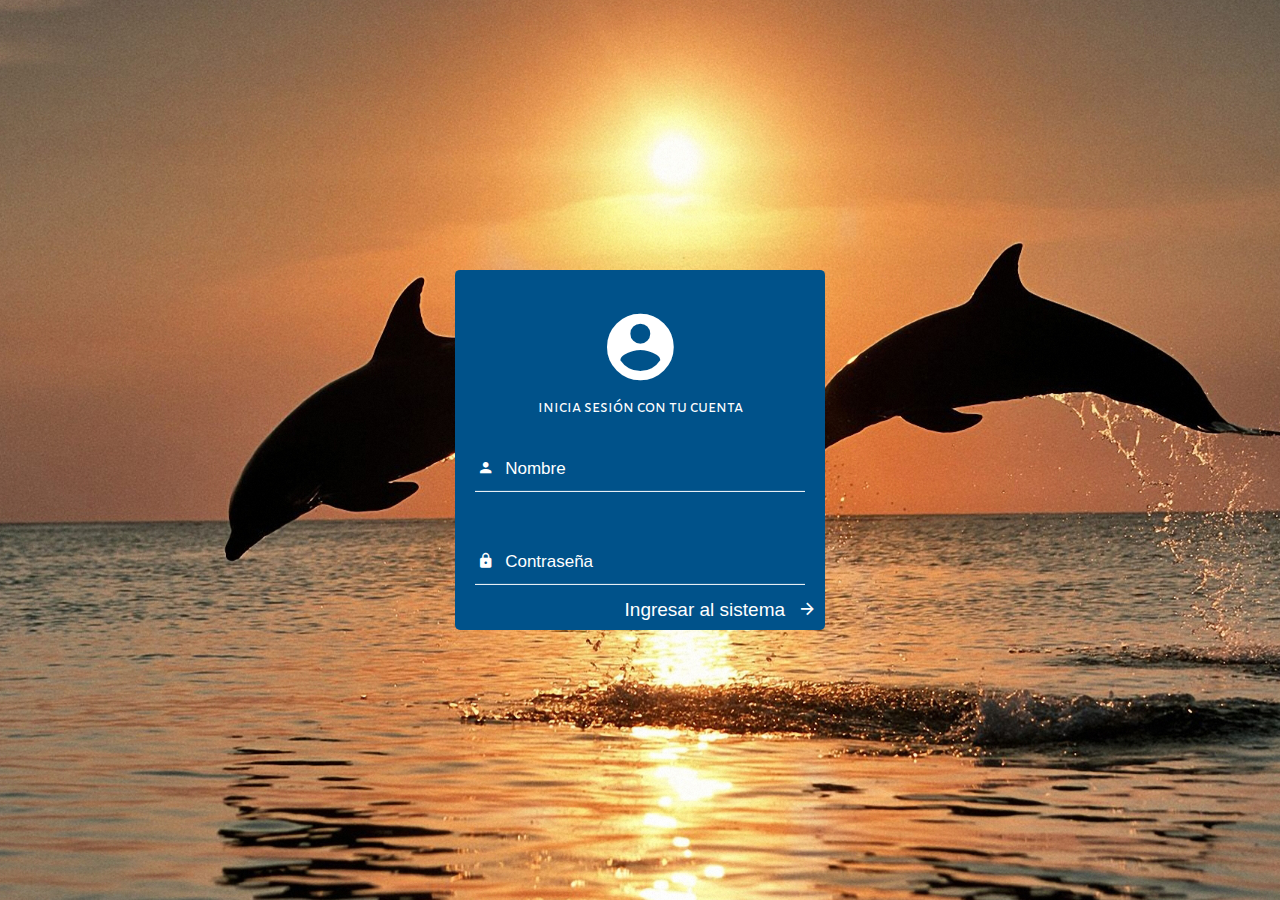
<file: index.html>
<!--
*
* Empresa: Onix
* Código: [Index]
* Fecha de Creación: [17/09/2023]
* Líder de Proyecto: [Saavedra Caballero Roberto Daniel]
* Departamento de Calidad: [Diana Esmeralda Milla Plascencia]
*
-->
<!DOCTYPE html>
<html lang="es">
<head>
    <title>Inicio de sesión</title>
    <meta charset="UTF-8">
    <meta name="viewport" content="width=device-width, initial-scale=1">
    <link rel="Shortcut Icon" type="image/x-icon" href="assets/icons/book.ico" />
    <script src="js/sweet-alert.min.js"></script>
    <link rel="stylesheet" href="css/sweet-alert.css">
    <link rel="stylesheet" href="css/material-design-iconic-font.min.css">
    <link rel="stylesheet" href="css/normalize.css">
    <link rel="stylesheet" href="css/bootstrap.min.css">
    <link rel="stylesheet" href="css/jquery.mCustomScrollbar.css">
    <link rel="stylesheet" href="css/style.css">
    <link rel="stylesheet" href="css/login.css"/>
    <script src="//ajax.googleapis.com/ajax/libs/jquery/1.11.2/jquery.min.js"></script>
    <script>window.jQuery || document.write('<script src="js/jquery-1.11.2.min.js"><\/script>')</script>
    <script src="js/modernizr.js"></script>
    <script src="js/bootstrap.min.js"></script>
    <script src="js/jquery.mCustomScrollbar.concat.min.js"></script>
    <script src="js/main.js"></script>
</head>
<body class="full-cover-background" style="background-image:url(assets/img/Dolfin.jpg);">
  <div class="form-container">
      <p class="text-center" style="margin-top: 17px;">
         <i class="zmdi zmdi-account-circle zmdi-hc-5x"></i>
     </p>
     <h4 class="text-center all-tittles" style="margin-bottom: 30px;">inicia sesión con tu cuenta</h4>
     <form method="post" action="validaciones/login.php">
      <div class="group-material-login">
          <input type="text" class="material-login-control" name="nombre" required maxlength="70">
          <span class="highlight-login"></span>
          <span class="bar-login"></span>
          <label><i class="zmdi zmdi-account"></i> &nbsp; Nombre</label>
      </div><br>
      <div class="group-material-login">
          <input type="password" class="material-login-control" name="contrasena" required maxlength="70">
          <span class="highlight-login"></span>
          <span class="bar-login"></span>
          <label><i class="zmdi zmdi-lock"></i> &nbsp; Contraseña</label>
      </div>
      <button class="btn-login" type="submit">Ingresar al sistema &nbsp; <i class="zmdi zmdi-arrow-right"></i></button>
    </form>
  </div>  
</body>
</html>
</file>
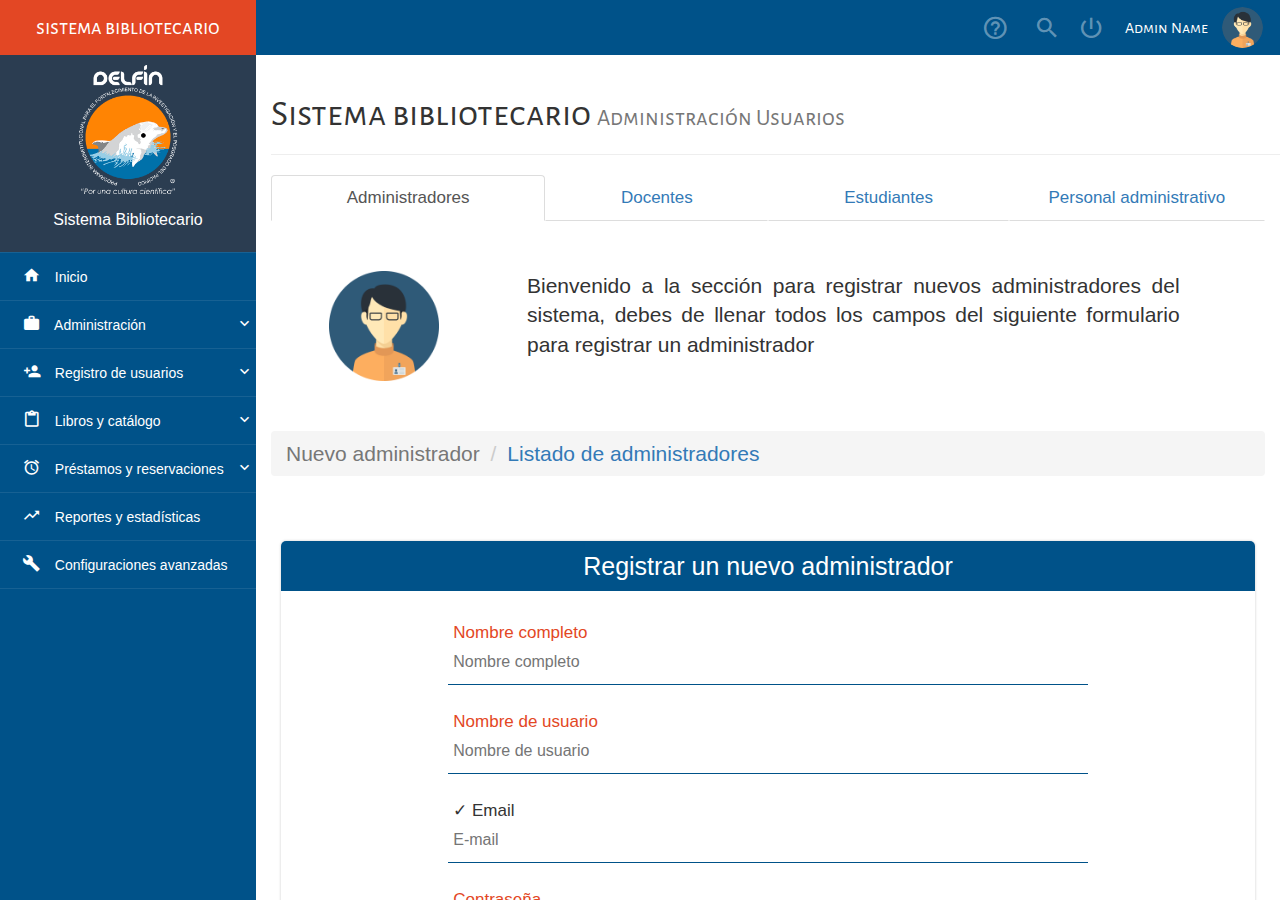
<file: admin.html>
<!-- 
* Copyright 2016 Carlos Eduardo Alfaro Orellana
-->
<!DOCTYPE html>
<html lang="es">
<head>
    <title>Administradores</title>
    <meta charset="UTF-8">
    <meta name="viewport" content="width=device-width, initial-scale=1">
    <link rel="Shortcut Icon" type="image/x-icon" href="assets/icons/book.ico" />
    <script src="js/sweet-alert.min.js"></script>
    <link rel="stylesheet" href="css/sweet-alert.css">
    <link rel="stylesheet" href="css/material-design-iconic-font.min.css">
    <link rel="stylesheet" href="css/normalize.css">
    <link rel="stylesheet" href="css/bootstrap.min.css">
    <link rel="stylesheet" href="css/jquery.mCustomScrollbar.css">
    <link rel="stylesheet" href="css/style.css">
    <script src="//ajax.googleapis.com/ajax/libs/jquery/1.11.2/jquery.min.js"></script>
    <script>window.jQuery || document.write('<script src="js/jquery-1.11.2.min.js"><\/script>')</script>
    <script src="js/modernizr.js"></script>
    <script src="js/bootstrap.min.js"></script>
    <script src="js/jquery.mCustomScrollbar.concat.min.js"></script>
    <script src="js/main.js"></script>
</head>
<body>
    <div class="navbar-lateral full-reset">
        <div class="visible-xs font-movile-menu mobile-menu-button"></div>
        <div class="full-reset container-menu-movile custom-scroll-containers">
            <div class="logo full-reset all-tittles">
                <i class="visible-xs zmdi zmdi-close pull-left mobile-menu-button" style="line-height: 55px; cursor: pointer; padding: 0 10px; margin-left: 7px;"></i> 
                sistema bibliotecario
            </div>
            <div class="full-reset" style="background-color:#2B3D51; padding: 10px 0; color:#fff;">
                <figure>
                    <img src="assets/img/logo.png" alt="Biblioteca" class="img-responsive center-box" style="width:55%;">
                </figure>
                <p class="text-center" style="padding-top: 15px;">Sistema Bibliotecario</p>
            </div>
            <div class="full-reset nav-lateral-list-menu">
                <ul class="list-unstyled">
                    <li><a href="home.html"><i class="zmdi zmdi-home zmdi-hc-fw"></i>&nbsp;&nbsp; Inicio</a></li>
                    <li>
                        <div class="dropdown-menu-button"><i class="zmdi zmdi-case zmdi-hc-fw"></i>&nbsp;&nbsp; Administración <i class="zmdi zmdi-chevron-down pull-right zmdi-hc-fw"></i></div>
                        <ul class="list-unstyled">
                            <li><a href="institution.html"><i class="zmdi zmdi-balance zmdi-hc-fw"></i>&nbsp;&nbsp; Datos institución</a></li>
                            <li><a href="provider.html"><i class="zmdi zmdi-truck zmdi-hc-fw"></i>&nbsp;&nbsp; Nuevo proveedor</a></li>
                            <li><a href="category.html"><i class="zmdi zmdi-bookmark-outline zmdi-hc-fw"></i>&nbsp;&nbsp; Nueva categoría</a></li>
                            <li><a href="section.html"><i class="zmdi zmdi-assignment-account zmdi-hc-fw"></i>&nbsp;&nbsp; Nueva sección</a></li>
                        </ul>
                    </li>
                    <li>
                        <div class="dropdown-menu-button"><i class="zmdi zmdi-account-add zmdi-hc-fw"></i>&nbsp;&nbsp; Registro de usuarios <i class="zmdi zmdi-chevron-down pull-right zmdi-hc-fw"></i></div>
                        <ul class="list-unstyled">
                            <li><a href="admin.html"><i class="zmdi zmdi-face zmdi-hc-fw"></i>&nbsp;&nbsp; Nuevo administrador</a></li>
                            <li><a href="teacher.html"><i class="zmdi zmdi-male-alt zmdi-hc-fw"></i>&nbsp;&nbsp; Nuevo docente</a></li>
                            <li><a href="student.html"><i class="zmdi zmdi-accounts zmdi-hc-fw"></i>&nbsp;&nbsp; Nuevo estudiante</a></li>
                            <li><a href="personal.html"><i class="zmdi zmdi-male-female zmdi-hc-fw"></i>&nbsp;&nbsp; Nuevo personal administrativo</a></li>
                        </ul>
                    </li>
                    <li>
                        <div class="dropdown-menu-button"><i class="zmdi zmdi-assignment-o zmdi-hc-fw"></i>&nbsp;&nbsp; Libros y catálogo <i class="zmdi zmdi-chevron-down pull-right zmdi-hc-fw"></i></div>
                        <ul class="list-unstyled">
                            <li><a href="book.html"><i class="zmdi zmdi-book zmdi-hc-fw"></i>&nbsp;&nbsp; Nuevo libro</a></li>
                            <li><a href="catalog.html"><i class="zmdi zmdi-bookmark-outline zmdi-hc-fw"></i>&nbsp;&nbsp; Catálogo</a></li>
                        </ul>
                    </li>
                    <li>
                        <div class="dropdown-menu-button"><i class="zmdi zmdi-alarm zmdi-hc-fw"></i>&nbsp;&nbsp; Préstamos y reservaciones <i class="zmdi zmdi-chevron-down pull-right zmdi-hc-fw"></i></div>
                        <ul class="list-unstyled">
                            <li><a href="loan.html"><i class="zmdi zmdi-calendar zmdi-hc-fw"></i>&nbsp;&nbsp; Todos los préstamos</a></li>
                            <li>
                                <a href="loanpending.html"><i class="zmdi zmdi-time-restore zmdi-hc-fw"></i>&nbsp;&nbsp; Devoluciones pendientes <span class="label label-danger pull-right label-mhover">7</span></a>
                            </li>
                            <li>
                                <a href="loanreservation.html"><i class="zmdi zmdi-timer zmdi-hc-fw"></i>&nbsp;&nbsp; Reservaciones <span class="label label-danger pull-right label-mhover">7</span></a>
                            </li>
                        </ul>
                    </li>
                    <li><a href="report.html"><i class="zmdi zmdi-trending-up zmdi-hc-fw"></i>&nbsp;&nbsp; Reportes y estadísticas</a></li>
                    <li><a href="advancesettings.html"><i class="zmdi zmdi-wrench zmdi-hc-fw"></i>&nbsp;&nbsp; Configuraciones avanzadas</a></li>
                </ul>
            </div>
        </div>
    </div>
    <div class="content-page-container full-reset custom-scroll-containers">
        <nav class="navbar-user-top full-reset">
            <ul class="list-unstyled full-reset">
                <figure>
                   <img src="assets/img/user01.png" alt="user-picture" class="img-responsive img-circle center-box">
                </figure>
                <li style="color:#fff; cursor:default;">
                    <span class="all-tittles">Admin Name</span>
                </li>
                <li  class="tooltips-general exit-system-button" data-href="index.html" data-placement="bottom" title="Salir del sistema">
                    <i class="zmdi zmdi-power"></i>
                </li>
                <li  class="tooltips-general search-book-button" data-href="searchbook.html" data-placement="bottom" title="Buscar libro">
                    <i class="zmdi zmdi-search"></i>
                </li>
                <li  class="tooltips-general btn-help" data-placement="bottom" title="Ayuda">
                    <i class="zmdi zmdi-help-outline zmdi-hc-fw"></i>
                </li>
                <li class="mobile-menu-button visible-xs" style="float: left !important;">
                    <i class="zmdi zmdi-menu"></i>
                </li>
            </ul>
        </nav>
        <div class="container">
            <div class="page-header">
              <h1 class="all-tittles">Sistema bibliotecario <small>Administración Usuarios</small></h1>
            </div>
        </div>
        <div class="container-fluid">
            <ul class="nav nav-tabs nav-justified"  style="font-size: 17px;">
                <li role="presentation"  class="active"><a href="admin.html">Administradores</a></li>
                <li role="presentation"><a href="teacher.html">Docentes</a></li>
                <li role="presentation"><a href="student.html">Estudiantes</a></li>
                <li role="presentation"><a href="personal.html">Personal administrativo</a></li>
            </ul>
        </div>
        <div class="container-fluid"  style="margin: 50px 0;">
            <div class="row">
                <div class="col-xs-12 col-sm-4 col-md-3">
                    <img src="assets/img/user01.png" alt="user" class="img-responsive center-box" style="max-width: 110px;">
                </div>
                <div class="col-xs-12 col-sm-8 col-md-8 text-justify lead">
                    Bienvenido a la sección para registrar nuevos administradores del sistema, debes de llenar todos los campos del siguiente formulario para registrar un administrador
                </div>
            </div>
        </div>
        <div class="container-fluid">
            <div class="row">
                <div class="col-xs-12 lead">
                    <ol class="breadcrumb">
                      <li class="active">Nuevo administrador</li>
                      <li><a href="listadmin.html">Listado de administradores</a></li>
                    </ol>
                </div>
            </div>
        </div>
        <div class="container-fluid">
            <div class="container-flat-form">
                <div class="title-flat-form title-flat-blue">Registrar un nuevo administrador</div>
                <form autocomplete="off">
                    <div class="row">
                       <div class="col-xs-12 col-sm-8 col-sm-offset-2">
                            <div class="group-material">
                                <input type="text" class="material-control tooltips-general" placeholder="Nombre completo" required="" maxlength="70" pattern="[a-zA-ZáéíóúÁÉÍÓÚñÑ ]{1,70}" data-toggle="tooltip" data-placement="top" title="Escribe el nombre del administrador">
                                <span class="highlight"></span>
                                <span class="bar"></span>
                                <label>Nombre completo</label>
                            </div>
                           <div class="group-material">
                                <input type="text" class="material-control tooltips-general input-check-user" placeholder="Nombre de usuario" required="" maxlength="20" pattern="[a-zA-Z0-9áéíóúÁÉÍÓÚñÑ]{1,20}" data-toggle="tooltip" data-placement="top" title="Escribe un nombre de usuario sin espacios, que servira para iniciar sesión">
                                <span class="highlight"></span>
                                <span class="bar"></span>
                                <label>Nombre de usuario</label>
                           </div>
                            <div class="group-material">
                                <input type="email" class="material-control tooltips-general" placeholder="E-mail"  maxlength="50" data-toggle="tooltip" data-placement="top" title="Escribe el Email del administrador">
                                <span class="highlight"></span>
                                <span class="bar"></span>
                                <label>Email</label>
                            </div>
                            <div class="group-material">
                                <input type="password" class="material-control tooltips-general" placeholder="Contraseña" required="" maxlength="200" data-toggle="tooltip" data-placement="top" title="Escribe una contraseña">
                                <span class="highlight"></span>
                                <span class="bar"></span>
                                <label>Contraseña</label>
                            </div>
                           <div class="group-material">
                                <input type="password" class="material-control tooltips-general" placeholder="Repite la contraseña" required="" maxlength="200" data-toggle="tooltip" data-placement="top" title="Repite la contraseña">
                                <span class="highlight"></span>
                                <span class="bar"></span>
                                <label>Repetir contraseña</label>
                           </div>
                            <p class="text-center">
                                <button type="reset" class="btn btn-info" style="margin-right: 20px;"><i class="zmdi zmdi-roller"></i> &nbsp;&nbsp; Limpiar</button>
                                <button type="submit" class="btn btn-primary"><i class="zmdi zmdi-floppy"></i> &nbsp;&nbsp; Guardar</button>
                            </p> 
                       </div>
                   </div>
                </form>
            </div>
        </div>
        <div class="modal fade" tabindex="-1" role="dialog" id="ModalHelp">
          <div class="modal-dialog modal-lg">
            <div class="modal-content">
                <div class="modal-header">
                    <button type="button" class="close" data-dismiss="modal" aria-label="Close"><span aria-hidden="true">&times;</span></button>
                    <h4 class="modal-title text-center all-tittles">ayuda del sistema</h4>
                </div>
                <div class="modal-body">
                    Lorem ipsum dolor sit amet, consectetur adipisicing elit. Inventore dignissimos qui molestias ipsum officiis unde aliquid consequatur, accusamus delectus asperiores sunt. Quibusdam veniam ipsa accusamus error. Animi mollitia corporis iusto.
                </div>
                <div class="modal-footer">
                    <button type="button" class="btn btn-primary" data-dismiss="modal"><i class="zmdi zmdi-thumb-up"></i> &nbsp; De acuerdo</button>
                </div>
            </div>
          </div>
        </div>
        <footer class="footer full-reset">
            <div class="container-fluid">
                <div class="row">
                    <div class="col-xs-12 col-sm-6">
                        <h4 class="all-tittles">Acerca de</h4>
                        <p>
                            Lorem ipsum dolor sit amet, consectetur adipisicing elit. Aliquam quam dicta et, ipsum quo. Est saepe deserunt, adipisci eos id cum, ducimus rem, dolores enim laudantium eum repudiandae temporibus sapiente.
                        </p>
                    </div>
                    <div class="col-xs-12 col-sm-6">
                        <h4 class="all-tittles">Desarrollador</h4>
                        <ul class="list-unstyled">
                            <li><i class="zmdi zmdi-check zmdi-hc-fw"></i>&nbsp; Carlos Alfaro <i class="zmdi zmdi-facebook zmdi-hc-fw footer-social"></i><i class="zmdi zmdi-twitter zmdi-hc-fw footer-social"></i></li>
                        </ul>
                    </div>
                </div>
            </div>
            <div class="footer-copyright full-reset all-tittles">© 2016 Carlos Alfaro</div>
        </footer>
    </div>
</body>
</html>
</file>
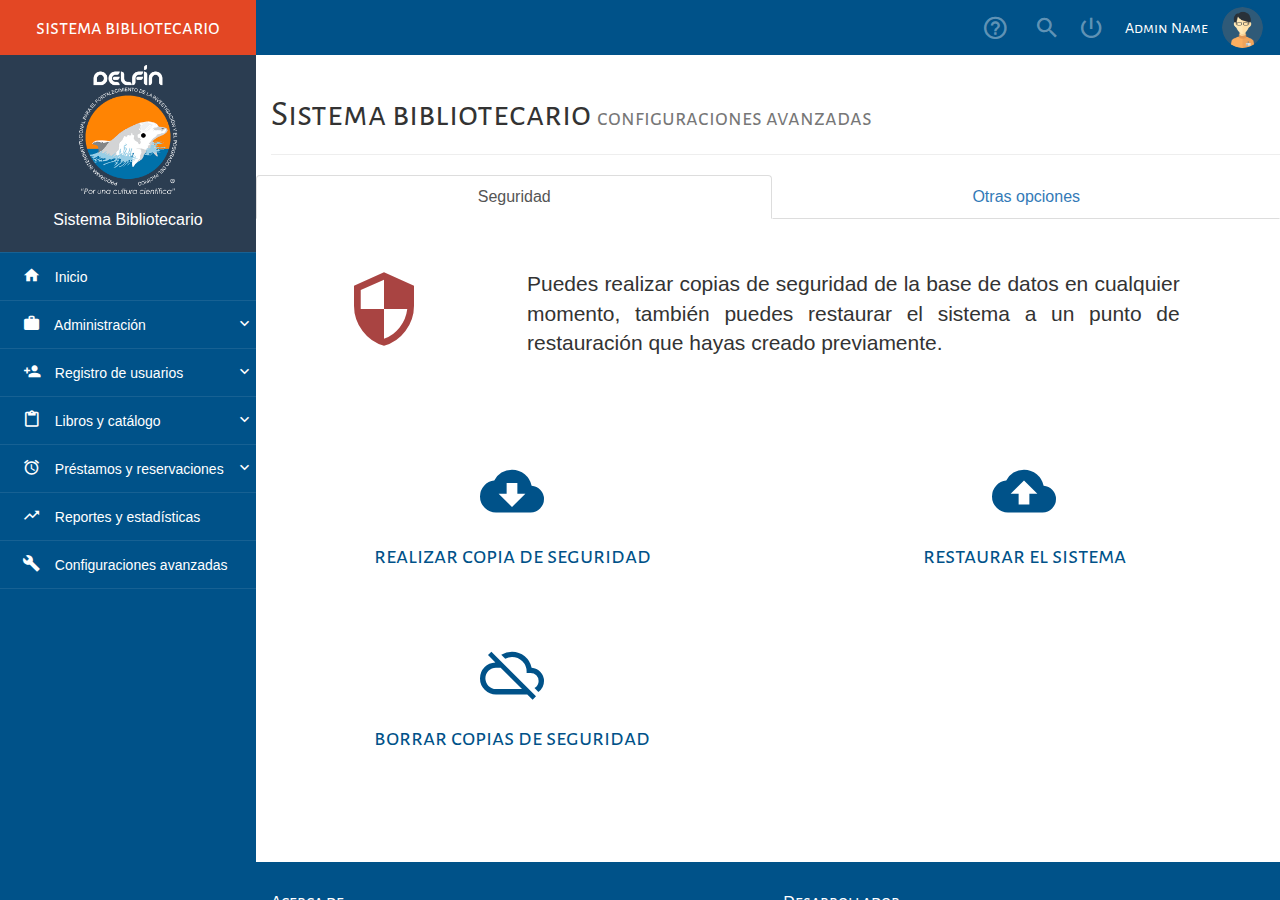
<file: advancesettings.html>
<!-- 
* Copyright 2016 Carlos Eduardo Alfaro Orellana
-->
<!DOCTYPE html>
<html lang="es">
<head>
    <title>Configuraciones avanzadas</title>
    <meta charset="UTF-8">
    <meta name="viewport" content="width=device-width, initial-scale=1">
    <link rel="Shortcut Icon" type="image/x-icon" href="assets/icons/book.ico" />
    <script src="js/sweet-alert.min.js"></script>
    <link rel="stylesheet" href="css/sweet-alert.css">
    <link rel="stylesheet" href="css/material-design-iconic-font.min.css">
    <link rel="stylesheet" href="css/normalize.css">
    <link rel="stylesheet" href="css/bootstrap.min.css">
    <link rel="stylesheet" href="css/jquery.mCustomScrollbar.css">
    <link rel="stylesheet" href="css/style.css">
    <script src="//ajax.googleapis.com/ajax/libs/jquery/1.11.2/jquery.min.js"></script>
    <script>window.jQuery || document.write('<script src="js/jquery-1.11.2.min.js"><\/script>')</script>
    <script src="js/modernizr.js"></script>
    <script src="js/bootstrap.min.js"></script>
    <script src="js/jquery.mCustomScrollbar.concat.min.js"></script>
    <script src="js/main.js"></script>
</head>
<body>
    <div class="navbar-lateral full-reset">
        <div class="visible-xs font-movile-menu mobile-menu-button"></div>
        <div class="full-reset container-menu-movile custom-scroll-containers">
            <div class="logo full-reset all-tittles">
                <i class="visible-xs zmdi zmdi-close pull-left mobile-menu-button" style="line-height: 55px; cursor: pointer; padding: 0 10px; margin-left: 7px;"></i> 
                sistema bibliotecario
            </div>
            <div class="full-reset" style="background-color:#2B3D51; padding: 10px 0; color:#fff;">
                <figure>
                    <img src="assets/img/logo.png" alt="Biblioteca" class="img-responsive center-box" style="width:55%;">
                </figure>
                <p class="text-center" style="padding-top: 15px;">Sistema Bibliotecario</p>
            </div>
            <div class="full-reset nav-lateral-list-menu">
                <ul class="list-unstyled">
                    <li><a href="home.html"><i class="zmdi zmdi-home zmdi-hc-fw"></i>&nbsp;&nbsp; Inicio</a></li>
                    <li>
                        <div class="dropdown-menu-button"><i class="zmdi zmdi-case zmdi-hc-fw"></i>&nbsp;&nbsp; Administración <i class="zmdi zmdi-chevron-down pull-right zmdi-hc-fw"></i></div>
                        <ul class="list-unstyled">
                            <li><a href="institution.html"><i class="zmdi zmdi-balance zmdi-hc-fw"></i>&nbsp;&nbsp; Datos institución</a></li>
                            <li><a href="provider.html"><i class="zmdi zmdi-truck zmdi-hc-fw"></i>&nbsp;&nbsp; Nuevo proveedor</a></li>
                            <li><a href="category.html"><i class="zmdi zmdi-bookmark-outline zmdi-hc-fw"></i>&nbsp;&nbsp; Nueva categoría</a></li>
                            <li><a href="section.html"><i class="zmdi zmdi-assignment-account zmdi-hc-fw"></i>&nbsp;&nbsp; Nueva sección</a></li>
                        </ul>
                    </li>
                    <li>
                        <div class="dropdown-menu-button"><i class="zmdi zmdi-account-add zmdi-hc-fw"></i>&nbsp;&nbsp; Registro de usuarios <i class="zmdi zmdi-chevron-down pull-right zmdi-hc-fw"></i></div>
                        <ul class="list-unstyled">
                            <li><a href="admin.html"><i class="zmdi zmdi-face zmdi-hc-fw"></i>&nbsp;&nbsp; Nuevo administrador</a></li>
                            <li><a href="teacher.html"><i class="zmdi zmdi-male-alt zmdi-hc-fw"></i>&nbsp;&nbsp; Nuevo docente</a></li>
                            <li><a href="student.html"><i class="zmdi zmdi-accounts zmdi-hc-fw"></i>&nbsp;&nbsp; Nuevo estudiante</a></li>
                            <li><a href="personal.html"><i class="zmdi zmdi-male-female zmdi-hc-fw"></i>&nbsp;&nbsp; Nuevo personal administrativo</a></li>
                        </ul>
                    </li>
                    <li>
                        <div class="dropdown-menu-button"><i class="zmdi zmdi-assignment-o zmdi-hc-fw"></i>&nbsp;&nbsp; Libros y catálogo <i class="zmdi zmdi-chevron-down pull-right zmdi-hc-fw"></i></div>
                        <ul class="list-unstyled">
                            <li><a href="book.html"><i class="zmdi zmdi-book zmdi-hc-fw"></i>&nbsp;&nbsp; Nuevo libro</a></li>
                            <li><a href="catalog.html"><i class="zmdi zmdi-bookmark-outline zmdi-hc-fw"></i>&nbsp;&nbsp; Catálogo</a></li>
                        </ul>
                    </li>
                    <li>
                        <div class="dropdown-menu-button"><i class="zmdi zmdi-alarm zmdi-hc-fw"></i>&nbsp;&nbsp; Préstamos y reservaciones <i class="zmdi zmdi-chevron-down pull-right zmdi-hc-fw"></i></div>
                        <ul class="list-unstyled">
                            <li><a href="loan.html"><i class="zmdi zmdi-calendar zmdi-hc-fw"></i>&nbsp;&nbsp; Todos los préstamos</a></li>
                            <li>
                                <a href="loanpending.html"><i class="zmdi zmdi-time-restore zmdi-hc-fw"></i>&nbsp;&nbsp; Devoluciones pendientes <span class="label label-danger pull-right label-mhover">7</span></a>
                            </li>
                            <li>
                                <a href="loanreservation.html"><i class="zmdi zmdi-timer zmdi-hc-fw"></i>&nbsp;&nbsp; Reservaciones <span class="label label-danger pull-right label-mhover">7</span></a>
                            </li>
                        </ul>
                    </li>
                    <li><a href="report.html"><i class="zmdi zmdi-trending-up zmdi-hc-fw"></i>&nbsp;&nbsp; Reportes y estadísticas</a></li>
                    <li><a href="advancesettings.html"><i class="zmdi zmdi-wrench zmdi-hc-fw"></i>&nbsp;&nbsp; Configuraciones avanzadas</a></li>
                </ul>
            </div>
        </div>
    </div>
    <div class="content-page-container full-reset custom-scroll-containers">
        <nav class="navbar-user-top full-reset">
            <ul class="list-unstyled full-reset">
                <figure>
                   <img src="assets/img/user01.png" alt="user-picture" class="img-responsive img-circle center-box">
                </figure>
                <li style="color:#fff; cursor:default;">
                    <span class="all-tittles">Admin Name</span>
                </li>
                <li  class="tooltips-general exit-system-button" data-href="index.html" data-placement="bottom" title="Salir del sistema">
                    <i class="zmdi zmdi-power"></i>
                </li>
                <li  class="tooltips-general search-book-button" data-href="searchbook.html" data-placement="bottom" title="Buscar libro">
                    <i class="zmdi zmdi-search"></i>
                </li>
                <li  class="tooltips-general btn-help" data-placement="bottom" title="Ayuda">
                    <i class="zmdi zmdi-help-outline zmdi-hc-fw"></i>
                </li>
                <li class="mobile-menu-button visible-xs" style="float: left !important;">
                    <i class="zmdi zmdi-menu"></i>
                </li>
            </ul>
        </nav>
        <div class="container">
            <div class="page-header">
              <h1 class="all-tittles">Sistema bibliotecario <small>configuraciones avanzadas</small></h1>
            </div>
        </div>
        <ul class="nav nav-tabs nav-justified" role="tablist">
            <li role="presentation" class="active"><a href="#security" aria-controls="security" role="tab" data-toggle="tab">Seguridad</a></li>
            <li role="presentation"><a href="#others" aria-controls="others" role="tab" data-toggle="tab">Otras opciones</a></li>
        </ul>
        <div class="tab-content">
            <div role="tabpanel" class="tab-pane fade in active" id="security">
                <div class="container-fluid"  style="margin: 50px 0;">
                    <div class="row">
                        <div class="col-xs-12 col-sm-4 col-md-3">
                            <p class="text-center text-danger"><i class="zmdi zmdi-shield-security zmdi-hc-5x"></i></p>
                        </div>
                        <div class="col-xs-12 col-sm-8 col-md-8 text-justify lead">
                            Puedes realizar copias de seguridad de la base de datos en cualquier momento, también puedes restaurar el sistema a un punto de restauración que hayas creado previamente.
                        </div>
                    </div>
                </div>  
                <div class="container-fluid">
                    <div class="row">
                        <div class="col-xs-12 col-md-6">
                            <div class="report-content">
                                <p class="text-center"><i class="zmdi zmdi-cloud-download zmdi-hc-4x"></i></p>
                                <h3 class="text-center all-tittles">realizar copia de seguridad</h3>
                            </div>
                        </div>
                        <div class="col-xs-12 col-md-6">
                            <div class="report-content">
                                <p class="text-center"><i class="zmdi zmdi-cloud-upload zmdi-hc-4x"></i></p>
                                <h3 class="text-center all-tittles">restaurar el sistema</h3>
                            </div>
                        </div>
                        <div class="col-xs-12 col-md-6">
                            <div class="report-content">
                                <p class="text-center"><i class="zmdi zmdi-cloud-off zmdi-hc-4x"></i></p>
                                <h3 class="text-center all-tittles">borrar copias de seguridad</h3>
                            </div>
                        </div>
                    </div>
                </div>
            </div>
            <div role="tabpanel" class="tab-pane fade" id="others">
                <div class="container-fluid"  style="margin: 50px 0;">
                    <div class="row">
                        <div class="col-xs-12 col-sm-4 col-md-3">
                            <p class="text-center text-danger"><i class="zmdi zmdi-fire zmdi-hc-5x"></i></p>
                        </div>
                        <div class="col-xs-12 col-sm-8 col-md-8 text-justify lead">
                            En esta sección se muestran opciones avanzadas para eliminar grandes cantidades de datos. Eliminarás todos los datos registrados en el sistema de la opción que elijas. .
                        </div>
                    </div>
                </div>
                <div class="container-fluid">
                    <div class="row">
                        <div class="col-xs-12 col-sm-6 col-md-4">
                            <div class="report-content">
                                <p class="text-center"><i class="zmdi zmdi-calendar-close zmdi-hc-4x"></i></p>
                                <h3 class="text-center all-tittles">eliminar préstamos</h3>
                            </div>
                        </div>
                        <div class="col-xs-12 col-sm-6 col-md-4">
                            <div class="report-content">
                                <p class="text-center"><i class="zmdi zmdi-male-alt zmdi-hc-4x"></i></p>
                                <h3 class="text-center all-tittles">eliminar docentes</h3>
                            </div>
                        </div>
                        <div class="col-xs-12 col-sm-6 col-md-4">
                            <div class="report-content">
                                <p class="text-center"><i class="zmdi zmdi-accounts-alt zmdi-hc-4x"></i></p>
                                <h3 class="text-center all-tittles">eliminar estudiantes</h3>
                            </div>
                        </div>
                        <div class="col-xs-12 col-sm-6 col-md-4">
                            <div class="report-content">
                                <p class="text-center"><i class="zmdi zmdi-male-female zmdi-hc-4x"></i></p>
                                <h3 class="text-center all-tittles">eliminar personal ad.</h3>
                            </div>
                        </div>
                        <div class="col-xs-12 col-sm-6 col-md-4">
                            <div class="report-content">
                                <p class="text-center"><i class="zmdi zmdi-book zmdi-hc-4x"></i></p>
                                <h3 class="text-center all-tittles">eliminar libros</h3>
                            </div>
                        </div>
                        <div class="col-xs-12 col-sm-6 col-md-4">
                            <div class="report-content">
                                <p class="text-center"><i class="zmdi zmdi-time-restore-setting zmdi-hc-4x"></i></p>
                                <h3 class="text-center all-tittles">eliminar bitacora</h3>
                            </div>
                        </div>
                    </div>
                </div>
            </div>
        </div>      
        <div class="modal fade" tabindex="-1" role="dialog" id="ModalHelp">
          <div class="modal-dialog modal-lg">
            <div class="modal-content">
                <div class="modal-header">
                    <button type="button" class="close" data-dismiss="modal" aria-label="Close"><span aria-hidden="true">&times;</span></button>
                    <h4 class="modal-title text-center all-tittles">ayuda del sistema</h4>
                </div>
                <div class="modal-body">
                    Lorem ipsum dolor sit amet, consectetur adipisicing elit. Inventore dignissimos qui molestias ipsum officiis unde aliquid consequatur, accusamus delectus asperiores sunt. Quibusdam veniam ipsa accusamus error. Animi mollitia corporis iusto.
                </div>
                <div class="modal-footer">
                    <button type="button" class="btn btn-primary" data-dismiss="modal"><i class="zmdi zmdi-thumb-up"></i> &nbsp; De acuerdo</button>
                </div>
            </div>
          </div>
        </div>
        <footer class="footer full-reset">
            <div class="container-fluid">
                <div class="row">
                    <div class="col-xs-12 col-sm-6">
                        <h4 class="all-tittles">Acerca de</h4>
                        <p>
                            Lorem ipsum dolor sit amet, consectetur adipisicing elit. Aliquam quam dicta et, ipsum quo. Est saepe deserunt, adipisci eos id cum, ducimus rem, dolores enim laudantium eum repudiandae temporibus sapiente.
                        </p>
                    </div>
                    <div class="col-xs-12 col-sm-6">
                        <h4 class="all-tittles">Desarrollador</h4>
                        <ul class="list-unstyled">
                            <li><i class="zmdi zmdi-check zmdi-hc-fw"></i>&nbsp; Carlos Alfaro <i class="zmdi zmdi-facebook zmdi-hc-fw footer-social"></i><i class="zmdi zmdi-twitter zmdi-hc-fw footer-social"></i></li>
                        </ul>
                    </div>
                </div>
            </div>
            <div class="footer-copyright full-reset all-tittles">© 2016 Carlos Alfaro</div>
        </footer>
    </div>
</body>
</html>
</file>
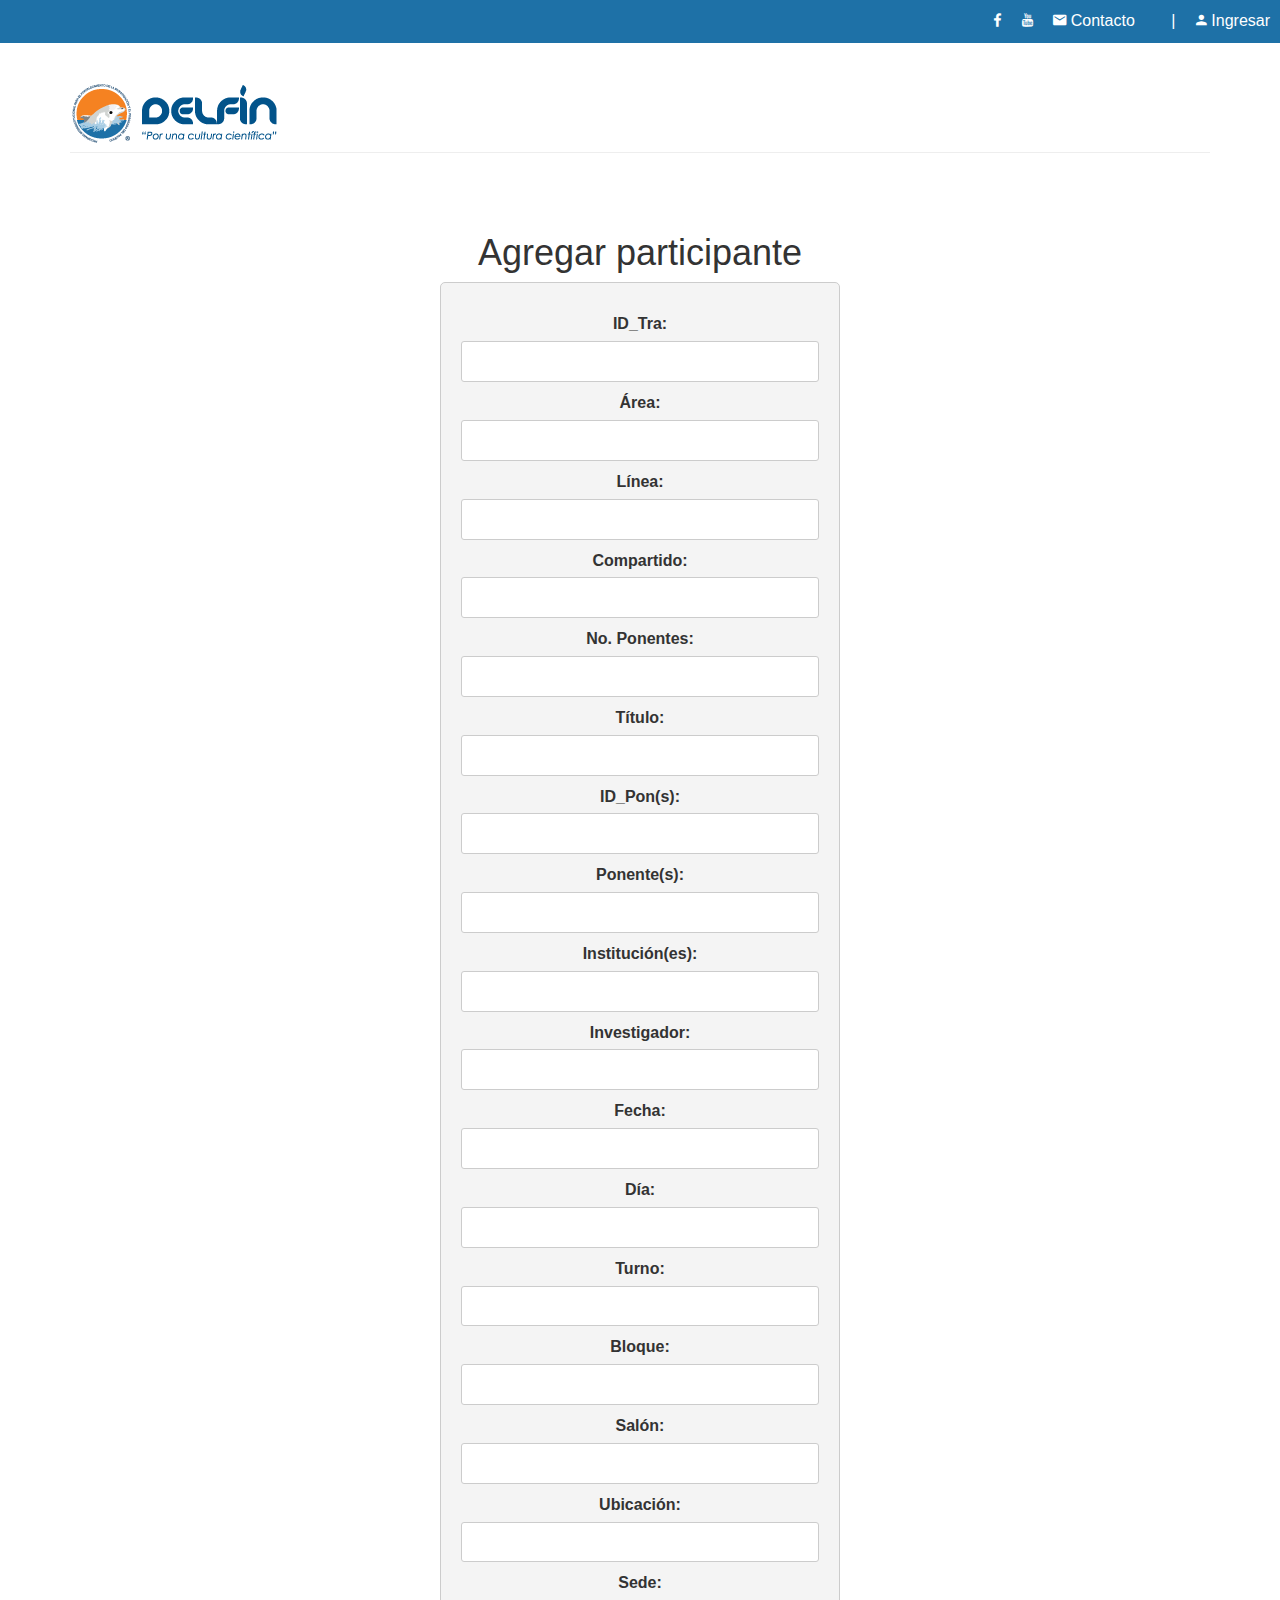
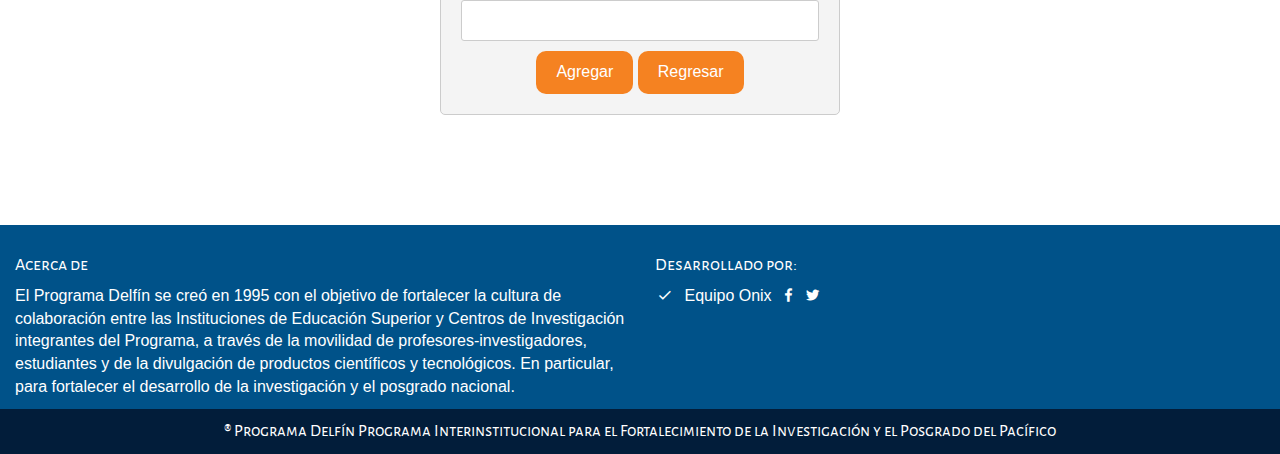
<file: altas.html>
<!DOCTYPE html>
<html lang="es">

<head>
    <title>Altas</title>
    <meta charset="UTF-8">
    <meta name="viewport" content="width=device-width, initial-scale=1">
    <link rel="Shortcut Icon" type="image/x-icon" href="assets/icons/book.ico" />
    <link rel="stylesheet" href="css/sweet-alert.css">
    <link rel="stylesheet" href="css/material-design-iconic-font.min.css">
    <link rel="stylesheet" href="css/normalize.css">
    <link rel="stylesheet" href="css/bootstrap.min.css">
    <link rel="stylesheet" href="css/jquery.mCustomScrollbar.css">
    <link rel="stylesheet" href="css/style.css">
    <script src="//ajax.googleapis.com/ajax/libs/jquery/1.11.2/jquery.min.js"></script>
    <script>window.jQuery || document.write('<script src="js/jquery-1.11.2.min.js"><\/script>')</script>
    <script src="js/sweet-alert.min.js"></script>
    <script src="js/modernizr.js"></script>
    <script src="js/bootstrap.min.js"></script>
    <script src="js/jquery.mCustomScrollbar.concat.min.js"></script>
    <script src="js/main.js"></script>
</head>

<body>
    <header
        style="background-color: #1E71A7; color: white; padding: 10px; display: flex; justify-content: space-between; align-items: center;">
        <div>
            <!-- Logo o título -->
            <h1></h1>
        </div>
        <div>
            <!-- Redes Sociales y Contacto -->
            <a href="#" style="color: white; text-decoration: none; margin-right: 1rem;"><i
                    class="zmdi zmdi-facebook"></i></a>
            <a href="#" style="color: white; text-decoration: none; margin-right: 1rem;"><i
                    class="zmdi zmdi-youtube"></i></a>
            <a href="mailto:correo@example.com" style="color: white; text-decoration: none; margin-right: 1rem;"><i
                    class="zmdi zmdi-email"></i> Contacto</a>
            <span style="margin-left: 1rem; margin-right: 1rem;">|</span>
            <a href="#" style="color: white; text-decoration: none;"><i class="zmdi zmdi-account"></i> Ingresar</a>
        </div>
    </header>

    <div class="container">
        <div class="page-header">
            <h1 class="all-tittles"><small></small></h1>
            <div class="content-container">
                <div class="logo-contenedor">
                    <a href="https://programadelfin.org.mx/" target="_blank"> <!-- Agregamos el enlace -->
                        <img src="assets/img/logo2.png" alt="Logo 2" style="text-align: left;">
                    </a>
                </div>
            </div>
        </div>
    </div>

    <section class="full-reset text-center" style="padding: 40px 0;">
        <h1>Agregar participante</h1>
        <form id="dataForm" class="form2">
            <!-- Formulario en forma de lista -->
            <ul style="list-style-type: none; padding: 0;">
                <li>
                    <label for="ID_Tra">ID_Tra:</label>
                    <input type="text" id="ID_Tra" name="ID_Tra" required>
                </li>
                <li>
                    <label for="Area">Área:</label>
                    <input type="text" id="Area" name="Area" required>
                </li>
                <li>
                    <label for="Linea">Línea:</label>
                    <input type="text" id="Linea" name="Linea" required>
                </li>
                <li>
                    <label for="Compartido">Compartido:</label>
                    <input type="text" id="Compartido" name="Compartido" required>
                </li>
                <li>
                    <label for="NoPonentes">No. Ponentes:</label>
                    <input type="text" id="NoPonentes" name="NoPonentes" required>
                </li>
                <li>
                    <label for="Titulo">Título:</label>
                    <input type="text" id="Titulo" name="Titulo" required>
                </li>
                <li>
                    <label for="ID_Ponentes">ID_Pon(s):</label>
                    <input type="text" id="ID_Ponentes" name="ID_Ponentes" required>
                </li>
                <li>
                    <label for="Ponentes">Ponente(s):</label>
                    <input type="text" id="Ponentes" name="Ponentes" required>
                </li>
                <li>
                    <label for="Instituciones">Institución(es):</label>
                    <input type="text" id="Instituciones" name="Instituciones" required>
                </li>
                <li>
                    <label for="Investigador">Investigador:</label>
                    <input type="text" id="Investigador" name="Investigador" required>
                </li>
                <li>
                    <label for="Fecha">Fecha:</label>
                    <input type="text" id="Fecha" name="Fecha" required>
                </li>
                <li>
                    <label for="Dia">Día:</label>
                    <input type="text" id="Dia" name="Dia" required>
                </li>
                <li>
                    <label for="Turno">Turno:</label>
                    <input type="text" id="Turno" name="Turno" required>
                </li>
                <li>
                    <label for="Bloque">Bloque:</label>
                    <input type="text" id="Bloque" name="Bloque" required>
                </li>
                <li>
                    <label for="Salon">Salón:</label>
                    <input type="text" id="Salon" name="Salon" required>
                </li>
                <li>
                    <label for="Ubicacion">Ubicación:</label>
                    <input type="text" id="Ubicacion" name="Ubicacion" required>
                </li>
                <li>
                    <label for="Sede">Sede:</label>
                    <input type="text" id="Sede" name="Sede" required>
                </li>
            </ul>
        
            <button type="submit" class="botonP" id="confirmButton">Agregar</button>
            <button class="botonP" id="regresarButton" onclick="window.location.href='ponientes.html'">Regresar</button>
        </form>
        
        
        <!-- Ventana modal de confirmación -->
        <div class="modal fade" id="confirmModal" tabindex="-1" role="dialog">
            <div class="modal-dialog" role="document">
                <div class="modal-content">
                    <div class="modal-header">
                        <h4 class="modal-title">Confirmación</h4>
                        <button type="button" class="close" data-dismiss="modal" aria-label="Close">
                            <span aria-hidden="true">&times;</span>
                        </button>
                    </div>
                    <div class="modal-body">
                        <p>¿Seguro que deseas agregar estos datos?</p>
                    </div>
                    <div class="modal-footer">
                        <button type="button" class="btn btn-default" data-dismiss="modal">Cancelar</button>
                        <button type="button" class="btn btn-primary" id="submitFormButton">Agregar</button>
                    </div>
                </div>
            </div>
        </div>
    </section>

    <div class="modal fade" tabindex="-1" role="dialog" id="ModalHelp">
        <div class="modal-dialog modal-lg">
            <div class="modal-content">
                <div class="modal-header">
                    <button type="button" class="close" data-dismiss="modal" aria-label="Close"><span
                            aria-hidden="true">&times;</span></button>
                    <h4 class="modal-title text-center all-tittles">Ayuda del sistema</h4>
                </div>
                <div class="modal-body">
                    Lorem ipsum dolor sit amet, consectetur adipisicing elit. Inventore dignissimos qui molestias ipsum
                    officiis unde aliquid consequatur, accusamus delectus asperiores sunt. Quibusdam veniam ipsa
                    accusamus error. Animi mollitia corporis iusto.
                </div>
                <div class="modal-footer">
                    <button type="button" class="btn btn-primary" data-dismiss="modal"><i
                            class="zmdi zmdi-thumb-up"></i> &nbsp; De acuerdo</button>
                </div>
            </div>
        </div>
    </div>
    <footer class="footer full-reset">
        <div class="container-fluid">
            <div class="row">
                <div class="col-xs-12 col-sm-6">
                    <h4 class="all-tittles">Acerca de</h4>
                    <p>
                        El Programa Delfín se creó en 1995 con el objetivo de fortalecer la cultura de colaboración entre
                        las Instituciones de Educación Superior y Centros de Investigación integrantes del Programa, a
                        través de la movilidad de profesores-investigadores, estudiantes y de la divulgación de
                        productos científicos y tecnológicos. En particular, para fortalecer el desarrollo de la
                        investigación y el posgrado nacional.
                    </p>
                </div>
                <div class="col-xs-12 col-sm-6">
                    <h4 class="all-tittles">Desarrollado por:</h4>
                    <ul class="list-unstyled">
                        <li><i class="zmdi zmdi-check zmdi-hc-fw"></i>&nbsp; Equipo Onix <a href="#"
                                style="text-decoration: none; color: inherit;"><i
                                    class="zmdi zmdi-facebook zmdi-hc-fw footer-social"></i></a><a href="#"
                                style="text-decoration: none; color: inherit;"><i
                                    class="zmdi zmdi-twitter zmdi-hc-fw footer-social"></i></a></li>
                    </ul>
                </div>
            </div>
        </div>
        <div class="footer-copyright full-reset all-tittles">
            ® Programa Delfín
            Programa Interinstitucional para el Fortalecimiento de la Investigación y el Posgrado del Pacífico
        </div>
    </footer>

    <script>
        $(document).ready(function () {
            $("#cargarListaButton").click(function () {
                $("#fileInput").click();
            });

            $("#confirmButton").click(function () {
                // Validación: Comprueba si todos los campos del formulario están llenos
                var allFieldsFilled = true;
                $("#dataForm input").each(function () {
                    if ($(this).val() === "") {
                        allFieldsFilled = false;
                        return false; // Sale del bucle
                    }
                });

                // Si todos los campos están llenos, muestra la ventana modal
                if (allFieldsFilled) {
                    $("#confirmModal").modal("show");
                }
            });

            $("#submitFormButton").click(function () {
                // Envía el formulario
                $("#dataForm").submit();
            });
        });
    </script>
     <script>
        // Función para mostrar la ventana modal
        document.querySelector(".vent2-button").addEventListener("click", function () {
            document.querySelector(".vent2").style.display = "block";
            document.querySelector("#overlay").style.display = "block";
        });

        // Función para cerrar la ventana modal con efecto de disolución
        document.getElementById("closeModal").addEventListener("click", function () {
            var modal = document.querySelector(".vent2");
            modal.style.animation = "slideUp 0.5s";
            modal.addEventListener("animationend", function () {
                modal.style.display = "none";
                modal.style.animation = "";
            });
            document.querySelector("#overlay").style.animation = "fadeOut 0.5s";
            document.querySelector("#overlay").addEventListener("animationend", function () {
                document.querySelector("#overlay").style.display = "none";
                document.querySelector("#overlay").style.animation = "";
            });
        });

        // Validación de acceso
        document.getElementById("entrarButton").addEventListener("click", function () {
            var usuario = document.getElementById("usuarioInput").value;
            var contrasena = document.getElementById("contrasenaInput").value;

            if (usuario.trim() === "" || contrasena.trim() === "") {
                alert("Por favor, complete todos los campos.");
            } else {
                // Aquí puedes agregar la lógica para el acceso si los datos son válidos
                // Por ahora, simplemente mostrar un mensaje de éxito
                alert("Acceso concedido. ¡Bienvenido!");
                // Puedes agregar aquí la redirección o acción deseada después de un inicio de sesión exitoso
            }
        });
    </script>
</body>

</html>
</file>
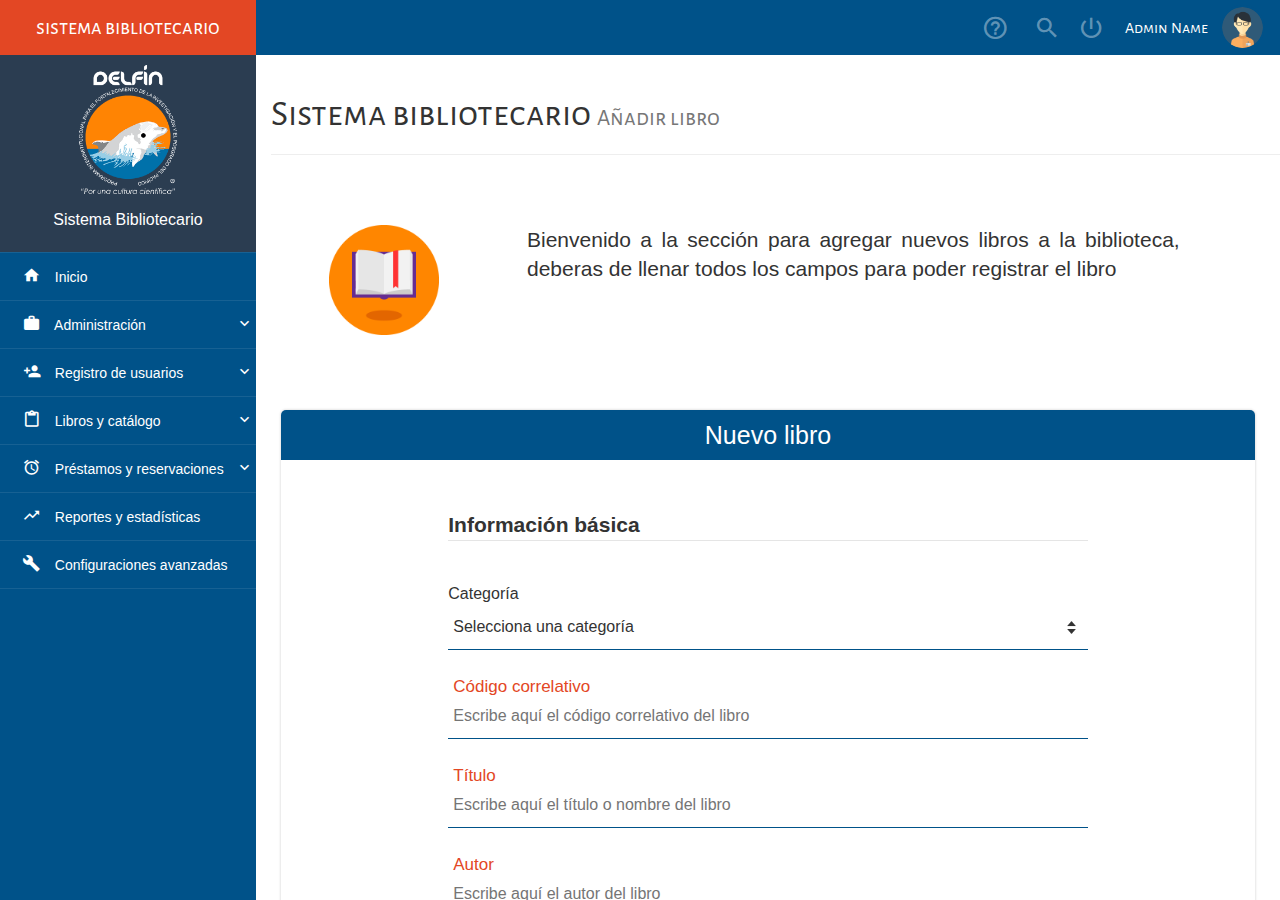
<file: book.html>
<!-- 
* Copyright 2016 Carlos Eduardo Alfaro Orellana
-->
<!DOCTYPE html>
<html lang="es">
<head>
    <title>Registrar Libro</title>
    <meta charset="UTF-8">
    <meta name="viewport" content="width=device-width, initial-scale=1">
    <link rel="Shortcut Icon" type="image/x-icon" href="assets/icons/book.ico" />
    <script src="js/sweet-alert.min.js"></script>
    <link rel="stylesheet" href="css/sweet-alert.css">
    <link rel="stylesheet" href="css/material-design-iconic-font.min.css">
    <link rel="stylesheet" href="css/normalize.css">
    <link rel="stylesheet" href="css/bootstrap.min.css">
    <link rel="stylesheet" href="css/jquery.mCustomScrollbar.css">
    <link rel="stylesheet" href="css/style.css">
    <script src="//ajax.googleapis.com/ajax/libs/jquery/1.11.2/jquery.min.js"></script>
    <script>window.jQuery || document.write('<script src="js/jquery-1.11.2.min.js"><\/script>')</script>
    <script src="js/modernizr.js"></script>
    <script src="js/bootstrap.min.js"></script>
    <script src="js/jquery.mCustomScrollbar.concat.min.js"></script>
    <script src="js/main.js"></script>
</head>
<body>
    <div class="navbar-lateral full-reset">
        <div class="visible-xs font-movile-menu mobile-menu-button"></div>
        <div class="full-reset container-menu-movile custom-scroll-containers">
            <div class="logo full-reset all-tittles">
                <i class="visible-xs zmdi zmdi-close pull-left mobile-menu-button" style="line-height: 55px; cursor: pointer; padding: 0 10px; margin-left: 7px;"></i> 
                sistema bibliotecario
            </div>
            <div class="full-reset" style="background-color:#2B3D51; padding: 10px 0; color:#fff;">
                <figure>
                    <img src="assets/img/logo.png" alt="Biblioteca" class="img-responsive center-box" style="width:55%;">
                </figure>
                <p class="text-center" style="padding-top: 15px;">Sistema Bibliotecario</p>
            </div>
            <div class="full-reset nav-lateral-list-menu">
                <ul class="list-unstyled">
                    <li><a href="home.html"><i class="zmdi zmdi-home zmdi-hc-fw"></i>&nbsp;&nbsp; Inicio</a></li>
                    <li>
                        <div class="dropdown-menu-button"><i class="zmdi zmdi-case zmdi-hc-fw"></i>&nbsp;&nbsp; Administración <i class="zmdi zmdi-chevron-down pull-right zmdi-hc-fw"></i></div>
                        <ul class="list-unstyled">
                            <li><a href="institution.html"><i class="zmdi zmdi-balance zmdi-hc-fw"></i>&nbsp;&nbsp; Datos institución</a></li>
                            <li><a href="provider.html"><i class="zmdi zmdi-truck zmdi-hc-fw"></i>&nbsp;&nbsp; Nuevo proveedor</a></li>
                            <li><a href="category.html"><i class="zmdi zmdi-bookmark-outline zmdi-hc-fw"></i>&nbsp;&nbsp; Nueva categoría</a></li>
                            <li><a href="section.html"><i class="zmdi zmdi-assignment-account zmdi-hc-fw"></i>&nbsp;&nbsp; Nueva sección</a></li>
                        </ul>
                    </li>
                    <li>
                        <div class="dropdown-menu-button"><i class="zmdi zmdi-account-add zmdi-hc-fw"></i>&nbsp;&nbsp; Registro de usuarios <i class="zmdi zmdi-chevron-down pull-right zmdi-hc-fw"></i></div>
                        <ul class="list-unstyled">
                            <li><a href="admin.html"><i class="zmdi zmdi-face zmdi-hc-fw"></i>&nbsp;&nbsp; Nuevo administrador</a></li>
                            <li><a href="teacher.html"><i class="zmdi zmdi-male-alt zmdi-hc-fw"></i>&nbsp;&nbsp; Nuevo docente</a></li>
                            <li><a href="student.html"><i class="zmdi zmdi-accounts zmdi-hc-fw"></i>&nbsp;&nbsp; Nuevo estudiante</a></li>
                            <li><a href="personal.html"><i class="zmdi zmdi-male-female zmdi-hc-fw"></i>&nbsp;&nbsp; Nuevo personal administrativo</a></li>
                        </ul>
                    </li>
                    <li>
                        <div class="dropdown-menu-button"><i class="zmdi zmdi-assignment-o zmdi-hc-fw"></i>&nbsp;&nbsp; Libros y catálogo <i class="zmdi zmdi-chevron-down pull-right zmdi-hc-fw"></i></div>
                        <ul class="list-unstyled">
                            <li><a href="book.html"><i class="zmdi zmdi-book zmdi-hc-fw"></i>&nbsp;&nbsp; Nuevo libro</a></li>
                            <li><a href="catalog.html"><i class="zmdi zmdi-bookmark-outline zmdi-hc-fw"></i>&nbsp;&nbsp; Catálogo</a></li>
                        </ul>
                    </li>
                    <li>
                        <div class="dropdown-menu-button"><i class="zmdi zmdi-alarm zmdi-hc-fw"></i>&nbsp;&nbsp; Préstamos y reservaciones <i class="zmdi zmdi-chevron-down pull-right zmdi-hc-fw"></i></div>
                        <ul class="list-unstyled">
                            <li><a href="loan.html"><i class="zmdi zmdi-calendar zmdi-hc-fw"></i>&nbsp;&nbsp; Todos los préstamos</a></li>
                            <li>
                                <a href="loanpending.html"><i class="zmdi zmdi-time-restore zmdi-hc-fw"></i>&nbsp;&nbsp; Devoluciones pendientes <span class="label label-danger pull-right label-mhover">7</span></a>
                            </li>
                            <li>
                                <a href="loanreservation.html"><i class="zmdi zmdi-timer zmdi-hc-fw"></i>&nbsp;&nbsp; Reservaciones <span class="label label-danger pull-right label-mhover">7</span></a>
                            </li>
                        </ul>
                    </li>
                    <li><a href="report.html"><i class="zmdi zmdi-trending-up zmdi-hc-fw"></i>&nbsp;&nbsp; Reportes y estadísticas</a></li>
                    <li><a href="advancesettings.html"><i class="zmdi zmdi-wrench zmdi-hc-fw"></i>&nbsp;&nbsp; Configuraciones avanzadas</a></li>
                </ul>
            </div>
        </div>
    </div>
    <div class="content-page-container full-reset custom-scroll-containers">
        <nav class="navbar-user-top full-reset">
            <ul class="list-unstyled full-reset">
                <figure>
                   <img src="assets/img/user01.png" alt="user-picture" class="img-responsive img-circle center-box">
                </figure>
                <li style="color:#fff; cursor:default;">
                    <span class="all-tittles">Admin Name</span>
                </li>
                <li  class="tooltips-general exit-system-button" data-href="index.html" data-placement="bottom" title="Salir del sistema">
                    <i class="zmdi zmdi-power"></i>
                </li>
                <li  class="tooltips-general search-book-button" data-href="searchbook.html" data-placement="bottom" title="Buscar libro">
                    <i class="zmdi zmdi-search"></i>
                </li>
                <li  class="tooltips-general btn-help" data-placement="bottom" title="Ayuda">
                    <i class="zmdi zmdi-help-outline zmdi-hc-fw"></i>
                </li>
                <li class="mobile-menu-button visible-xs" style="float: left !important;">
                    <i class="zmdi zmdi-menu"></i>
                </li>
            </ul>
        </nav>
        <div class="container">
            <div class="page-header">
              <h1 class="all-tittles">Sistema bibliotecario <small>Añadir libro</small></h1>
            </div>
        </div>
        <div class="container-fluid"  style="margin: 50px 0;">
            <div class="row">
                <div class="col-xs-12 col-sm-4 col-md-3">
                    <img src="assets/img/flat-book.png" alt="pdf" class="img-responsive center-box" style="max-width: 110px;">
                </div>
                <div class="col-xs-12 col-sm-8 col-md-8 text-justify lead">
                    Bienvenido a la sección para agregar nuevos libros a la biblioteca, deberas de llenar todos los campos para poder registrar el libro
                </div>
            </div>
        </div>
        <div class="container-fluid">
            <form autocomplete="off">
                <div class="container-flat-form">
                    <div class="title-flat-form title-flat-blue">Nuevo libro</div>
                    <div class="row">
                       <div class="col-xs-12 col-sm-8 col-sm-offset-2">
                            <legend><strong>Información básica</strong></legend><br>
                            <div class="group-material">
                                <span>Categoría</span>
                                <select class="tooltips-general material-control" data-toggle="tooltip" data-placement="top" title="Elige la categoría del libro">
                                    <option value="" disabled="" selected="">Selecciona una categoría</option>
                                    <option value="categoria">Categoría</option>
                                    <option value="categoria">Categoría</option>
                                    <option value="categoria">Categoría</option>
                                </select>
                            </div>
                            <div class="group-material">
                                <input type="text" class="tooltips-general material-control" placeholder="Escribe aquí el código correlativo del libro" pattern="[0-9]{1,20}" required="" maxlength="20" data-toggle="tooltip" data-placement="top" title="Escribe el código correlativo del libro, solamente números">
                                <span class="highlight"></span>
                                <span class="bar"></span>
                                <label>Código correlativo</label>
                            </div>
                            <div class="group-material">
                                <input type="text" class="tooltips-general material-control" placeholder="Escribe aquí el título o nombre del libro" required="" maxlength="70" data-toggle="tooltip" data-placement="top" title="Escribe el título o nombre del libro">
                                <span class="highlight"></span>
                                <span class="bar"></span>
                                <label>Título</label>
                            </div>
                            <div class="group-material">
                                <input type="text" class="tooltips-general material-control" placeholder="Escribe aquí el autor del libro" required="" maxlength="70" data-toggle="tooltip" data-placement="top" title="Escribe el nombre del autor del libro">
                                <span class="highlight"></span>
                                <span class="bar"></span>
                                <label>Autor</label>
                            </div>
                            <div class="group-material">
                                <input type="text" class="tooltips-general material-control" placeholder="Escribe aquí el país del libro" required="" maxlength="50" data-toggle="tooltip" data-placement="top" title="Escribe el país del libro">
                                <span class="highlight"></span>
                                <span class="bar"></span>
                                <label>País</label>
                            </div>
                            <legend><strong>Otros datos</strong></legend><br>
                            <div class="group-material">
                                <span>Proveedor</span>
                                <select class="tooltips-general material-control" data-toggle="tooltip" data-placement="top" title="Elige el proveedor del libro">
                                    <option value="" disabled="" selected="">Selecciona un proveedor</option>
                                    <option value="proveedor">Proveedor</option>
                                    <option value="proveedor">Proveedor</option>
                                    <option value="proveedor">Proveedor</option>
                                </select>
                            </div>
                           <div class="group-material">
                               <input type="text" class="material-control tooltips-general" placeholder="Escribe aquí el año del libro" required="" pattern="[0-9]{1,4}" maxlength="4" data-toggle="tooltip" data-placement="top" title="Solamente números, sin espacios">
                                <span class="highlight"></span>
                                <span class="bar"></span>
                                <label>Año</label>
                           </div>
                            <div class="group-material">
                                <input type="text" class="material-control tooltips-general" placeholder="Escribe aquí la editorial del libro" required="" maxlength="70" data-toggle="tooltip" data-placement="top" title="Editorial del libro">
                                <span class="highlight"></span>
                                <span class="bar"></span>
                                <label>Editorial</label>
                            </div>
                            <div class="group-material">
                                <input type="text" class="material-control tooltips-general" placeholder="Escribe aquí la edición del libro" required="" maxlength="50" data-toggle="tooltip" data-placement="top" title="Edición del libro">
                                <span class="highlight"></span>
                                <span class="bar"></span>
                                <label>Edición</label>
                            </div>
                            <div class="group-material">
                                <input type="text" class="material-control tooltips-general"  placeholder="Escribe aquí la cantidad de libros que registraras" required=" "pattern="[0-9]{1,7}" maxlength="7" data-toggle="tooltip" data-placement="top" title="¿Cuántos libros registraras?">
                                <span class="highlight"></span>
                                <span class="bar"></span>
                                <label>Ejemplares</label>
                            </div>
                            <legend><strong>Estado físico, ubicación y valor</strong></legend><br>
                            <div class="group-material">
                               <input type="text" class="material-control tooltips-general" placeholder="Escribe aquí la ubicación del libro" required="" maxlength="50" data-toggle="tooltip" data-placement="top" title="¿Dónde se ubicara el libro?">
                                <span class="highlight"></span>
                                <span class="bar"></span>
                                <label>Ubicación</label>
                            </div>
                            <div class="group-material">
                                <span>Cargo</span>
                                <select class="tooltips-general material-control" data-toggle="tooltip" data-placement="top" title="Elige el cargo del libro">
                                    <option value="" disabled="" selected="">Selecciona el cargo del libro</option>
                                    <option value="1-1">Entrega del ministerio</option>
                                    <option value="1-2">Donaciones</option>
                                    <option value="1-3">Compras con fondos propios</option>
                                    <option value="1-4">Presupuesto escolar</option>
                                    <option value="1-5">Otros</option>
                                </select>
                            </div>
                            <div class="group-material">
                                <input type="text" class="material-control tooltips-general" placeholder="Escribe aquí el precio estimado del libro" required="" pattern="[0-9.]{1,7}" maxlength="7" data-toggle="tooltip" data-placement="top" title="Sólo números y un punto si el valor posee decimales. Ejemplo: 7.79">
                                <span class="highlight"></span>
                                <span class="bar"></span>
                                <label>Estimado</label>
                            </div>
                            <div class="group-material">
                                <span>Estado</span>
                                <select class="tooltips-general material-control" data-toggle="tooltip" data-placement="top" title="Elige el estado del libro">
                                    <option value="" disabled="" selected="">Selecciona el estado del libro</option>
                                    <option value="Bueno">Bueno</option>
                                    <option value="Deteriorado">Deteriorado</option>
                                </select>
                            </div>
                            <p class="text-center">
                                <button type="reset" class="btn btn-info" style="margin-right: 20px;"><i class="zmdi zmdi-roller"></i> &nbsp;&nbsp; Limpiar</button>
                                <button type="submit" class="btn btn-primary"><i class="zmdi zmdi-floppy"></i> &nbsp;&nbsp; Guardar</button>
                            </p>
                       </div>
                   </div>
                </div>
            </form>
        </div>
        <div class="modal fade" tabindex="-1" role="dialog" id="ModalHelp">
          <div class="modal-dialog modal-lg">
            <div class="modal-content">
                <div class="modal-header">
                    <button type="button" class="close" data-dismiss="modal" aria-label="Close"><span aria-hidden="true">&times;</span></button>
                    <h4 class="modal-title text-center all-tittles">ayuda del sistema</h4>
                </div>
                <div class="modal-body">
                    Lorem ipsum dolor sit amet, consectetur adipisicing elit. Inventore dignissimos qui molestias ipsum officiis unde aliquid consequatur, accusamus delectus asperiores sunt. Quibusdam veniam ipsa accusamus error. Animi mollitia corporis iusto.
                </div>
                <div class="modal-footer">
                    <button type="button" class="btn btn-primary" data-dismiss="modal"><i class="zmdi zmdi-thumb-up"></i> &nbsp; De acuerdo</button>
                </div>
            </div>
          </div>
        </div>
        <footer class="footer full-reset">
            <div class="container-fluid">
                <div class="row">
                    <div class="col-xs-12 col-sm-6">
                        <h4 class="all-tittles">Acerca de</h4>
                        <p>
                            Lorem ipsum dolor sit amet, consectetur adipisicing elit. Aliquam quam dicta et, ipsum quo. Est saepe deserunt, adipisci eos id cum, ducimus rem, dolores enim laudantium eum repudiandae temporibus sapiente.
                        </p>
                    </div>
                    <div class="col-xs-12 col-sm-6">
                        <h4 class="all-tittles">Desarrollador</h4>
                        <ul class="list-unstyled">
                            <li><i class="zmdi zmdi-check zmdi-hc-fw"></i>&nbsp; Carlos Alfaro <i class="zmdi zmdi-facebook zmdi-hc-fw footer-social"></i><i class="zmdi zmdi-twitter zmdi-hc-fw footer-social"></i></li>
                        </ul>
                    </div>
                </div>
            </div>
            <div class="footer-copyright full-reset all-tittles">© 2016 Carlos Alfaro</div>
        </footer>
    </div>
</body>
</html>
</file>
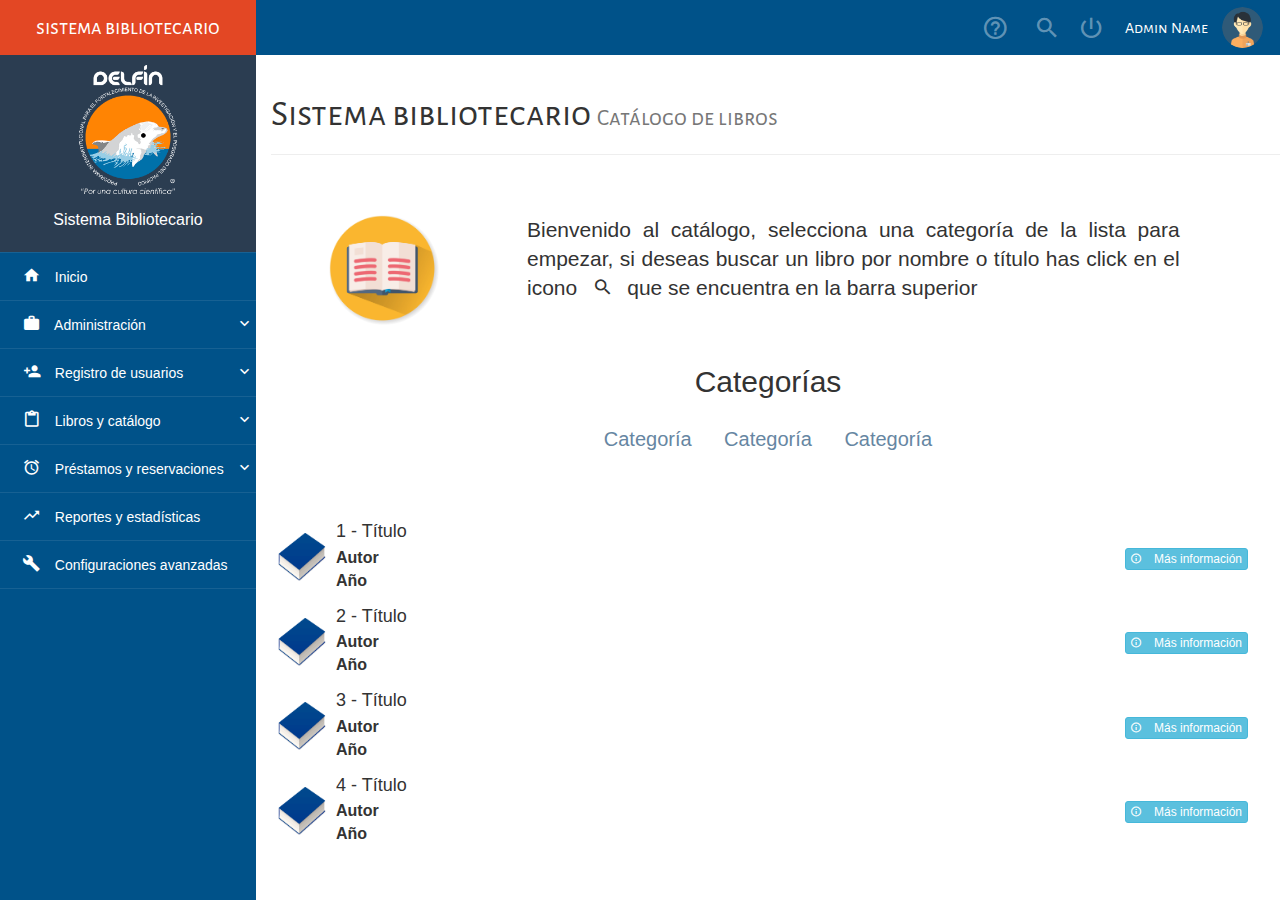
<file: catalog.html>
<!-- 
* Copyright 2016 Carlos Eduardo Alfaro Orellana
-->
<!DOCTYPE html>
<html lang="es">
<head>
    <title>Catálogo</title>
    <meta charset="UTF-8">
    <meta name="viewport" content="width=device-width, initial-scale=1">
    <link rel="Shortcut Icon" type="image/x-icon" href="assets/icons/book.ico" />
    <script src="js/sweet-alert.min.js"></script>
    <link rel="stylesheet" href="css/sweet-alert.css">
    <link rel="stylesheet" href="css/material-design-iconic-font.min.css">
    <link rel="stylesheet" href="css/normalize.css">
    <link rel="stylesheet" href="css/bootstrap.min.css">
    <link rel="stylesheet" href="css/jquery.mCustomScrollbar.css">
    <link rel="stylesheet" href="css/style.css">
    <script src="//ajax.googleapis.com/ajax/libs/jquery/1.11.2/jquery.min.js"></script>
    <script>window.jQuery || document.write('<script src="js/jquery-1.11.2.min.js"><\/script>')</script>
    <script src="js/modernizr.js"></script>
    <script src="js/bootstrap.min.js"></script>
    <script src="js/jquery.mCustomScrollbar.concat.min.js"></script>
    <script src="js/main.js"></script>
</head>
<body>
    <div class="navbar-lateral full-reset">
        <div class="visible-xs font-movile-menu mobile-menu-button"></div>
        <div class="full-reset container-menu-movile custom-scroll-containers">
            <div class="logo full-reset all-tittles">
                <i class="visible-xs zmdi zmdi-close pull-left mobile-menu-button" style="line-height: 55px; cursor: pointer; padding: 0 10px; margin-left: 7px;"></i> 
                sistema bibliotecario
            </div>
            <div class="full-reset" style="background-color:#2B3D51; padding: 10px 0; color:#fff;">
                <figure>
                    <img src="assets/img/logo.png" alt="Biblioteca" class="img-responsive center-box" style="width:55%;">
                </figure>
                <p class="text-center" style="padding-top: 15px;">Sistema Bibliotecario</p>
            </div>
            <div class="full-reset nav-lateral-list-menu">
                <ul class="list-unstyled">
                    <li><a href="home.html"><i class="zmdi zmdi-home zmdi-hc-fw"></i>&nbsp;&nbsp; Inicio</a></li>
                    <li>
                        <div class="dropdown-menu-button"><i class="zmdi zmdi-case zmdi-hc-fw"></i>&nbsp;&nbsp; Administración <i class="zmdi zmdi-chevron-down pull-right zmdi-hc-fw"></i></div>
                        <ul class="list-unstyled">
                            <li><a href="institution.html"><i class="zmdi zmdi-balance zmdi-hc-fw"></i>&nbsp;&nbsp; Datos institución</a></li>
                            <li><a href="provider.html"><i class="zmdi zmdi-truck zmdi-hc-fw"></i>&nbsp;&nbsp; Nuevo proveedor</a></li>
                            <li><a href="category.html"><i class="zmdi zmdi-bookmark-outline zmdi-hc-fw"></i>&nbsp;&nbsp; Nueva categoría</a></li>
                            <li><a href="section.html"><i class="zmdi zmdi-assignment-account zmdi-hc-fw"></i>&nbsp;&nbsp; Nueva sección</a></li>
                        </ul>
                    </li>
                    <li>
                        <div class="dropdown-menu-button"><i class="zmdi zmdi-account-add zmdi-hc-fw"></i>&nbsp;&nbsp; Registro de usuarios <i class="zmdi zmdi-chevron-down pull-right zmdi-hc-fw"></i></div>
                        <ul class="list-unstyled">
                            <li><a href="admin.html"><i class="zmdi zmdi-face zmdi-hc-fw"></i>&nbsp;&nbsp; Nuevo administrador</a></li>
                            <li><a href="teacher.html"><i class="zmdi zmdi-male-alt zmdi-hc-fw"></i>&nbsp;&nbsp; Nuevo docente</a></li>
                            <li><a href="student.html"><i class="zmdi zmdi-accounts zmdi-hc-fw"></i>&nbsp;&nbsp; Nuevo estudiante</a></li>
                            <li><a href="personal.html"><i class="zmdi zmdi-male-female zmdi-hc-fw"></i>&nbsp;&nbsp; Nuevo personal administrativo</a></li>
                        </ul>
                    </li>
                    <li>
                        <div class="dropdown-menu-button"><i class="zmdi zmdi-assignment-o zmdi-hc-fw"></i>&nbsp;&nbsp; Libros y catálogo <i class="zmdi zmdi-chevron-down pull-right zmdi-hc-fw"></i></div>
                        <ul class="list-unstyled">
                            <li><a href="book.html"><i class="zmdi zmdi-book zmdi-hc-fw"></i>&nbsp;&nbsp; Nuevo libro</a></li>
                            <li><a href="catalog.html"><i class="zmdi zmdi-bookmark-outline zmdi-hc-fw"></i>&nbsp;&nbsp; Catálogo</a></li>
                        </ul>
                    </li>
                    <li>
                        <div class="dropdown-menu-button"><i class="zmdi zmdi-alarm zmdi-hc-fw"></i>&nbsp;&nbsp; Préstamos y reservaciones <i class="zmdi zmdi-chevron-down pull-right zmdi-hc-fw"></i></div>
                        <ul class="list-unstyled">
                            <li><a href="loan.html"><i class="zmdi zmdi-calendar zmdi-hc-fw"></i>&nbsp;&nbsp; Todos los préstamos</a></li>
                            <li>
                                <a href="loanpending.html"><i class="zmdi zmdi-time-restore zmdi-hc-fw"></i>&nbsp;&nbsp; Devoluciones pendientes <span class="label label-danger pull-right label-mhover">7</span></a>
                            </li>
                            <li>
                                <a href="loanreservation.html"><i class="zmdi zmdi-timer zmdi-hc-fw"></i>&nbsp;&nbsp; Reservaciones <span class="label label-danger pull-right label-mhover">7</span></a>
                            </li>
                        </ul>
                    </li>
                    <li><a href="report.html"><i class="zmdi zmdi-trending-up zmdi-hc-fw"></i>&nbsp;&nbsp; Reportes y estadísticas</a></li>
                    <li><a href="advancesettings.html"><i class="zmdi zmdi-wrench zmdi-hc-fw"></i>&nbsp;&nbsp; Configuraciones avanzadas</a></li>
                </ul>
            </div>
        </div>
    </div>
    <div class="content-page-container full-reset custom-scroll-containers">
        <nav class="navbar-user-top full-reset">
            <ul class="list-unstyled full-reset">
                <figure>
                   <img src="assets/img/user01.png" alt="user-picture" class="img-responsive img-circle center-box">
                </figure>
                <li style="color:#fff; cursor:default;">
                    <span class="all-tittles">Admin Name</span>
                </li>
                <li  class="tooltips-general exit-system-button" data-href="index.html" data-placement="bottom" title="Salir del sistema">
                    <i class="zmdi zmdi-power"></i>
                </li>
                <li  class="tooltips-general search-book-button" data-href="searchbook.html" data-placement="bottom" title="Buscar libro">
                    <i class="zmdi zmdi-search"></i>
                </li>
                <li  class="tooltips-general btn-help" data-placement="bottom" title="Ayuda">
                    <i class="zmdi zmdi-help-outline zmdi-hc-fw"></i>
                </li>
                <li class="mobile-menu-button visible-xs" style="float: left !important;">
                    <i class="zmdi zmdi-menu"></i>
                </li>
            </ul>
        </nav>
        <div class="container">
            <div class="page-header">
              <h1 class="all-tittles">Sistema bibliotecario <small>Catálogo de libros</small></h1>
            </div>
        </div>
         <div class="container-fluid"  style="margin: 40px 0;">
            <div class="row">
                <div class="col-xs-12 col-sm-4 col-md-3">
                    <img src="assets/img/checklist.png" alt="pdf" class="img-responsive center-box" style="max-width: 110px;">
                </div>
                <div class="col-xs-12 col-sm-8 col-md-8 text-justify lead">
                    Bienvenido al catálogo, selecciona una categoría de la lista para empezar, si deseas buscar un libro por nombre o título has click en el icono &nbsp; <i class="zmdi zmdi-search"></i> &nbsp; que se encuentra en la barra superior
                </div>
            </div>
        </div>
        <div class="container-fluid" style="margin: 0 0 50px 0;">
            <h2 class="text-center" style="margin: 0 0 25px 0;">Categorías</h2>
            <ul class="list-unstyled text-center list-catalog-container">
                <li class="list-catalog">Categoría</li>
                <li class="list-catalog">Categoría</li>
                <li class="list-catalog">Categoría</li>
            </ul>
        </div>
        <div class="container-fluid">
            <div class="media media-hover">
                <div class="media-left media-middle">
                    <a href="#!" class="tooltips-general" data-toggle="tooltip" data-placement="right" title="Más información del libro">
                      <img class="media-object" src="assets/img/book.png" alt="Libro" width="48" height="48">
                    </a>
                </div>
                <div class="media-body">
                    <h4 class="media-heading">1 - Título</h4>
                    <div class="pull-left">
                        <strong>Autor<br>
                        <strong>Año<br>
                    </div>
                    <p class="text-center pull-right">
                        <a href="#!" class="btn btn-info btn-xs" style="margin-right: 10px;"><i class="zmdi zmdi-info-outline"></i> &nbsp;&nbsp; Más información</a>
                    </p>
                </div>
            </div>
            <div class="media media-hover">
                <div class="media-left media-middle">
                    <a href="#!" class="tooltips-general" data-toggle="tooltip" data-placement="right" title="Más información del libro">
                      <img class="media-object" src="assets/img/book.png" alt="Libro" width="48" height="48">
                    </a>
                </div>
                <div class="media-body">
                    <h4 class="media-heading">2 - Título</h4>
                    <div class="pull-left">
                        <strong>Autor<br>
                        <strong>Año<br>
                    </div>
                    <p class="text-center pull-right">
                        <a href="#!" class="btn btn-info btn-xs" style="margin-right: 10px;"><i class="zmdi zmdi-info-outline"></i> &nbsp;&nbsp; Más información</a>
                    </p>
                </div>
            </div>
            <div class="media media-hover">
                <div class="media-left media-middle">
                    <a href="#!" class="tooltips-general" data-toggle="tooltip" data-placement="right" title="Más información del libro">
                      <img class="media-object" src="assets/img/book.png" alt="Libro" width="48" height="48">
                    </a>
                </div>
                <div class="media-body">
                    <h4 class="media-heading">3 - Título</h4>
                    <div class="pull-left">
                        <strong>Autor<br>
                        <strong>Año<br>
                    </div>
                    <p class="text-center pull-right">
                        <a href="#!" class="btn btn-info btn-xs" style="margin-right: 10px;"><i class="zmdi zmdi-info-outline"></i> &nbsp;&nbsp; Más información</a>
                    </p>
                </div>
            </div>
            <div class="media media-hover">
                <div class="media-left media-middle">
                    <a href="#!" class="tooltips-general" data-toggle="tooltip" data-placement="right" title="Más información del libro">
                      <img class="media-object" src="assets/img/book.png" alt="Libro" width="48" height="48">
                    </a>
                </div>
                <div class="media-body">
                    <h4 class="media-heading">4 - Título</h4>
                    <div class="pull-left">
                        <strong>Autor<br>
                        <strong>Año<br>
                    </div>
                    <p class="text-center pull-right">
                        <a href="#!" class="btn btn-info btn-xs" style="margin-right: 10px;"><i class="zmdi zmdi-info-outline"></i> &nbsp;&nbsp; Más información</a>
                    </p>
                </div>
            </div>
        </div>
        <div class="modal fade" tabindex="-1" role="dialog" id="ModalHelp">
          <div class="modal-dialog modal-lg">
            <div class="modal-content">
                <div class="modal-header">
                    <button type="button" class="close" data-dismiss="modal" aria-label="Close"><span aria-hidden="true">&times;</span></button>
                    <h4 class="modal-title text-center all-tittles">ayuda del sistema</h4>
                </div>
                <div class="modal-body">
                    Lorem ipsum dolor sit amet, consectetur adipisicing elit. Inventore dignissimos qui molestias ipsum officiis unde aliquid consequatur, accusamus delectus asperiores sunt. Quibusdam veniam ipsa accusamus error. Animi mollitia corporis iusto.
                </div>
                <div class="modal-footer">
                    <button type="button" class="btn btn-primary" data-dismiss="modal"><i class="zmdi zmdi-thumb-up"></i> &nbsp; De acuerdo</button>
                </div>
            </div>
          </div>
        </div>
        <footer class="footer full-reset">
            <div class="container-fluid">
                <div class="row">
                    <div class="col-xs-12 col-sm-6">
                        <h4 class="all-tittles">Acerca de</h4>
                        <p>
                            Lorem ipsum dolor sit amet, consectetur adipisicing elit. Aliquam quam dicta et, ipsum quo. Est saepe deserunt, adipisci eos id cum, ducimus rem, dolores enim laudantium eum repudiandae temporibus sapiente.
                        </p>
                    </div>
                    <div class="col-xs-12 col-sm-6">
                        <h4 class="all-tittles">Desarrollador</h4>
                        <ul class="list-unstyled">
                            <li><i class="zmdi zmdi-check zmdi-hc-fw"></i>&nbsp; Carlos Alfaro <i class="zmdi zmdi-facebook zmdi-hc-fw footer-social"></i><i class="zmdi zmdi-twitter zmdi-hc-fw footer-social"></i></li>
                        </ul>
                    </div>
                </div>
            </div>
            <div class="footer-copyright full-reset all-tittles">© 2016 Carlos Alfaro</div>
        </footer>
    </div>
</body>
</html>
</file>
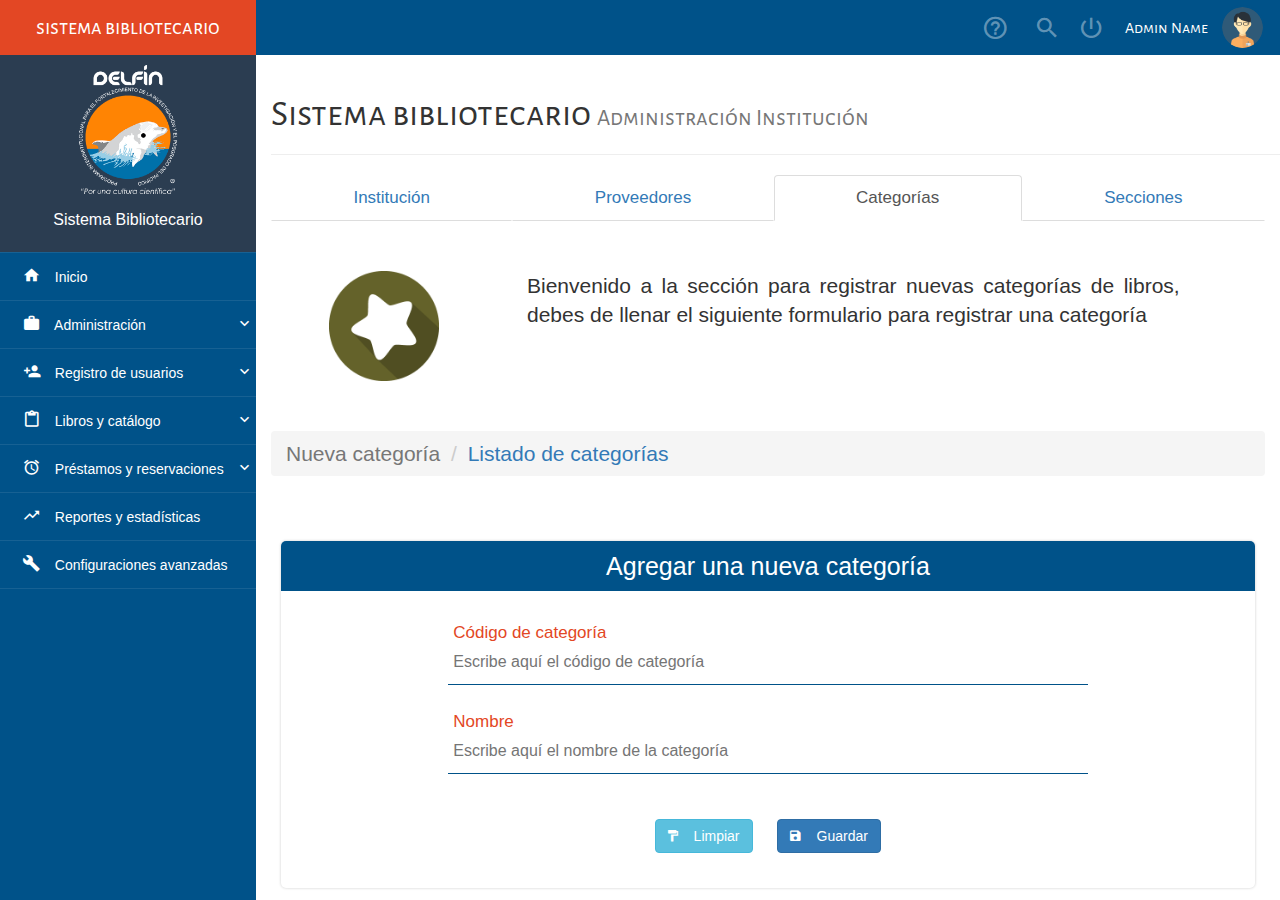
<file: category.html>
<!-- 
* Copyright 2016 Carlos Eduardo Alfaro Orellana
-->
<!DOCTYPE html>
<html lang="es">
<head>
    <title>Categorías</title>
    <meta charset="UTF-8">
    <meta name="viewport" content="width=device-width, initial-scale=1">
    <link rel="Shortcut Icon" type="image/x-icon" href="assets/icons/book.ico" />
    <script src="js/sweet-alert.min.js"></script>
    <link rel="stylesheet" href="css/sweet-alert.css">
    <link rel="stylesheet" href="css/material-design-iconic-font.min.css">
    <link rel="stylesheet" href="css/normalize.css">
    <link rel="stylesheet" href="css/bootstrap.min.css">
    <link rel="stylesheet" href="css/jquery.mCustomScrollbar.css">
    <link rel="stylesheet" href="css/style.css">
    <script src="//ajax.googleapis.com/ajax/libs/jquery/1.11.2/jquery.min.js"></script>
    <script>window.jQuery || document.write('<script src="js/jquery-1.11.2.min.js"><\/script>')</script>
    <script src="js/modernizr.js"></script>
    <script src="js/bootstrap.min.js"></script>
    <script src="js/jquery.mCustomScrollbar.concat.min.js"></script>
    <script src="js/main.js"></script>
</head>
<body>
    <div class="navbar-lateral full-reset">
        <div class="visible-xs font-movile-menu mobile-menu-button"></div>
        <div class="full-reset container-menu-movile custom-scroll-containers">
            <div class="logo full-reset all-tittles">
                <i class="visible-xs zmdi zmdi-close pull-left mobile-menu-button" style="line-height: 55px; cursor: pointer; padding: 0 10px; margin-left: 7px;"></i> 
                sistema bibliotecario
            </div>
            <div class="full-reset" style="background-color:#2B3D51; padding: 10px 0; color:#fff;">
                <figure>
                    <img src="assets/img/logo.png" alt="Biblioteca" class="img-responsive center-box" style="width:55%;">
                </figure>
                <p class="text-center" style="padding-top: 15px;">Sistema Bibliotecario</p>
            </div>
            <div class="full-reset nav-lateral-list-menu">
                <ul class="list-unstyled">
                    <li><a href="home.html"><i class="zmdi zmdi-home zmdi-hc-fw"></i>&nbsp;&nbsp; Inicio</a></li>
                    <li>
                        <div class="dropdown-menu-button"><i class="zmdi zmdi-case zmdi-hc-fw"></i>&nbsp;&nbsp; Administración <i class="zmdi zmdi-chevron-down pull-right zmdi-hc-fw"></i></div>
                        <ul class="list-unstyled">
                            <li><a href="institution.html"><i class="zmdi zmdi-balance zmdi-hc-fw"></i>&nbsp;&nbsp; Datos institución</a></li>
                            <li><a href="provider.html"><i class="zmdi zmdi-truck zmdi-hc-fw"></i>&nbsp;&nbsp; Nuevo proveedor</a></li>
                            <li><a href="category.html"><i class="zmdi zmdi-bookmark-outline zmdi-hc-fw"></i>&nbsp;&nbsp; Nueva categoría</a></li>
                            <li><a href="section.html"><i class="zmdi zmdi-assignment-account zmdi-hc-fw"></i>&nbsp;&nbsp; Nueva sección</a></li>
                        </ul>
                    </li>
                    <li>
                        <div class="dropdown-menu-button"><i class="zmdi zmdi-account-add zmdi-hc-fw"></i>&nbsp;&nbsp; Registro de usuarios <i class="zmdi zmdi-chevron-down pull-right zmdi-hc-fw"></i></div>
                        <ul class="list-unstyled">
                            <li><a href="admin.html"><i class="zmdi zmdi-face zmdi-hc-fw"></i>&nbsp;&nbsp; Nuevo administrador</a></li>
                            <li><a href="teacher.html"><i class="zmdi zmdi-male-alt zmdi-hc-fw"></i>&nbsp;&nbsp; Nuevo docente</a></li>
                            <li><a href="student.html"><i class="zmdi zmdi-accounts zmdi-hc-fw"></i>&nbsp;&nbsp; Nuevo estudiante</a></li>
                            <li><a href="personal.html"><i class="zmdi zmdi-male-female zmdi-hc-fw"></i>&nbsp;&nbsp; Nuevo personal administrativo</a></li>
                        </ul>
                    </li>
                    <li>
                        <div class="dropdown-menu-button"><i class="zmdi zmdi-assignment-o zmdi-hc-fw"></i>&nbsp;&nbsp; Libros y catálogo <i class="zmdi zmdi-chevron-down pull-right zmdi-hc-fw"></i></div>
                        <ul class="list-unstyled">
                            <li><a href="book.html"><i class="zmdi zmdi-book zmdi-hc-fw"></i>&nbsp;&nbsp; Nuevo libro</a></li>
                            <li><a href="catalog.html"><i class="zmdi zmdi-bookmark-outline zmdi-hc-fw"></i>&nbsp;&nbsp; Catálogo</a></li>
                        </ul>
                    </li>
                    <li>
                        <div class="dropdown-menu-button"><i class="zmdi zmdi-alarm zmdi-hc-fw"></i>&nbsp;&nbsp; Préstamos y reservaciones <i class="zmdi zmdi-chevron-down pull-right zmdi-hc-fw"></i></div>
                        <ul class="list-unstyled">
                            <li><a href="loan.html"><i class="zmdi zmdi-calendar zmdi-hc-fw"></i>&nbsp;&nbsp; Todos los préstamos</a></li>
                            <li>
                                <a href="loanpending.html"><i class="zmdi zmdi-time-restore zmdi-hc-fw"></i>&nbsp;&nbsp; Devoluciones pendientes <span class="label label-danger pull-right label-mhover">7</span></a>
                            </li>
                            <li>
                                <a href="loanreservation.html"><i class="zmdi zmdi-timer zmdi-hc-fw"></i>&nbsp;&nbsp; Reservaciones <span class="label label-danger pull-right label-mhover">7</span></a>
                            </li>
                        </ul>
                    </li>
                    <li><a href="report.html"><i class="zmdi zmdi-trending-up zmdi-hc-fw"></i>&nbsp;&nbsp; Reportes y estadísticas</a></li>
                    <li><a href="advancesettings.html"><i class="zmdi zmdi-wrench zmdi-hc-fw"></i>&nbsp;&nbsp; Configuraciones avanzadas</a></li>
                </ul>
            </div>
        </div>
    </div>
    <div class="content-page-container full-reset custom-scroll-containers">
        <nav class="navbar-user-top full-reset">
            <ul class="list-unstyled full-reset">
                <figure>
                   <img src="assets/img/user01.png" alt="user-picture" class="img-responsive img-circle center-box">
                </figure>
                <li style="color:#fff; cursor:default;">
                    <span class="all-tittles">Admin Name</span>
                </li>
                <li  class="tooltips-general exit-system-button" data-href="index.html" data-placement="bottom" title="Salir del sistema">
                    <i class="zmdi zmdi-power"></i>
                </li>
                <li  class="tooltips-general search-book-button" data-href="searchbook.html" data-placement="bottom" title="Buscar libro">
                    <i class="zmdi zmdi-search"></i>
                </li>
                <li  class="tooltips-general btn-help" data-placement="bottom" title="Ayuda">
                    <i class="zmdi zmdi-help-outline zmdi-hc-fw"></i>
                </li>
                <li class="mobile-menu-button visible-xs" style="float: left !important;">
                    <i class="zmdi zmdi-menu"></i>
                </li>
            </ul>
        </nav>
        <div class="container">
            <div class="page-header">
              <h1 class="all-tittles">Sistema bibliotecario <small>Administración Institución</small></h1>
            </div>
        </div>
        <div class="container-fluid">
            <ul class="nav nav-tabs nav-justified"  style="font-size: 17px;">
              <li role="presentation"><a href="admininstitution.php">Institución</a></li>
              <li role="presentation"><a href="provider.html">Proveedores</a></li>
              <li role="presentation" class="active"><a href="category.html">Categorías</a></li>
              <li role="presentation"><a href="section.html">Secciones</a></li>
            </ul>
        </div>
        <div class="container-fluid"  style="margin: 50px 0;">
            <div class="row">
                <div class="col-xs-12 col-sm-4 col-md-3">
                    <img src="assets/img/category.png" alt="user" class="img-responsive center-box" style="max-width: 110px;">
                </div>
                <div class="col-xs-12 col-sm-8 col-md-8 text-justify lead">
                    Bienvenido a la sección para registrar nuevas categorías de libros, debes de llenar el siguiente formulario para registrar una categoría
                </div>
            </div>
        </div>
        <div class="container-fluid">
            <div class="row">
                <div class="col-xs-12 lead">
                    <ol class="breadcrumb">
                      <li class="active">Nueva categoría</li>
                      <li><a href="listcategory.html">Listado de categorías</a></li>
                    </ol>
                </div>
            </div>
        </div>
        <div class="container-fluid">
            <div class="container-flat-form">
                <div class="title-flat-form title-flat-blue">Agregar una nueva categoría</div>
                <form autocomplete="off">
                    <div class="row">
                       <div class="col-xs-12 col-sm-8 col-sm-offset-2">
                            <div class="group-material">
                                <input type="text" class="material-control tooltips-general" placeholder="Escribe aquí el código de categoría"  required="" pattern="[0-9]{1,20}" maxlength="20" data-toggle="tooltip" data-placement="top" title="Solo números, máximo 20 caracteres">
                                <span class="highlight"></span>
                                <span class="bar"></span>
                                <label>Código de categoría</label>
                            </div>
                            <div class="group-material">
                                <input type="text" class="material-control tooltips-general" placeholder="Escribe aquí el nombre de la categoría" required="" pattern="[a-zA-z0-9áéíóúÁÉÍÓÚñÑ ]{1,50}" maxlength="50" data-toggle="tooltip" data-placement="top" title="Escribe el nombre de la categoría">
                                <span class="highlight"></span>
                                <span class="bar"></span>
                                <label>Nombre</label>
                            </div>
                            <p class="text-center">
                                <button type="reset" class="btn btn-info" style="margin-right: 20px;"><i class="zmdi zmdi-roller"></i> &nbsp;&nbsp; Limpiar</button>
                                <button type="submit" class="btn btn-primary"><i class="zmdi zmdi-floppy"></i> &nbsp;&nbsp; Guardar</button>
                            </p> 
                       </div>
                    </div>
                </form>
            </div>
        </div>
        <div class="modal fade" tabindex="-1" role="dialog" id="ModalHelp">
          <div class="modal-dialog modal-lg">
            <div class="modal-content">
                <div class="modal-header">
                    <button type="button" class="close" data-dismiss="modal" aria-label="Close"><span aria-hidden="true">&times;</span></button>
                    <h4 class="modal-title text-center all-tittles">ayuda del sistema</h4>
                </div>
                <div class="modal-body">
                    Lorem ipsum dolor sit amet, consectetur adipisicing elit. Inventore dignissimos qui molestias ipsum officiis unde aliquid consequatur, accusamus delectus asperiores sunt. Quibusdam veniam ipsa accusamus error. Animi mollitia corporis iusto.
                </div>
                <div class="modal-footer">
                    <button type="button" class="btn btn-primary" data-dismiss="modal"><i class="zmdi zmdi-thumb-up"></i> &nbsp; De acuerdo</button>
                </div>
            </div>
          </div>
        </div>
        <footer class="footer full-reset">
            <div class="container-fluid">
                <div class="row">
                    <div class="col-xs-12 col-sm-6">
                        <h4 class="all-tittles">Acerca de</h4>
                        <p>
                            Lorem ipsum dolor sit amet, consectetur adipisicing elit. Aliquam quam dicta et, ipsum quo. Est saepe deserunt, adipisci eos id cum, ducimus rem, dolores enim laudantium eum repudiandae temporibus sapiente.
                        </p>
                    </div>
                    <div class="col-xs-12 col-sm-6">
                        <h4 class="all-tittles">Desarrollador</h4>
                        <ul class="list-unstyled">
                            <li><i class="zmdi zmdi-check zmdi-hc-fw"></i>&nbsp; Carlos Alfaro <i class="zmdi zmdi-facebook zmdi-hc-fw footer-social"></i><i class="zmdi zmdi-twitter zmdi-hc-fw footer-social"></i></li>
                        </ul>
                    </div>
                </div>
            </div>
            <div class="footer-copyright full-reset all-tittles">© 2016 Carlos Alfaro</div>
        </footer>
    </div>
</body>
</html>
</file>
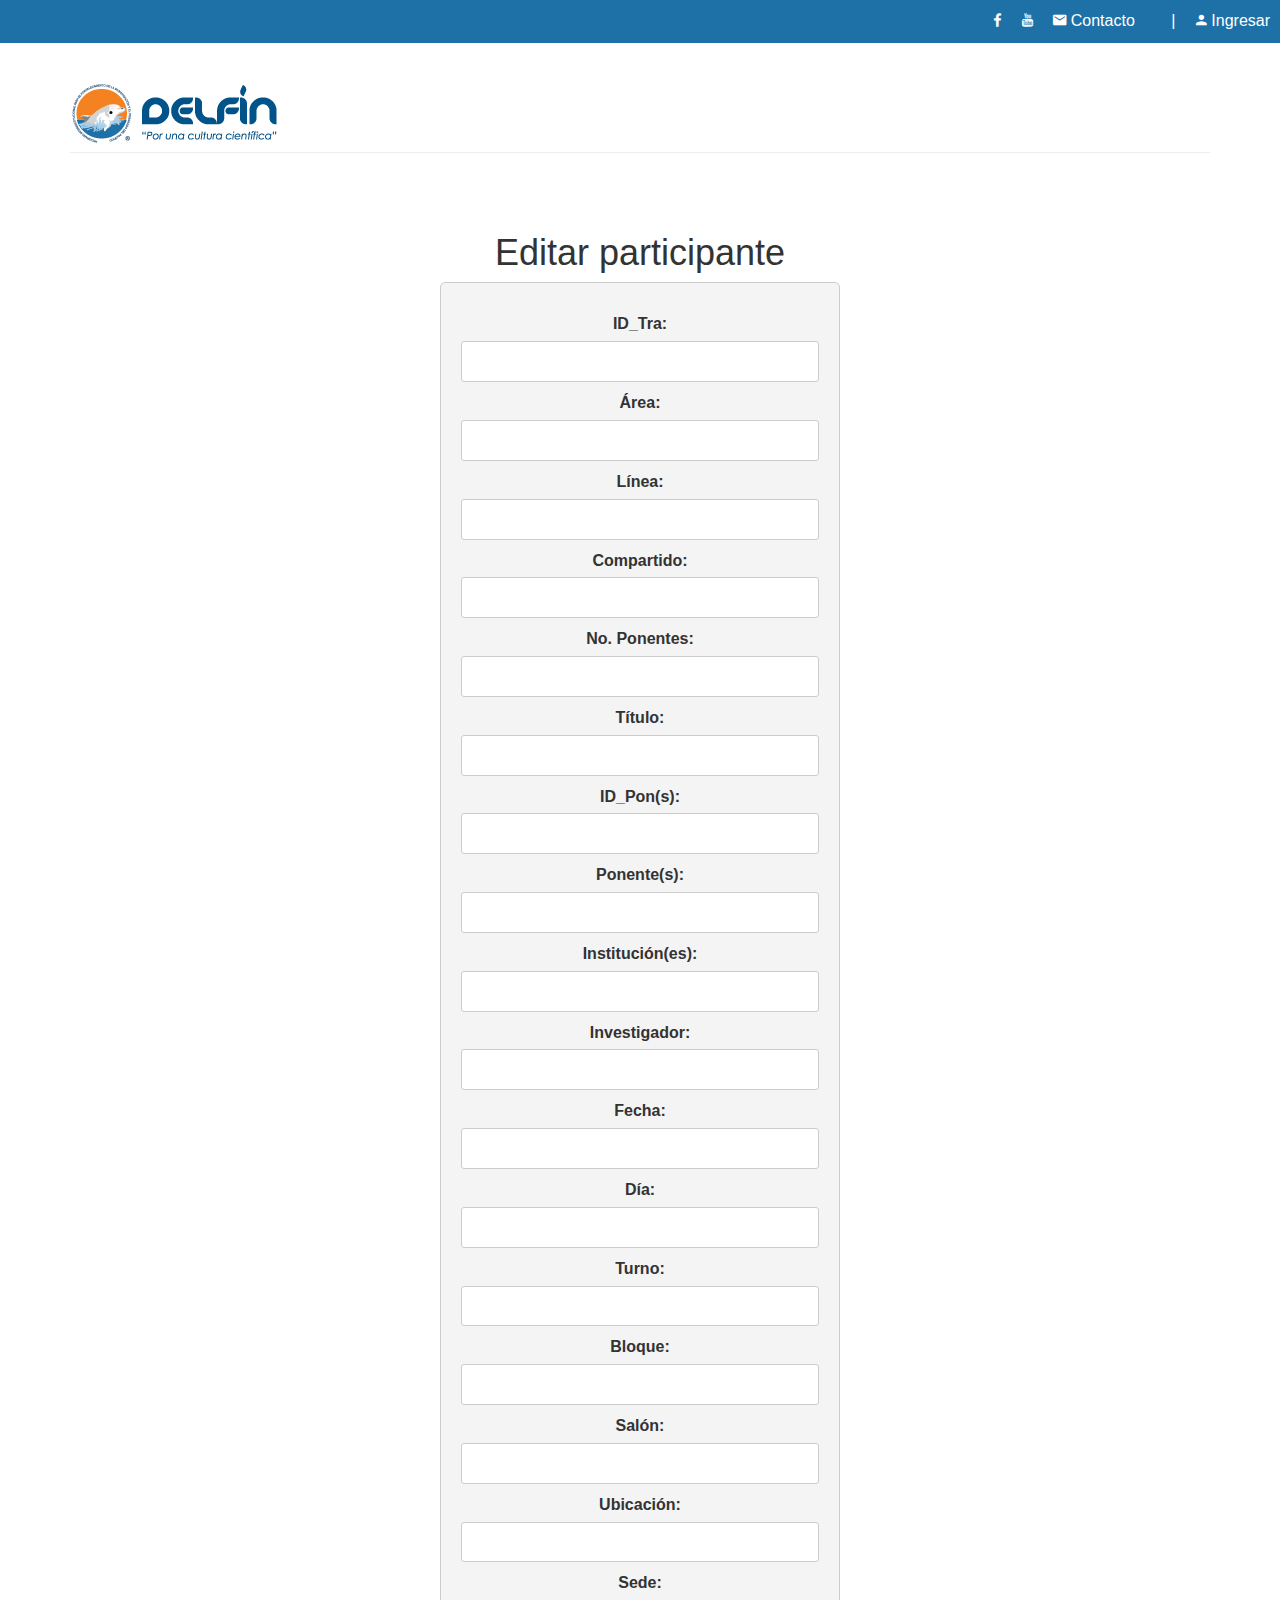
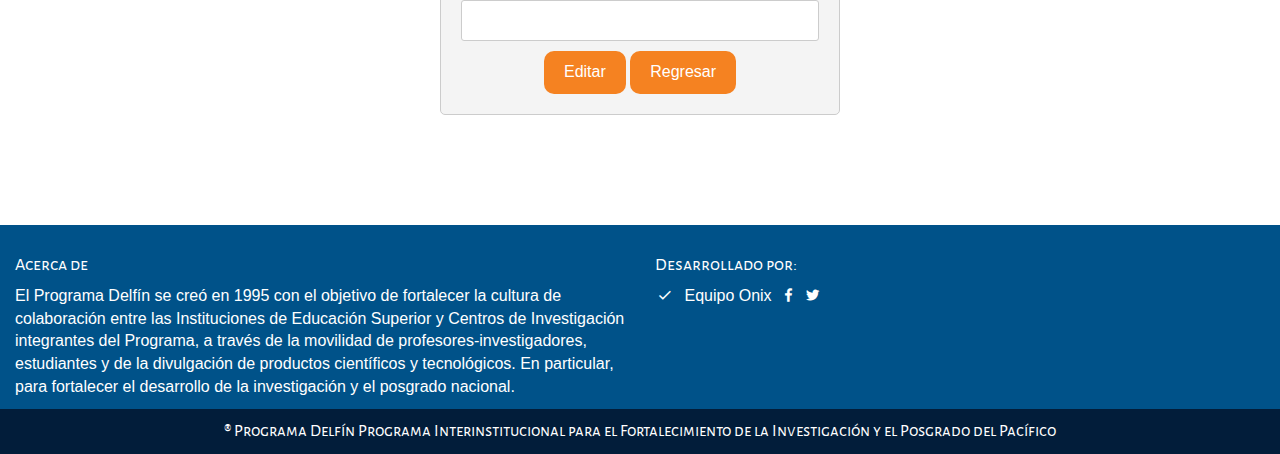
<file: editar.html>
<!DOCTYPE html>
<html lang="es">

<head>
    <title>Editar</title>
    <meta charset="UTF-8">
    <meta name="viewport" content="width=device-width, initial-scale=1">
    <link rel="Shortcut Icon" type="image/x-icon" href="assets/icons/book.ico" />
    <link rel="stylesheet" href="css/sweet-alert.css">
    <link rel="stylesheet" href="css/material-design-iconic-font.min.css">
    <link rel="stylesheet" href="css/normalize.css">
    <link rel="stylesheet" href="css/bootstrap.min.css">
    <link rel="stylesheet" href="css/jquery.mCustomScrollbar.css">
    <link rel="stylesheet" href="css/style.css">
    <script src="//ajax.googleapis.com/ajax/libs/jquery/1.11.2/jquery.min.js"></script>
    <script>window.jQuery || document.write('<script src="js/jquery-1.11.2.min.js"><\/script>')</script>
    <script src="js/sweet-alert.min.js"></script>
    <script src="js/modernizr.js"></script>
    <script src="js/bootstrap.min.js"></script>
    <script src="js/jquery.mCustomScrollbar.concat.min.js"></script>
    <script src="js/main.js"></script>
</head>

<body>
    <header
        style="background-color: #1E71A7; color: white; padding: 10px; display: flex; justify-content: space-between; align-items: center;">
        <div>
            <!-- Logo o título -->
            <h1></h1>
        </div>
        <div>
            <!-- Redes Sociales y Contacto -->
            <a href="#" style="color: white; text-decoration: none; margin-right: 1rem;"><i
                    class="zmdi zmdi-facebook"></i></a>
            <a href="#" style="color: white; text-decoration: none; margin-right: 1rem;"><i
                    class="zmdi zmdi-youtube"></i></a>
            <a href="mailto:correo@example.com" style="color: white; text-decoration: none; margin-right: 1rem;"><i
                    class="zmdi zmdi-email"></i> Contacto</a>
            <span style="margin-left: 1rem; margin-right: 1rem;">|</span>
            <a href="#" style="color: white; text-decoration: none;"><i class="zmdi zmdi-account"></i> Ingresar</a>
        </div>
    </header>

    <div class="container">
        <div class="page-header">
            <h1 class="all-tittles"><small></small></h1>
            <div class="content-container">
                <div class="logo-contenedor">
                    <a href="https://programadelfin.org.mx/" target="_blank"> <!-- Agregamos el enlace -->
                        <img src="assets/img/logo2.png" alt="Logo 2" style="text-align: left;">
                    </a>
                </div>
            </div>
        </div>
    </div>

    <section class="full-reset text-center" style="padding: 40px 0;">
        <h1>Editar participante</h1>
        <form id="dataForm" class="form2">
            <!-- Formulario en forma de lista -->
            <ul style="list-style-type: none; padding: 0;">
                <li>
                    <label for="ID_Tra">ID_Tra:</label>
                    <input type="text" id="ID_Tra" name="ID_Tra" required>
                </li>
                <li>
                    <label for="Area">Área:</label>
                    <input type="text" id="Area" name="Area" required>
                </li>
                <li>
                    <label for="Linea">Línea:</label>
                    <input type="text" id="Linea" name="Linea" required>
                </li>
                <li>
                    <label for="Compartido">Compartido:</label>
                    <input type="text" id="Compartido" name="Compartido" required>
                </li>
                <li>
                    <label for="NoPonentes">No. Ponentes:</label>
                    <input type="text" id="NoPonentes" name="NoPonentes" required>
                </li>
                <li>
                    <label for="Titulo">Título:</label>
                    <input type="text" id="Titulo" name="Titulo" required>
                </li>
                <li>
                    <label for="ID_Ponentes">ID_Pon(s):</label>
                    <input type="text" id="ID_Ponentes" name="ID_Ponentes" required>
                </li>
                <li>
                    <label for="Ponentes">Ponente(s):</label>
                    <input type="text" id="Ponentes" name="Ponentes" required>
                </li>
                <li>
                    <label for="Instituciones">Institución(es):</label>
                    <input type="text" id="Instituciones" name="Instituciones" required>
                </li>
                <li>
                    <label for="Investigador">Investigador:</label>
                    <input type="text" id="Investigador" name="Investigador" required>
                </li>
                <li>
                    <label for="Fecha">Fecha:</label>
                    <input type="text" id="Fecha" name="Fecha" required>
                </li>
                <li>
                    <label for="Dia">Día:</label>
                    <input type="text" id="Dia" name="Dia" required>
                </li>
                <li>
                    <label for="Turno">Turno:</label>
                    <input type="text" id="Turno" name="Turno" required>
                </li>
                <li>
                    <label for="Bloque">Bloque:</label>
                    <input type="text" id="Bloque" name="Bloque" required>
                </li>
                <li>
                    <label for="Salon">Salón:</label>
                    <input type="text" id="Salon" name="Salon" required>
                </li>
                <li>
                    <label for="Ubicacion">Ubicación:</label>
                    <input type="text" id="Ubicacion" name="Ubicacion" required>
                </li>
                <li>
                    <label for="Sede">Sede:</label>
                    <input type="text" id="Sede" name="Sede" required>
                </li>
            </ul>
        
            <button type="submit" class="botonP" id="confirmButton">Editar</button>
            <button class="botonP" id="regresarButton" onclick="window.location.href='ponientes.html'">Regresar</button>
        </form>
        
        
        <!-- Ventana modal de confirmación -->
        <div class="modal fade" id="confirmModal" tabindex="-1" role="dialog">
            <div class="modal-dialog" role="document">
                <div class="modal-content">
                    <div class="modal-header">
                        <h4 class="modal-title">Confirmación</h4>
                        <button type="button" class="close" data-dismiss="modal" aria-label="Close">
                            <span aria-hidden="true">&times;</span>
                        </button>
                    </div>
                    <div class="modal-body">
                        <p>¿Seguro que deseas agregar estos datos?</p>
                    </div>
                    <div class="modal-footer">
                        <button type="button" class="btn btn-default" data-dismiss="modal">Cancelar</button>
                        <button type="button" class="btn btn-primary" id="submitFormButton">Agregar</button>
                    </div>
                </div>
            </div>
        </div>
    </section>

    <div class="modal fade" tabindex="-1" role="dialog" id="ModalHelp">
        <div class="modal-dialog modal-lg">
            <div class="modal-content">
                <div class="modal-header">
                    <button type="button" class="close" data-dismiss="modal" aria-label="Close"><span
                            aria-hidden="true">&times;</span></button>
                    <h4 class="modal-title text-center all-tittles">Ayuda del sistema</h4>
                </div>
                <div class="modal-body">
                    Lorem ipsum dolor sit amet, consectetur adipisicing elit. Inventore dignissimos qui molestias ipsum
                    officiis unde aliquid consequatur, accusamus delectus asperiores sunt. Quibusdam veniam ipsa
                    accusamus error. Animi mollitia corporis iusto.
                </div>
                <div class="modal-footer">
                    <button type="button" class="btn btn-primary" data-dismiss="modal"><i
                            class="zmdi zmdi-thumb-up"></i> &nbsp; De acuerdo</button>
                </div>
            </div>
        </div>
    </div>
    <footer class="footer full-reset">
        <div class="container-fluid">
            <div class="row">
                <div class="col-xs-12 col-sm-6">
                    <h4 class="all-tittles">Acerca de</h4>
                    <p>
                        El Programa Delfín se creó en 1995 con el objetivo de fortalecer la cultura de colaboración entre
                        las Instituciones de Educación Superior y Centros de Investigación integrantes del Programa, a
                        través de la movilidad de profesores-investigadores, estudiantes y de la divulgación de
                        productos científicos y tecnológicos. En particular, para fortalecer el desarrollo de la
                        investigación y el posgrado nacional.
                    </p>
                </div>
                <div class="col-xs-12 col-sm-6">
                    <h4 class="all-tittles">Desarrollado por:</h4>
                    <ul class="list-unstyled">
                        <li><i class="zmdi zmdi-check zmdi-hc-fw"></i>&nbsp; Equipo Onix <a href="#"
                                style="text-decoration: none; color: inherit;"><i
                                    class="zmdi zmdi-facebook zmdi-hc-fw footer-social"></i></a><a href="#"
                                style="text-decoration: none; color: inherit;"><i
                                    class="zmdi zmdi-twitter zmdi-hc-fw footer-social"></i></a></li>
                    </ul>
                </div>
            </div>
        </div>
        <div class="footer-copyright full-reset all-tittles">
            ® Programa Delfín
            Programa Interinstitucional para el Fortalecimiento de la Investigación y el Posgrado del Pacífico
        </div>
    </footer>

    <script>
        $(document).ready(function () {
            $("#cargarListaButton").click(function () {
                $("#fileInput").click();
            });

            $("#confirmButton").click(function () {
                // Validación: Comprueba si todos los campos del formulario están llenos
                var allFieldsFilled = true;
                $("#dataForm input").each(function () {
                    if ($(this).val() === "") {
                        allFieldsFilled = false;
                        return false; // Sale del bucle
                    }
                });

                // Si todos los campos están llenos, muestra la ventana modal
                if (allFieldsFilled) {
                    $("#confirmModal").modal("show");
                }
            });

            $("#submitFormButton").click(function () {
                // Envía el formulario
                $("#dataForm").submit();
            });
        });
    </script>
     <script>
        // Función para mostrar la ventana modal
        document.querySelector(".vent2-button").addEventListener("click", function () {
            document.querySelector(".vent2").style.display = "block";
            document.querySelector("#overlay").style.display = "block";
        });

        // Función para cerrar la ventana modal con efecto de disolución
        document.getElementById("closeModal").addEventListener("click", function () {
            var modal = document.querySelector(".vent2");
            modal.style.animation = "slideUp 0.5s";
            modal.addEventListener("animationend", function () {
                modal.style.display = "none";
                modal.style.animation = "";
            });
            document.querySelector("#overlay").style.animation = "fadeOut 0.5s";
            document.querySelector("#overlay").addEventListener("animationend", function () {
                document.querySelector("#overlay").style.display = "none";
                document.querySelector("#overlay").style.animation = "";
            });
        });

        // Validación de acceso
        document.getElementById("entrarButton").addEventListener("click", function () {
            var usuario = document.getElementById("usuarioInput").value;
            var contrasena = document.getElementById("contrasenaInput").value;

            if (usuario.trim() === "" || contrasena.trim() === "") {
                alert("Por favor, complete todos los campos.");
            } else {
                // Aquí puedes agregar la lógica para el acceso si los datos son válidos
                // Por ahora, simplemente mostrar un mensaje de éxito
                alert("Acceso concedido. ¡Bienvenido!");
                // Puedes agregar aquí la redirección o acción deseada después de un inicio de sesión exitoso
            }
        });
    </script>
</body>

</html>
</file>
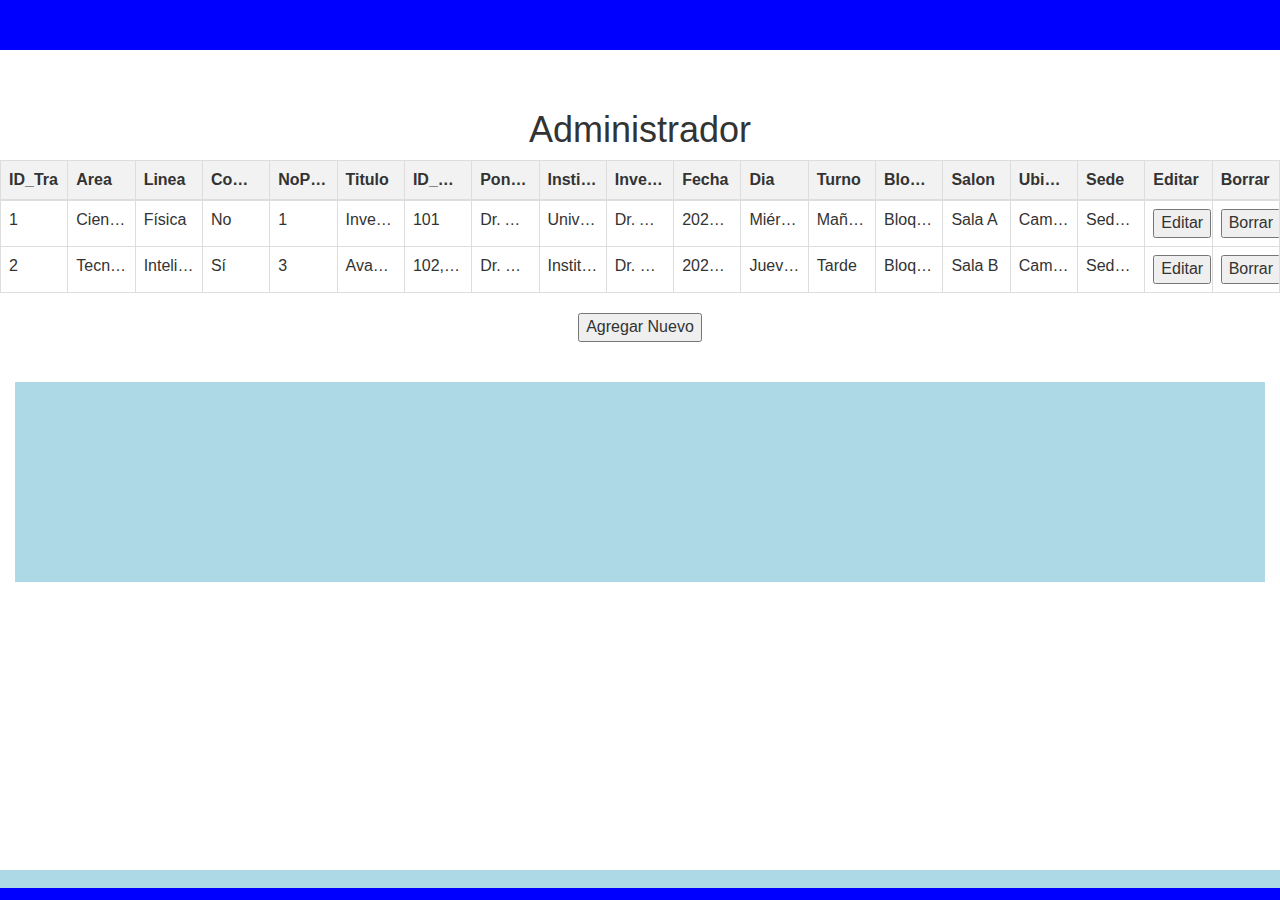
<file: ejemplo.html>
<!DOCTYPE html>
<html lang="es">
<head>
    <meta charset="UTF-8">
    <meta name="viewport" content="width=device-width, initial-scale=1">
    <link rel="Shortcut Icon" type="image/x-icon" href="assets/icons/book.ico" />
    <link rel="stylesheet" href="css/material-design-iconic-font.min.css">
    <link rel="stylesheet" href="css/normalize.css">
    <link rel="stylesheet" href="css/bootstrap.min.css">
    <link rel="stylesheet" href="css/jquery.mCustomScrollbar.css">
    <link rel="stylesheet" href="css/style.css">
    <script src="//ajax.googleapis.com/ajax/libs/jquery/1.11.2/jquery.min.js"></script>
    <script>window.jQuery || document.write('<script src="js/jquery-1.11.2.min.js"><\/script>')</script>
    <script src="js/modernizr.js"></script>
    <script src="js/bootstrap.min.js"></script>
    <script src="js/jquery.mCustomScrollbar.concat.min.js"></script>
    <script src="js/main.js"></script>
    <style>
        body {
            display: flex;
            flex-direction: column;
            min-height: 100vh;
            margin: 0;
            padding: 0;
        }

        header {
            background-color: blue;
            height: 50px;
        }

        main {
            flex: 1;
        }

        .content {
            display: flex;
            flex-direction: column;
            flex: 1;
        }

        .blue-block {
            background-color: lightblue;
            min-height: 200px;
            margin: 0 15px;
        }

        footer {
            background: linear-gradient(to bottom, lightblue 60%, blue 60%);
            height: 30px;
        }

        /* Estilos para hacer la tabla responsiva */
        .table {
            width: 100%;
        }

        .table th, .table td {
            white-space: nowrap;
        }

        .table-responsive {
            overflow-x: auto;
        }
    </style>
</head>
<body>
    <header></header>
    <main>
        <div class="content">
            <section class="full-reset text-center" style="padding: 40px 0;">
                <h1>Administrador</h1>
                <div class="table-responsive">
                    <table class="table table-bordered">
                        <thead>
                            <tr>
                                <th>ID_Tra</th>
                                <th>Area</th>
                                <th>Linea</th>
                                <th>Compartido</th>
                                <th>NoPonentes</th>
                                <th>Titulo</th>
                                <th>ID_Pon(s)</th>
                                <th>Ponente(s)</th>
                                <th>Institucion(es)</th>
                                <th>Investigador</th>
                                <th>Fecha</th>
                                <th>Dia</th>
                                <th>Turno</th>
                                <th>Bloque</th>
                                <th>Salon</th>
                                <th>Ubicacion</th>
                                <th>Sede</th>
                                <th>Editar</th>
                                <th>Borrar</th>
                            </tr>
                        </thead>
                        <tbody>
                            <tr>
                                <td>1</td>
                                <td>Ciencias</td>
                                <td>Física</td>
                                <td>No</td>
                                <td>1</td>
                                <td>Investigación en Física Cuántica</td>
                                <td>101</td>
                                <td>Dr. Alejandro Gómez</td>
                                <td>Universidad XYZ</td>
                                <td>Dr. Alejandro Gómez</td>
                                <td>2023-10-13</td>
                                <td>Miércoles</td>
                                <td>Mañana</td>
                                <td>Bloque 1</td>
                                <td>Sala A</td>
                                <td>Campus Central</td>
                                <td>Sede Principal</td>
                                <td><button>Editar</button></td>
                                <td><button>Borrar</button></td>
                            </tr>
                            <tr>
                                <td>2</td>
                                <td>Tecnología</td>
                                <td>Inteligencia Artificial</td>
                                <td>Sí</td>
                                <td>3</td>
                                <td>Avances en IA y Robótica</td>
                                <td>102, 103, 104</td>
                                <td>Dr. María López, Dr. Juan Pérez, Dr. Laura Torres</td>
                                <td>Instituto ABC, Universidad XYZ, Empresa ABC</td>
                                <td>Dr. María López, Dr. Juan Pérez, Dr. Laura Torres</td>
                                <td>2023-10-14</td>
                                <td>Jueves</td>
                                <td>Tarde</td>
                                <td>Bloque 2</td>
                                <td>Sala B</td>
                                <td>Campus Norte</td>
                                <td>Sede Secundaria</td>
                                <td><button>Editar</button></td>
                                <td><button>Borrar</button></td>
                            </tr>
                        </tbody>
                    </table>
                    <button>Agregar Nuevo</button>
                </div>
            </section>
            <div class="blue-block"></div>
        </div>
    </main>
    <footer></footer>
</body>
</html>
</file>
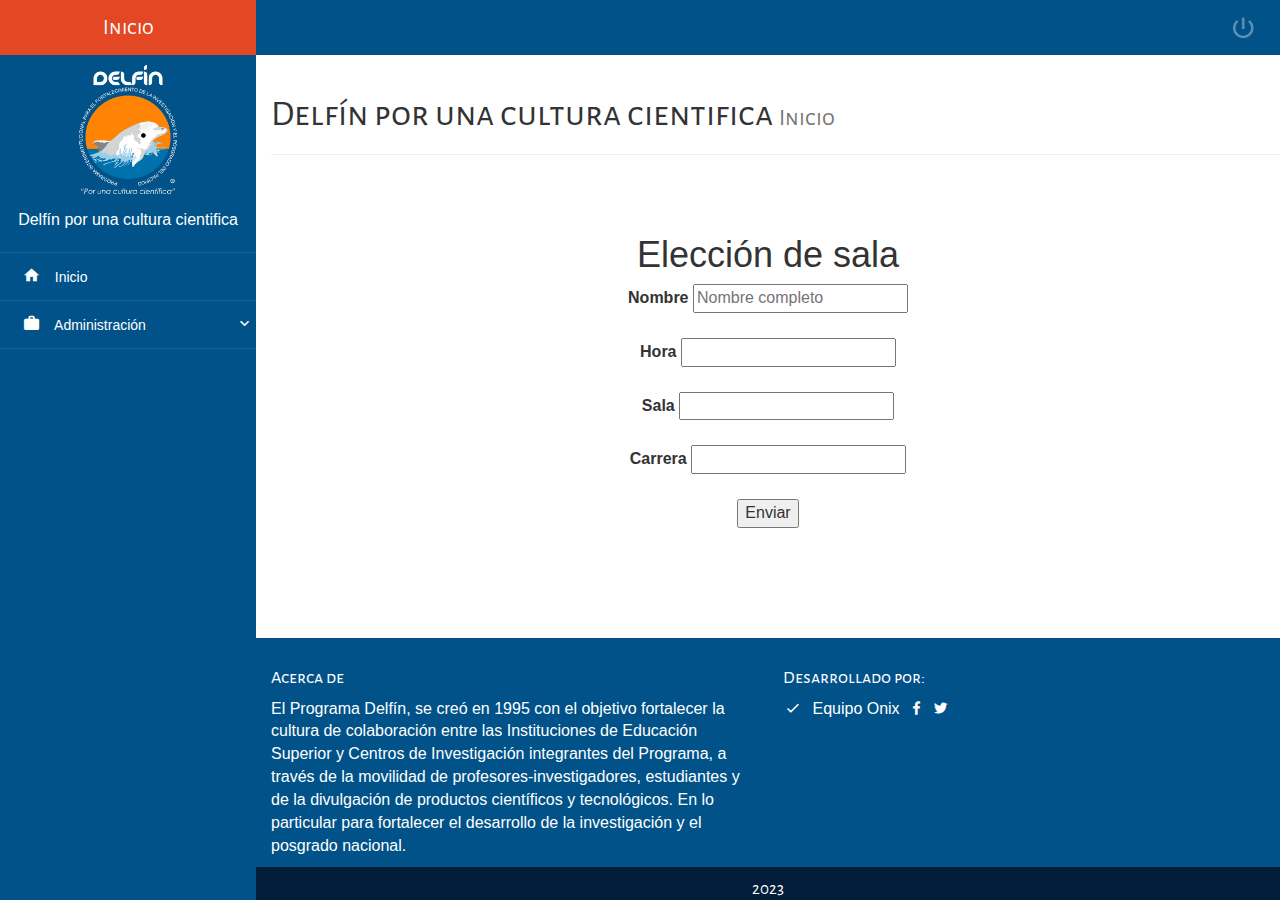
<file: home.html>
<!--
*
* Empresa: Onix
* Código: [Index]
* Fecha de Creación: [17/09/2023]
* Líder de Proyecto: [Saavedra Caballero Roberto Daniel]
* Departamento de Calidad: [Diana Esmeralda Milla Plascencia]
*
-->
<!DOCTYPE html>
<html lang="es">
<head>
    <title>Inicio</title>
    <meta charset="UTF-8">
    <meta name="viewport" content="width=device-width, initial-scale=1">
    <link rel="Shortcut Icon" type="image/x-icon" href="assets/icons/book.ico" />
    <script src="js/sweet-alert.min.js"></script>
    <link rel="stylesheet" href="css/sweet-alert.css">
    <link rel="stylesheet" href="css/material-design-iconic-font.min.css">
    <link rel="stylesheet" href="css/normalize.css">
    <link rel="stylesheet" href="css/bootstrap.min.css">
    <link rel="stylesheet" href="css/jquery.mCustomScrollbar.css">
    <link rel="stylesheet" href="css/style.css">
    <script src="//ajax.googleapis.com/ajax/libs/jquery/1.11.2/jquery.min.js"></script>
    <script>window.jQuery || document.write('<script src="js/jquery-1.11.2.min.js"><\/script>')</script>
    <script src="js/modernizr.js"></script>
    <script src="js/bootstrap.min.js"></script>
    <script src="js/jquery.mCustomScrollbar.concat.min.js"></script>
    <script src="js/main.js"></script>
</head>
<body>
    <div class="navbar-lateral full-reset">
        <div class="visible-xs font-movile-menu mobile-menu-button"></div>
        <div class="full-reset container-menu-movile custom-scroll-containers">
            <div class="logo full-reset all-tittles">
                <i class="visible-xs zmdi zmdi-close pull-left mobile-menu-button" style="line-height: 55px; cursor: pointer; padding: 0 10px; margin-left: 7px;"></i> 
                Inicio
            </div>
            <div class="full-reset" style="background-color:#005289; padding: 10px 0; color:#fff;">
                <figure>
                    <img src="assets/img/logo.png" alt="Delfin" class="img-responsive center-box" style="width:55%;">
                </figure>
                <p class="text-center" style="padding-top: 15px;">Delfín por una cultura cientifica</p>
            </div>
            <div class="full-reset nav-lateral-list-menu">
                <ul class="list-unstyled">
                    <li><a href="home.html"><i class="zmdi zmdi-home zmdi-hc-fw"></i>&nbsp;&nbsp; Inicio</a></li>
                    <li>
                        <div class="dropdown-menu-button"><i class="zmdi zmdi-case zmdi-hc-fw"></i>&nbsp;&nbsp; Administración <i class="zmdi zmdi-chevron-down pull-right zmdi-hc-fw"></i></div>
                        <ul class="list-unstyled">
                            <li><a href="institution.html"><i class="zmdi zmdi-balance zmdi-hc-fw"></i>&nbsp;&nbsp; Datos institución</a></li>
                            <li><a href="provider.html"><i class="zmdi zmdi-truck zmdi-hc-fw"></i>&nbsp;&nbsp; Nuevo presentador</a></li>
                            <li><a href="category.html"><i class="zmdi zmdi-bookmark-outline zmdi-hc-fw"></i>&nbsp;&nbsp; Asistentes</a></li>
                            <li><a href="section.html"><i class="zmdi zmdi-assignment-account zmdi-hc-fw"></i>&nbsp;&nbsp; Acerca de...</a></li>
                        </ul>
                    </li>
                </ul>
            </div>
        </div>
    </div>
    <div class="content-page-container full-reset custom-scroll-containers">
        <nav class="navbar-user-top full-reset">
            <ul class="list-unstyled full-reset">
                <li  class="tooltips-general exit-system-button" data-href="index.html" data-placement="bottom" title="Salir del sistema">
                    <i class="zmdi zmdi-power"></i>
                </li>
                <li class="mobile-menu-button visible-xs" style="float: left !important;">
                    <i class="zmdi zmdi-menu"></i>
                </li>
            </ul>
        </nav>
        <div class="container">
            <div class="page-header">
              <h1 class="all-tittles">Delfín por una cultura cientifica <small>Inicio</small></h1>
            </div>
        </div>
        <section class="full-reset text-center" style="padding: 40px 0;">
            <h1>Elección de sala</h1>
            <form action="procesar_admin.php" method="post">
                <label for="nombre">Nombre</label>
                <input placeholder="Nombre completo" type="text" id="nombre" name="nombre"><br><br>
        
        
                <label for="hora">Hora</label>
                <input type="text" id="hora" name="hora"><br><br>

                <label for="hora">Sala</label>
                <input type="text" id="sala" name="sala"><br><br>
        
                <label for="carrera">Carrera</label>
                <input type="text" id="carrera" name="carrera"><br><br>

                <input type="submit" value="Enviar">
            </form>
            
        </section>
        <div class="modal fade" tabindex="-1" role="dialog" id="ModalHelp">
          <div class="modal-dialog modal-lg">
            <div class="modal-content">
                <div class="modal-header">
                    <button type="button" class="close" data-dismiss="modal" aria-label="Close"><span aria-hidden="true">&times;</span></button>
                    <h4 class="modal-title text-center all-tittles">ayuda del sistema</h4>
                </div>
                <div class="modal-body">
                    Lorem ipsum dolor sit amet, consectetur adipisicing elit. Inventore dignissimos qui molestias ipsum officiis unde aliquid consequatur, accusamus delectus asperiores sunt. Quibusdam veniam ipsa accusamus error. Animi mollitia corporis iusto.
                </div>
                <div class="modal-footer">
                    <button type="button" class="btn btn-primary" data-dismiss="modal"><i class="zmdi zmdi-thumb-up"></i> &nbsp; De acuerdo</button>
                </div>
            </div>
          </div>
        </div>
        <footer class="footer full-reset">
            <div class="container-fluid">
                <div class="row">
                    <div class="col-xs-12 col-sm-6">
                        <h4 class="all-tittles">Acerca de</h4>
                        <p>
                            El Programa Delfín, se creó en 1995 con el objetivo fortalecer la cultura de colaboración entre las Instituciones de Educación Superior y Centros de Investigación integrantes del Programa, a través de la movilidad de profesores-investigadores, estudiantes y de la divulgación de productos científicos y tecnológicos. En lo particular para fortalecer el desarrollo de la investigación y el posgrado nacional.
                        </p>
                    </div>
                    <div class="col-xs-12 col-sm-6">
                        <h4 class="all-tittles">Desarrollado por:</h4>
                        <ul class="list-unstyled">
                            <li><i class="zmdi zmdi-check zmdi-hc-fw"></i>&nbsp; Equipo Onix <i class="zmdi zmdi-facebook zmdi-hc-fw footer-social"></i><i class="zmdi zmdi-twitter zmdi-hc-fw footer-social"></i></li>
                        </ul>
                    </div>
                </div>
            </div>
            <div class="footer-copyright full-reset all-tittles">2023</div>
        </footer>
    </div>
</body>
</html>
</file>
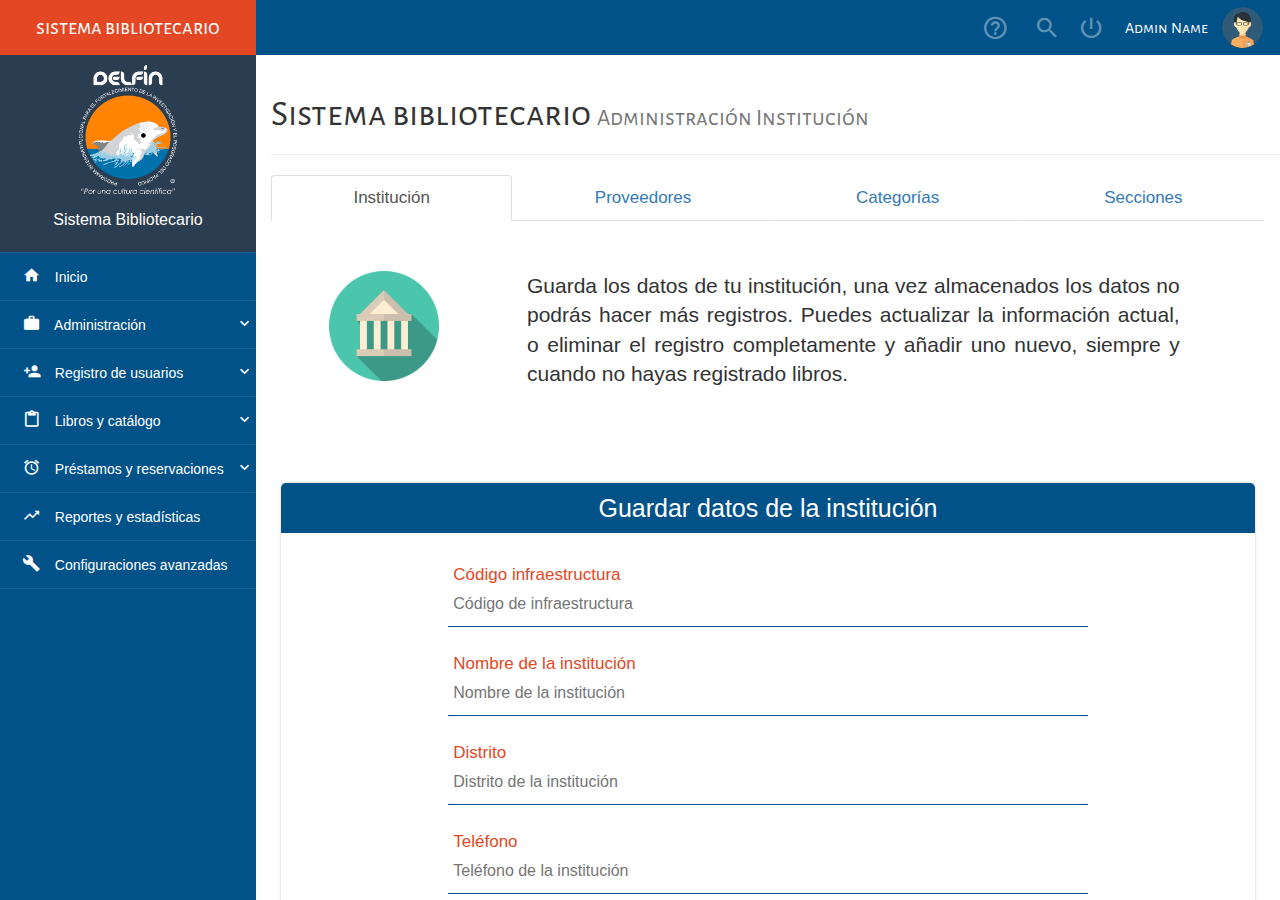
<file: institution.html>
<!-- 
* Copyright 2016 Carlos Eduardo Alfaro Orellana
-->
<!DOCTYPE html>
<html lang="es">
<head>
    <title>Institución</title>
    <meta charset="UTF-8">
    <meta name="viewport" content="width=device-width, initial-scale=1">
    <link rel="Shortcut Icon" type="image/x-icon" href="assets/icons/book.ico" />
    <script src="js/sweet-alert.min.js"></script>
    <link rel="stylesheet" href="css/sweet-alert.css">
    <link rel="stylesheet" href="css/material-design-iconic-font.min.css">
    <link rel="stylesheet" href="css/normalize.css">
    <link rel="stylesheet" href="css/bootstrap.min.css">
    <link rel="stylesheet" href="css/jquery.mCustomScrollbar.css">
    <link rel="stylesheet" href="css/style.css">
    <script src="//ajax.googleapis.com/ajax/libs/jquery/1.11.2/jquery.min.js"></script>
    <script>window.jQuery || document.write('<script src="js/jquery-1.11.2.min.js"><\/script>')</script>
    <script src="js/modernizr.js"></script>
    <script src="js/bootstrap.min.js"></script>
    <script src="js/jquery.mCustomScrollbar.concat.min.js"></script>
    <script src="js/main.js"></script>
</head>
<body>
    <div class="navbar-lateral full-reset">
        <div class="visible-xs font-movile-menu mobile-menu-button"></div>
        <div class="full-reset container-menu-movile custom-scroll-containers">
            <div class="logo full-reset all-tittles">
                <i class="visible-xs zmdi zmdi-close pull-left mobile-menu-button" style="line-height: 55px; cursor: pointer; padding: 0 10px; margin-left: 7px;"></i> 
                sistema bibliotecario
            </div>
            <div class="full-reset" style="background-color:#2B3D51; padding: 10px 0; color:#fff;">
                <figure>
                    <img src="assets/img/logo.png" alt="Biblioteca" class="img-responsive center-box" style="width:55%;">
                </figure>
                <p class="text-center" style="padding-top: 15px;">Sistema Bibliotecario</p>
            </div>
            <div class="full-reset nav-lateral-list-menu">
                <ul class="list-unstyled">
                    <li><a href="home.html"><i class="zmdi zmdi-home zmdi-hc-fw"></i>&nbsp;&nbsp; Inicio</a></li>
                    <li>
                        <div class="dropdown-menu-button"><i class="zmdi zmdi-case zmdi-hc-fw"></i>&nbsp;&nbsp; Administración <i class="zmdi zmdi-chevron-down pull-right zmdi-hc-fw"></i></div>
                        <ul class="list-unstyled">
                            <li><a href="institution.html"><i class="zmdi zmdi-balance zmdi-hc-fw"></i>&nbsp;&nbsp; Datos institución</a></li>
                            <li><a href="provider.html"><i class="zmdi zmdi-truck zmdi-hc-fw"></i>&nbsp;&nbsp; Nuevo proveedor</a></li>
                            <li><a href="category.html"><i class="zmdi zmdi-bookmark-outline zmdi-hc-fw"></i>&nbsp;&nbsp; Nueva categoría</a></li>
                            <li><a href="section.html"><i class="zmdi zmdi-assignment-account zmdi-hc-fw"></i>&nbsp;&nbsp; Nueva sección</a></li>
                        </ul>
                    </li>
                    <li>
                        <div class="dropdown-menu-button"><i class="zmdi zmdi-account-add zmdi-hc-fw"></i>&nbsp;&nbsp; Registro de usuarios <i class="zmdi zmdi-chevron-down pull-right zmdi-hc-fw"></i></div>
                        <ul class="list-unstyled">
                            <li><a href="admin.html"><i class="zmdi zmdi-face zmdi-hc-fw"></i>&nbsp;&nbsp; Nuevo administrador</a></li>
                            <li><a href="teacher.html"><i class="zmdi zmdi-male-alt zmdi-hc-fw"></i>&nbsp;&nbsp; Nuevo docente</a></li>
                            <li><a href="student.html"><i class="zmdi zmdi-accounts zmdi-hc-fw"></i>&nbsp;&nbsp; Nuevo estudiante</a></li>
                            <li><a href="personal.html"><i class="zmdi zmdi-male-female zmdi-hc-fw"></i>&nbsp;&nbsp; Nuevo personal administrativo</a></li>
                        </ul>
                    </li>
                    <li>
                        <div class="dropdown-menu-button"><i class="zmdi zmdi-assignment-o zmdi-hc-fw"></i>&nbsp;&nbsp; Libros y catálogo <i class="zmdi zmdi-chevron-down pull-right zmdi-hc-fw"></i></div>
                        <ul class="list-unstyled">
                            <li><a href="book.html"><i class="zmdi zmdi-book zmdi-hc-fw"></i>&nbsp;&nbsp; Nuevo libro</a></li>
                            <li><a href="catalog.html"><i class="zmdi zmdi-bookmark-outline zmdi-hc-fw"></i>&nbsp;&nbsp; Catálogo</a></li>
                        </ul>
                    </li>
                    <li>
                        <div class="dropdown-menu-button"><i class="zmdi zmdi-alarm zmdi-hc-fw"></i>&nbsp;&nbsp; Préstamos y reservaciones <i class="zmdi zmdi-chevron-down pull-right zmdi-hc-fw"></i></div>
                        <ul class="list-unstyled">
                            <li><a href="loan.html"><i class="zmdi zmdi-calendar zmdi-hc-fw"></i>&nbsp;&nbsp; Todos los préstamos</a></li>
                            <li>
                                <a href="loanpending.html"><i class="zmdi zmdi-time-restore zmdi-hc-fw"></i>&nbsp;&nbsp; Devoluciones pendientes <span class="label label-danger pull-right label-mhover">7</span></a>
                            </li>
                            <li>
                                <a href="loanreservation.html"><i class="zmdi zmdi-timer zmdi-hc-fw"></i>&nbsp;&nbsp; Reservaciones <span class="label label-danger pull-right label-mhover">7</span></a>
                            </li>
                        </ul>
                    </li>
                    <li><a href="report.html"><i class="zmdi zmdi-trending-up zmdi-hc-fw"></i>&nbsp;&nbsp; Reportes y estadísticas</a></li>
                    <li><a href="advancesettings.html"><i class="zmdi zmdi-wrench zmdi-hc-fw"></i>&nbsp;&nbsp; Configuraciones avanzadas</a></li>
                </ul>
            </div>
        </div>
    </div>
    <div class="content-page-container full-reset custom-scroll-containers">
        <nav class="navbar-user-top full-reset">
            <ul class="list-unstyled full-reset">
                <figure>
                   <img src="assets/img/user01.png" alt="user-picture" class="img-responsive img-circle center-box">
                </figure>
                <li style="color:#fff; cursor:default;">
                    <span class="all-tittles">Admin Name</span>
                </li>
                <li  class="tooltips-general exit-system-button" data-href="index.html" data-placement="bottom" title="Salir del sistema">
                    <i class="zmdi zmdi-power"></i>
                </li>
                <li  class="tooltips-general search-book-button" data-href="searchbook.html" data-placement="bottom" title="Buscar libro">
                    <i class="zmdi zmdi-search"></i>
                </li>
                <li  class="tooltips-general btn-help" data-placement="bottom" title="Ayuda">
                    <i class="zmdi zmdi-help-outline zmdi-hc-fw"></i>
                </li>
                <li class="mobile-menu-button visible-xs" style="float: left !important;">
                    <i class="zmdi zmdi-menu"></i>
                </li>
            </ul>
        </nav>
        <div class="container">
            <div class="page-header">
              <h1 class="all-tittles">Sistema bibliotecario <small>Administración Institución</small></h1>
            </div>
        </div>
        <div class="container-fluid">
            <ul class="nav nav-tabs nav-justified"  style="font-size: 17px;">
              <li role="presentation" class="active"><a href="admininstitution.php">Institución</a></li>
              <li role="presentation"><a href="provider.html">Proveedores</a></li>
              <li role="presentation"><a href="category.html">Categorías</a></li>
              <li role="presentation"><a href="section.html">Secciones</a></li>
            </ul>
        </div>
        <div class="container-fluid"  style="margin: 50px 0;">
            <div class="row">
                <div class="col-xs-12 col-sm-4 col-md-3">
                    <img src="assets/img/institution.png" alt="user" class="img-responsive center-box" style="max-width: 110px;">
                </div>
                <div class="col-xs-12 col-sm-8 col-md-8 text-justify lead">
                    Guarda los datos de tu institución, una vez almacenados los datos no podrás hacer más registros.
                    Puedes actualizar la información actual, o eliminar el registro completamente y añadir uno nuevo, siempre
                    y cuando no hayas registrado libros.
                </div>
            </div>
        </div>
        <div class="container-fluid">
            <div class="container-flat-form">
                <div class="title-flat-form title-flat-blue">Guardar datos de la institución</div>
                <form>
                    <div class="row">
                       <div class="col-xs-12 col-sm-8 col-sm-offset-2">
                            <div class="group-material">
                                <input type="text" class="material-control tooltips-general" placeholder="Código de infraestructura" required="" pattern="[0-9]{1,10}" maxlength="10" data-toggle="tooltip" data-placement="top" title="Solo números, máximo 10 caracteres">
                                <span class="highlight"></span>
                                <span class="bar"></span>
                                <label>Código infraestructura</label>
                            </div>
                            <div class="group-material">
                                <input type="text" class="material-control tooltips-general" placeholder="Nombre de la institución" required="" pattern="[a-zA-Z0-9áéíóúÁÉÍÓÚñÑ ]{1,50}" maxlength="50" data-toggle="tooltip" data-placement="top" title="Escribe el nombre de la institución">
                                <span class="highlight"></span>
                                <span class="bar"></span>
                                <label>Nombre de la institución</label>
                            </div>
                            <div class="group-material">
                                <input type="text" class="material-control tooltips-general" placeholder="Distrito de la institución" required="" pattern="[0-9]{1,20}" maxlength="20" data-toggle="tooltip" data-placement="top" title="Solo números, máximo 20 caracteres">
                                <span class="highlight"></span>
                                <span class="bar"></span>
                                <label>Distrito</label>
                            </div>
                            <div class="group-material">
                                <input type="text" class="material-control tooltips-general" placeholder="Teléfono de la institución" required="" pattern="[0-9]{8,8}" maxlength="8" data-toggle="tooltip" data-placement="top" title="Solo 8 números">
                                <span class="highlight"></span>
                                <span class="bar"></span>
                                <label>Teléfono</label>
                            </div>
                            <div class="group-material">
                                <input type="text" class="material-control tooltips-general" placeholder="Año lectivo" required="" pattern="[0-9]{1,4}" maxlength="4" data-toggle="tooltip" data-placement="top" title="Solo números, máximo 4 caracteres">
                                <span class="highlight"></span>
                                <span class="bar"></span>
                                <label>Año</label>
                            </div>
                            <p class="text-center">
                                <button type="reset" class="btn btn-info" style="margin-right: 20px;"><i class="zmdi zmdi-roller"></i> &nbsp;&nbsp; Limpiar</button>
                                <button type="submit" class="btn btn-primary"><i class="zmdi zmdi-floppy"></i> &nbsp;&nbsp; Guardar</button>
                            </p> 
                       </div>
                   </div>
               </form>
            </div>
        </div>
        <div class="modal fade" tabindex="-1" role="dialog" id="ModalHelp">
          <div class="modal-dialog modal-lg">
            <div class="modal-content">
                <div class="modal-header">
                    <button type="button" class="close" data-dismiss="modal" aria-label="Close"><span aria-hidden="true">&times;</span></button>
                    <h4 class="modal-title text-center all-tittles">ayuda del sistema</h4>
                </div>
                <div class="modal-body">
                    Lorem ipsum dolor sit amet, consectetur adipisicing elit. Inventore dignissimos qui molestias ipsum officiis unde aliquid consequatur, accusamus delectus asperiores sunt. Quibusdam veniam ipsa accusamus error. Animi mollitia corporis iusto.
                </div>
                <div class="modal-footer">
                    <button type="button" class="btn btn-primary" data-dismiss="modal"><i class="zmdi zmdi-thumb-up"></i> &nbsp; De acuerdo</button>
                </div>
            </div>
          </div>
        </div>
        <footer class="footer full-reset">
            <div class="container-fluid">
                <div class="row">
                    <div class="col-xs-12 col-sm-6">
                        <h4 class="all-tittles">Acerca de</h4>
                        <p>
                            Lorem ipsum dolor sit amet, consectetur adipisicing elit. Aliquam quam dicta et, ipsum quo. Est saepe deserunt, adipisci eos id cum, ducimus rem, dolores enim laudantium eum repudiandae temporibus sapiente.
                        </p>
                    </div>
                    <div class="col-xs-12 col-sm-6">
                        <h4 class="all-tittles">Desarrollador</h4>
                        <ul class="list-unstyled">
                            <li><i class="zmdi zmdi-check zmdi-hc-fw"></i>&nbsp; Carlos Alfaro <i class="zmdi zmdi-facebook zmdi-hc-fw footer-social"></i><i class="zmdi zmdi-twitter zmdi-hc-fw footer-social"></i></li>
                        </ul>
                    </div>
                </div>
            </div>
            <div class="footer-copyright full-reset all-tittles">© 2016 Carlos Alfaro</div>
        </footer>
    </div>
</body>
</html>
</file>
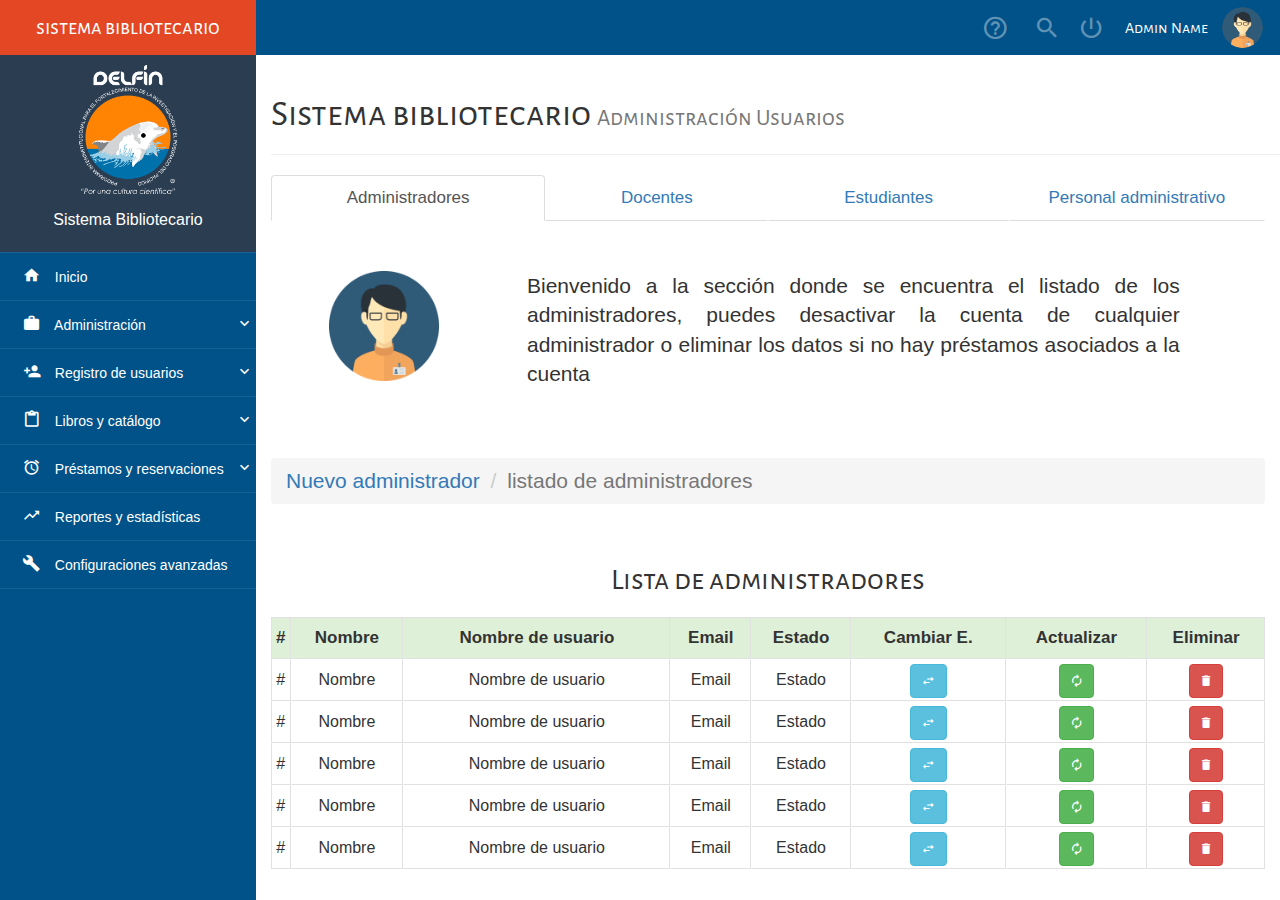
<file: listadmin.html>
<!-- 
* Copyright 2016 Carlos Eduardo Alfaro Orellana
-->
<!DOCTYPE html>
<html lang="es">
<head>
    <title>Administradores</title>
    <meta charset="UTF-8">
    <meta name="viewport" content="width=device-width, initial-scale=1">
    <link rel="Shortcut Icon" type="image/x-icon" href="assets/icons/book.ico" />
    <script src="js/sweet-alert.min.js"></script>
    <link rel="stylesheet" href="css/sweet-alert.css">
    <link rel="stylesheet" href="css/material-design-iconic-font.min.css">
    <link rel="stylesheet" href="css/normalize.css">
    <link rel="stylesheet" href="css/bootstrap.min.css">
    <link rel="stylesheet" href="css/jquery.mCustomScrollbar.css">
    <link rel="stylesheet" href="css/style.css">
    <script src="//ajax.googleapis.com/ajax/libs/jquery/1.11.2/jquery.min.js"></script>
    <script>window.jQuery || document.write('<script src="js/jquery-1.11.2.min.js"><\/script>')</script>
    <script src="js/modernizr.js"></script>
    <script src="js/bootstrap.min.js"></script>
    <script src="js/jquery.mCustomScrollbar.concat.min.js"></script>
    <script src="js/main.js"></script>
</head>
<body>
    <div class="navbar-lateral full-reset">
        <div class="visible-xs font-movile-menu mobile-menu-button"></div>
        <div class="full-reset container-menu-movile custom-scroll-containers">
            <div class="logo full-reset all-tittles">
                <i class="visible-xs zmdi zmdi-close pull-left mobile-menu-button" style="line-height: 55px; cursor: pointer; padding: 0 10px; margin-left: 7px;"></i> 
                sistema bibliotecario
            </div>
            <div class="full-reset" style="background-color:#2B3D51; padding: 10px 0; color:#fff;">
                <figure>
                    <img src="assets/img/logo.png" alt="Biblioteca" class="img-responsive center-box" style="width:55%;">
                </figure>
                <p class="text-center" style="padding-top: 15px;">Sistema Bibliotecario</p>
            </div>
            <div class="full-reset nav-lateral-list-menu">
                <ul class="list-unstyled">
                    <li><a href="home.html"><i class="zmdi zmdi-home zmdi-hc-fw"></i>&nbsp;&nbsp; Inicio</a></li>
                    <li>
                        <div class="dropdown-menu-button"><i class="zmdi zmdi-case zmdi-hc-fw"></i>&nbsp;&nbsp; Administración <i class="zmdi zmdi-chevron-down pull-right zmdi-hc-fw"></i></div>
                        <ul class="list-unstyled">
                            <li><a href="institution.html"><i class="zmdi zmdi-balance zmdi-hc-fw"></i>&nbsp;&nbsp; Datos institución</a></li>
                            <li><a href="provider.html"><i class="zmdi zmdi-truck zmdi-hc-fw"></i>&nbsp;&nbsp; Nuevo proveedor</a></li>
                            <li><a href="category.html"><i class="zmdi zmdi-bookmark-outline zmdi-hc-fw"></i>&nbsp;&nbsp; Nueva categoría</a></li>
                            <li><a href="section.html"><i class="zmdi zmdi-assignment-account zmdi-hc-fw"></i>&nbsp;&nbsp; Nueva sección</a></li>
                        </ul>
                    </li>
                    <li>
                        <div class="dropdown-menu-button"><i class="zmdi zmdi-account-add zmdi-hc-fw"></i>&nbsp;&nbsp; Registro de usuarios <i class="zmdi zmdi-chevron-down pull-right zmdi-hc-fw"></i></div>
                        <ul class="list-unstyled">
                            <li><a href="admin.html"><i class="zmdi zmdi-face zmdi-hc-fw"></i>&nbsp;&nbsp; Nuevo administrador</a></li>
                            <li><a href="teacher.html"><i class="zmdi zmdi-male-alt zmdi-hc-fw"></i>&nbsp;&nbsp; Nuevo docente</a></li>
                            <li><a href="student.html"><i class="zmdi zmdi-accounts zmdi-hc-fw"></i>&nbsp;&nbsp; Nuevo estudiante</a></li>
                            <li><a href="personal.html"><i class="zmdi zmdi-male-female zmdi-hc-fw"></i>&nbsp;&nbsp; Nuevo personal administrativo</a></li>
                        </ul>
                    </li>
                    <li>
                        <div class="dropdown-menu-button"><i class="zmdi zmdi-assignment-o zmdi-hc-fw"></i>&nbsp;&nbsp; Libros y catálogo <i class="zmdi zmdi-chevron-down pull-right zmdi-hc-fw"></i></div>
                        <ul class="list-unstyled">
                            <li><a href="book.html"><i class="zmdi zmdi-book zmdi-hc-fw"></i>&nbsp;&nbsp; Nuevo libro</a></li>
                            <li><a href="catalog.html"><i class="zmdi zmdi-bookmark-outline zmdi-hc-fw"></i>&nbsp;&nbsp; Catálogo</a></li>
                        </ul>
                    </li>
                    <li>
                        <div class="dropdown-menu-button"><i class="zmdi zmdi-alarm zmdi-hc-fw"></i>&nbsp;&nbsp; Préstamos y reservaciones <i class="zmdi zmdi-chevron-down pull-right zmdi-hc-fw"></i></div>
                        <ul class="list-unstyled">
                            <li><a href="loan.html"><i class="zmdi zmdi-calendar zmdi-hc-fw"></i>&nbsp;&nbsp; Todos los préstamos</a></li>
                            <li>
                                <a href="loanpending.html"><i class="zmdi zmdi-time-restore zmdi-hc-fw"></i>&nbsp;&nbsp; Devoluciones pendientes <span class="label label-danger pull-right label-mhover">7</span></a>
                            </li>
                            <li>
                                <a href="loanreservation.html"><i class="zmdi zmdi-timer zmdi-hc-fw"></i>&nbsp;&nbsp; Reservaciones <span class="label label-danger pull-right label-mhover">7</span></a>
                            </li>
                        </ul>
                    </li>
                    <li><a href="report.html"><i class="zmdi zmdi-trending-up zmdi-hc-fw"></i>&nbsp;&nbsp; Reportes y estadísticas</a></li>
                    <li><a href="advancesettings.html"><i class="zmdi zmdi-wrench zmdi-hc-fw"></i>&nbsp;&nbsp; Configuraciones avanzadas</a></li>
                </ul>
            </div>
        </div>
    </div>
    <div class="content-page-container full-reset custom-scroll-containers">
        <nav class="navbar-user-top full-reset">
            <ul class="list-unstyled full-reset">
                <figure>
                   <img src="assets/img/user01.png" alt="user-picture" class="img-responsive img-circle center-box">
                </figure>
                <li style="color:#fff; cursor:default;">
                    <span class="all-tittles">Admin Name</span>
                </li>
                <li  class="tooltips-general exit-system-button" data-href="index.html" data-placement="bottom" title="Salir del sistema">
                    <i class="zmdi zmdi-power"></i>
                </li>
                <li  class="tooltips-general search-book-button" data-href="searchbook.html" data-placement="bottom" title="Buscar libro">
                    <i class="zmdi zmdi-search"></i>
                </li>
                <li  class="tooltips-general btn-help" data-placement="bottom" title="Ayuda">
                    <i class="zmdi zmdi-help-outline zmdi-hc-fw"></i>
                </li>
                <li class="mobile-menu-button visible-xs" style="float: left !important;">
                    <i class="zmdi zmdi-menu"></i>
                </li>
            </ul>
        </nav>
        <div class="container">
            <div class="page-header">
              <h1 class="all-tittles">Sistema bibliotecario <small>Administración Usuarios</small></h1>
            </div>
        </div>
        <div class="container-fluid">
            <ul class="nav nav-tabs nav-justified"  style="font-size: 17px;">
              <li role="presentation"  class="active"><a href="admin.html">Administradores</a></li>
                <li role="presentation"><a href="teacher.html">Docentes</a></li>
                <li role="presentation"><a href="student.html">Estudiantes</a></li>
                <li role="presentation"><a href="personal.html">Personal administrativo</a></li>
            </ul>
        </div>
        <div class="container-fluid"  style="margin: 50px 0;">
            <div class="row">
                <div class="col-xs-12 col-sm-4 col-md-3">
                    <img src="assets/img/user01.png" alt="user" class="img-responsive center-box" style="max-width: 110px;">
                </div>
                <div class="col-xs-12 col-sm-8 col-md-8 text-justify lead">
                    Bienvenido a la sección donde se encuentra el listado de los administradores, puedes desactivar la cuenta de cualquier administrador o eliminar los datos si no hay préstamos asociados a la cuenta
                </div>
            </div>
        </div>
        <div class="container-fluid">
            <div class="row">
                <div class="col-xs-12 lead">
                    <ol class="breadcrumb">
                        <li><a href="admin.html">Nuevo administrador</a></li>
                        <li class="active">listado de administradores</li>
                    </ol>
                </div>
            </div>
        </div>
        <div class="container-fluid">
            <h2 class="text-center all-tittles">Lista de administradores</h2>
            <div class="div-table">
                <div class="div-table-row div-table-head">
                    <div class="div-table-cell">#</div>
                    <div class="div-table-cell">Nombre</div>
                    <div class="div-table-cell">Nombre de usuario</div>
                    <div class="div-table-cell">Email</div>
                    <div class="div-table-cell">Estado</div>
                    <div class="div-table-cell">Cambiar E.</div>
                    <div class="div-table-cell">Actualizar</div>
                    <div class="div-table-cell">Eliminar</div>
                </div>  
                <div class="div-table-row">
                    <div class="div-table-cell">#</div>
                    <div class="div-table-cell">Nombre</div>
                    <div class="div-table-cell">Nombre de usuario</div>
                    <div class="div-table-cell">Email</div>
                    <div class="div-table-cell">Estado</div>
                    <div class="div-table-cell">
                        <button type="submit" class="btn btn-info tooltips-general" data-toggle="tooltip" data-placement="top" title="Cuenta desactivada, pulsa el botón para activarla"><i class="zmdi zmdi-swap"></i></button>
                    </div>
                    <div class="div-table-cell">
                        <button class="btn btn-success"><i class="zmdi zmdi-refresh"></i></button>
                    </div>
                    <div class="div-table-cell">
                        <button class="btn btn-danger"><i class="zmdi zmdi-delete"></i></button>
                    </div>
                </div>
                <div class="div-table-row">
                    <div class="div-table-cell">#</div>
                    <div class="div-table-cell">Nombre</div>
                    <div class="div-table-cell">Nombre de usuario</div>
                    <div class="div-table-cell">Email</div>
                    <div class="div-table-cell">Estado</div>
                    <div class="div-table-cell">
                        <button type="submit" class="btn btn-info tooltips-general" data-toggle="tooltip" data-placement="top" title="Cuenta desactivada, pulsa el botón para activarla"><i class="zmdi zmdi-swap"></i></button>
                    </div>
                    <div class="div-table-cell">
                        <button class="btn btn-success"><i class="zmdi zmdi-refresh"></i></button>
                    </div>
                    <div class="div-table-cell">
                        <button class="btn btn-danger"><i class="zmdi zmdi-delete"></i></button>
                    </div>
                </div>
                <div class="div-table-row">
                    <div class="div-table-cell">#</div>
                    <div class="div-table-cell">Nombre</div>
                    <div class="div-table-cell">Nombre de usuario</div>
                    <div class="div-table-cell">Email</div>
                    <div class="div-table-cell">Estado</div>
                    <div class="div-table-cell">
                        <button type="submit" class="btn btn-info tooltips-general" data-toggle="tooltip" data-placement="top" title="Cuenta desactivada, pulsa el botón para activarla"><i class="zmdi zmdi-swap"></i></button>
                    </div>
                    <div class="div-table-cell">
                        <button class="btn btn-success"><i class="zmdi zmdi-refresh"></i></button>
                    </div>
                    <div class="div-table-cell">
                        <button class="btn btn-danger"><i class="zmdi zmdi-delete"></i></button>
                    </div>
                </div>
                <div class="div-table-row">
                    <div class="div-table-cell">#</div>
                    <div class="div-table-cell">Nombre</div>
                    <div class="div-table-cell">Nombre de usuario</div>
                    <div class="div-table-cell">Email</div>
                    <div class="div-table-cell">Estado</div>
                    <div class="div-table-cell">
                        <button type="submit" class="btn btn-info tooltips-general" data-toggle="tooltip" data-placement="top" title="Cuenta desactivada, pulsa el botón para activarla"><i class="zmdi zmdi-swap"></i></button>
                    </div>
                    <div class="div-table-cell">
                        <button class="btn btn-success"><i class="zmdi zmdi-refresh"></i></button>
                    </div>
                    <div class="div-table-cell">
                        <button class="btn btn-danger"><i class="zmdi zmdi-delete"></i></button>
                    </div>
                </div>
                <div class="div-table-row">
                    <div class="div-table-cell">#</div>
                    <div class="div-table-cell">Nombre</div>
                    <div class="div-table-cell">Nombre de usuario</div>
                    <div class="div-table-cell">Email</div>
                    <div class="div-table-cell">Estado</div>
                    <div class="div-table-cell">
                        <button type="submit" class="btn btn-info tooltips-general" data-toggle="tooltip" data-placement="top" title="Cuenta desactivada, pulsa el botón para activarla"><i class="zmdi zmdi-swap"></i></button>
                    </div>
                    <div class="div-table-cell">
                        <button class="btn btn-success"><i class="zmdi zmdi-refresh"></i></button>
                    </div>
                    <div class="div-table-cell">
                        <button class="btn btn-danger"><i class="zmdi zmdi-delete"></i></button>
                    </div>
                </div>
            </div>                  
        </div>
        <div class="modal fade" tabindex="-1" role="dialog" id="ModalHelp">
          <div class="modal-dialog modal-lg">
            <div class="modal-content">
                <div class="modal-header">
                    <button type="button" class="close" data-dismiss="modal" aria-label="Close"><span aria-hidden="true">&times;</span></button>
                    <h4 class="modal-title text-center all-tittles">ayuda del sistema</h4>
                </div>
                <div class="modal-body">
                    Lorem ipsum dolor sit amet, consectetur adipisicing elit. Inventore dignissimos qui molestias ipsum officiis unde aliquid consequatur, accusamus delectus asperiores sunt. Quibusdam veniam ipsa accusamus error. Animi mollitia corporis iusto.
                </div>
                <div class="modal-footer">
                    <button type="button" class="btn btn-primary" data-dismiss="modal"><i class="zmdi zmdi-thumb-up"></i> &nbsp; De acuerdo</button>
                </div>
            </div>
          </div>
        </div>
        <footer class="footer full-reset">
            <div class="container-fluid">
                <div class="row">
                    <div class="col-xs-12 col-sm-6">
                        <h4 class="all-tittles">Acerca de</h4>
                        <p>
                            Lorem ipsum dolor sit amet, consectetur adipisicing elit. Aliquam quam dicta et, ipsum quo. Est saepe deserunt, adipisci eos id cum, ducimus rem, dolores enim laudantium eum repudiandae temporibus sapiente.
                        </p>
                    </div>
                    <div class="col-xs-12 col-sm-6">
                        <h4 class="all-tittles">Desarrollador</h4>
                        <ul class="list-unstyled">
                            <li><i class="zmdi zmdi-check zmdi-hc-fw"></i>&nbsp; Carlos Alfaro <i class="zmdi zmdi-facebook zmdi-hc-fw footer-social"></i><i class="zmdi zmdi-twitter zmdi-hc-fw footer-social"></i></li>
                        </ul>
                    </div>
                </div>
            </div>
            <div class="footer-copyright full-reset all-tittles">© 2016 Carlos Alfaro</div>
        </footer>
    </div>
</body>
</html>
</file>
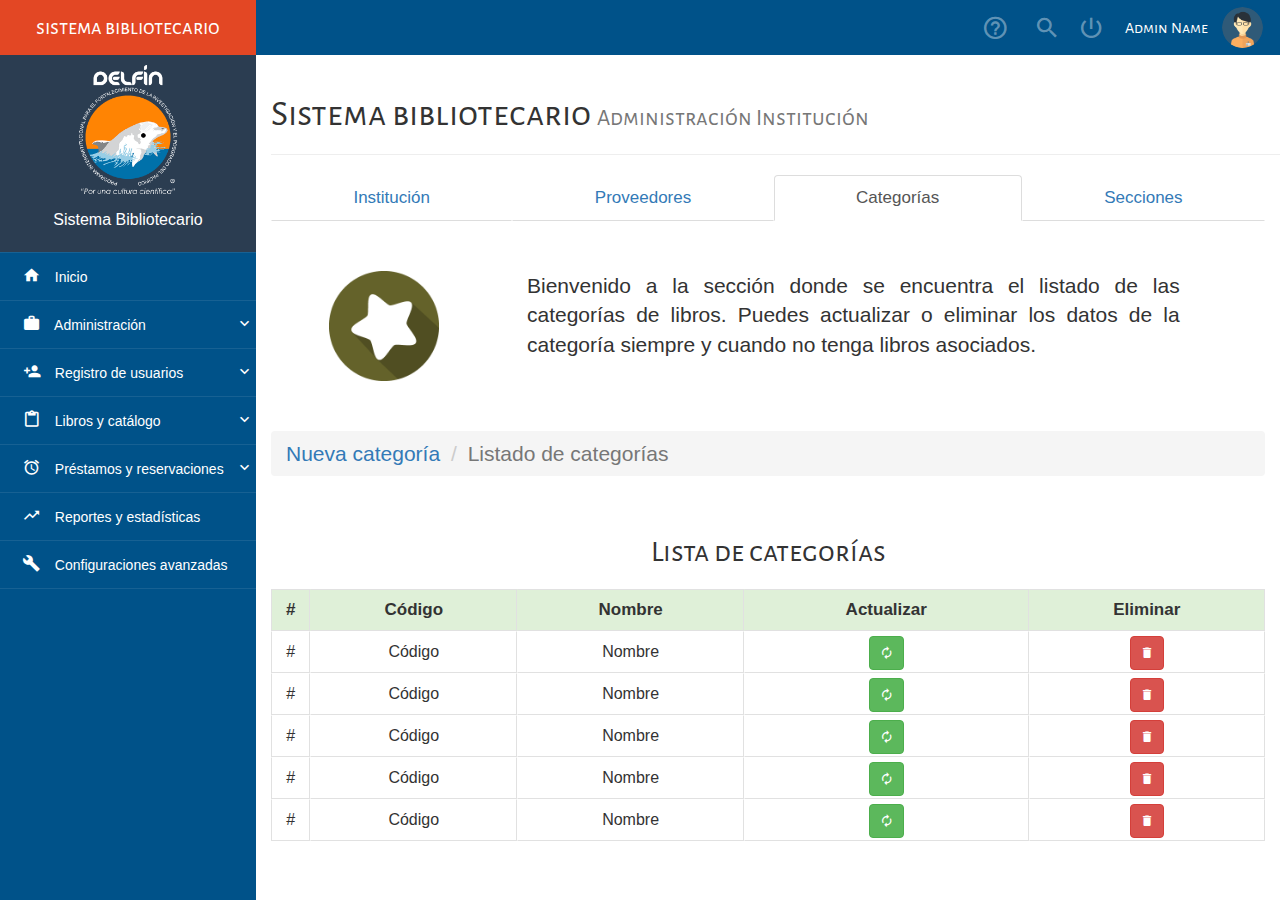
<file: listcategory.html>
<!DOCTYPE html>
<html lang="es">
<head>
    <title>Categorías</title>
    <meta charset="UTF-8">
    <meta name="viewport" content="width=device-width, initial-scale=1">
    <link rel="Shortcut Icon" type="image/x-icon" href="assets/icons/book.ico" />
    <script src="js/sweet-alert.min.js"></script>
    <link rel="stylesheet" href="css/sweet-alert.css">
    <link rel="stylesheet" href="css/material-design-iconic-font.min.css">
    <link rel="stylesheet" href="css/normalize.css">
    <link rel="stylesheet" href="css/bootstrap.min.css">
    <link rel="stylesheet" href="css/jquery.mCustomScrollbar.css">
    <link rel="stylesheet" href="css/style.css">
    <script src="//ajax.googleapis.com/ajax/libs/jquery/1.11.2/jquery.min.js"></script>
    <script>window.jQuery || document.write('<script src="js/jquery-1.11.2.min.js"><\/script>')</script>
    <script src="js/modernizr.js"></script>
    <script src="js/bootstrap.min.js"></script>
    <script src="js/jquery.mCustomScrollbar.concat.min.js"></script>
    <script src="js/main.js"></script>
</head>
<body>
    <div class="navbar-lateral full-reset">
        <div class="visible-xs font-movile-menu mobile-menu-button"></div>
        <div class="full-reset container-menu-movile custom-scroll-containers">
            <div class="logo full-reset all-tittles">
                <i class="visible-xs zmdi zmdi-close pull-left mobile-menu-button" style="line-height: 55px; cursor: pointer; padding: 0 10px; margin-left: 7px;"></i> 
                sistema bibliotecario
            </div>
            <div class="full-reset" style="background-color:#2B3D51; padding: 10px 0; color:#fff;">
                <figure>
                    <img src="assets/img/logo.png" alt="Biblioteca" class="img-responsive center-box" style="width:55%;">
                </figure>
                <p class="text-center" style="padding-top: 15px;">Sistema Bibliotecario</p>
            </div>
            <div class="full-reset nav-lateral-list-menu">
                <ul class="list-unstyled">
                    <li><a href="home.html"><i class="zmdi zmdi-home zmdi-hc-fw"></i>&nbsp;&nbsp; Inicio</a></li>
                    <li>
                        <div class="dropdown-menu-button"><i class="zmdi zmdi-case zmdi-hc-fw"></i>&nbsp;&nbsp; Administración <i class="zmdi zmdi-chevron-down pull-right zmdi-hc-fw"></i></div>
                        <ul class="list-unstyled">
                            <li><a href="institution.html"><i class="zmdi zmdi-balance zmdi-hc-fw"></i>&nbsp;&nbsp; Datos institución</a></li>
                            <li><a href="provider.html"><i class="zmdi zmdi-truck zmdi-hc-fw"></i>&nbsp;&nbsp; Nuevo proveedor</a></li>
                            <li><a href="category.html"><i class="zmdi zmdi-bookmark-outline zmdi-hc-fw"></i>&nbsp;&nbsp; Nueva categoría</a></li>
                            <li><a href="section.html"><i class="zmdi zmdi-assignment-account zmdi-hc-fw"></i>&nbsp;&nbsp; Nueva sección</a></li>
                        </ul>
                    </li>
                    <li>
                        <div class="dropdown-menu-button"><i class="zmdi zmdi-account-add zmdi-hc-fw"></i>&nbsp;&nbsp; Registro de usuarios <i class="zmdi zmdi-chevron-down pull-right zmdi-hc-fw"></i></div>
                        <ul class="list-unstyled">
                            <li><a href="admin.html"><i class="zmdi zmdi-face zmdi-hc-fw"></i>&nbsp;&nbsp; Nuevo administrador</a></li>
                            <li><a href="teacher.html"><i class="zmdi zmdi-male-alt zmdi-hc-fw"></i>&nbsp;&nbsp; Nuevo docente</a></li>
                            <li><a href="student.html"><i class="zmdi zmdi-accounts zmdi-hc-fw"></i>&nbsp;&nbsp; Nuevo estudiante</a></li>
                            <li><a href="personal.html"><i class="zmdi zmdi-male-female zmdi-hc-fw"></i>&nbsp;&nbsp; Nuevo personal administrativo</a></li>
                        </ul>
                    </li>
                    <li>
                        <div class="dropdown-menu-button"><i class="zmdi zmdi-assignment-o zmdi-hc-fw"></i>&nbsp;&nbsp; Libros y catálogo <i class="zmdi zmdi-chevron-down pull-right zmdi-hc-fw"></i></div>
                        <ul class="list-unstyled">
                            <li><a href="book.html"><i class="zmdi zmdi-book zmdi-hc-fw"></i>&nbsp;&nbsp; Nuevo libro</a></li>
                            <li><a href="catalog.html"><i class="zmdi zmdi-bookmark-outline zmdi-hc-fw"></i>&nbsp;&nbsp; Catálogo</a></li>
                        </ul>
                    </li>
                    <li>
                        <div class="dropdown-menu-button"><i class="zmdi zmdi-alarm zmdi-hc-fw"></i>&nbsp;&nbsp; Préstamos y reservaciones <i class="zmdi zmdi-chevron-down pull-right zmdi-hc-fw"></i></div>
                        <ul class="list-unstyled">
                            <li><a href="loan.html"><i class="zmdi zmdi-calendar zmdi-hc-fw"></i>&nbsp;&nbsp; Todos los préstamos</a></li>
                            <li>
                                <a href="loanpending.html"><i class="zmdi zmdi-time-restore zmdi-hc-fw"></i>&nbsp;&nbsp; Devoluciones pendientes <span class="label label-danger pull-right label-mhover">7</span></a>
                            </li>
                            <li>
                                <a href="loanreservation.html"><i class="zmdi zmdi-timer zmdi-hc-fw"></i>&nbsp;&nbsp; Reservaciones <span class="label label-danger pull-right label-mhover">7</span></a>
                            </li>
                        </ul>
                    </li>
                    <li><a href="report.html"><i class="zmdi zmdi-trending-up zmdi-hc-fw"></i>&nbsp;&nbsp; Reportes y estadísticas</a></li>
                    <li><a href="advancesettings.html"><i class="zmdi zmdi-wrench zmdi-hc-fw"></i>&nbsp;&nbsp; Configuraciones avanzadas</a></li>
                </ul>
            </div>
        </div>
    </div>
    <div class="content-page-container full-reset custom-scroll-containers">
        <nav class="navbar-user-top full-reset">
            <ul class="list-unstyled full-reset">
                <figure>
                   <img src="assets/img/user01.png" alt="user-picture" class="img-responsive img-circle center-box">
                </figure>
                <li style="color:#fff; cursor:default;">
                    <span class="all-tittles">Admin Name</span>
                </li>
                <li  class="tooltips-general exit-system-button" data-href="index.html" data-placement="bottom" title="Salir del sistema">
                    <i class="zmdi zmdi-power"></i>
                </li>
                <li  class="tooltips-general search-book-button" data-href="searchbook.html" data-placement="bottom" title="Buscar libro">
                    <i class="zmdi zmdi-search"></i>
                </li>
                <li  class="tooltips-general btn-help" data-placement="bottom" title="Ayuda">
                    <i class="zmdi zmdi-help-outline zmdi-hc-fw"></i>
                </li>
                <li class="mobile-menu-button visible-xs" style="float: left !important;">
                    <i class="zmdi zmdi-menu"></i>
                </li>
            </ul>
        </nav>
        <div class="container">
            <div class="page-header">
              <h1 class="all-tittles">Sistema bibliotecario <small>Administración Institución</small></h1>
            </div>
        </div>
        <div class="container-fluid">
            <ul class="nav nav-tabs nav-justified"  style="font-size: 17px;">
              <li role="presentation"><a href="admininstitution.php">Institución</a></li>
              <li role="presentation"><a href="provider.html">Proveedores</a></li>
              <li role="presentation" class="active"><a href="category.html">Categorías</a></li>
              <li role="presentation"><a href="section.html">Secciones</a></li>
            </ul>
        </div>
        <div class="container-fluid"  style="margin: 50px 0;">
            <div class="row">
                <div class="col-xs-12 col-sm-4 col-md-3">
                    <img src="assets/img/category.png" alt="user" class="img-responsive center-box" style="max-width: 110px;">
                </div>
                <div class="col-xs-12 col-sm-8 col-md-8 text-justify lead">
                    Bienvenido a la sección donde se encuentra el listado de las categorías de libros. Puedes actualizar o eliminar los datos de la categoría siempre y cuando no tenga libros asociados.
                </div>
            </div>
        </div>
        <div class="container-fluid">
            <div class="row">
                <div class="col-xs-12 lead">
                    <ol class="breadcrumb">
                      <li><a href="category.html">Nueva categoría</a></li>
                      <li class="active">Listado de categorías</li>
                    </ol>
                </div>
            </div>
        </div>
        <div class="container-fluid">
            <h2 class="text-center all-tittles">Lista de categorías</h2>
            <div class="div-table">
                <div class="div-table-row div-table-head">
                    <div class="div-table-cell">#</div>
                    <div class="div-table-cell">Código</div>
                    <div class="div-table-cell">Nombre</div>
                    <div class="div-table-cell">Actualizar</div>
                    <div class="div-table-cell">Eliminar</div>
                </div>
                <div class="div-table-row">
                    <div class="div-table-cell">#</div>
                    <div class="div-table-cell">Código</div>
                    <div class="div-table-cell">Nombre</div>
                    <div class="div-table-cell">
                        <button class="btn btn-success"><i class="zmdi zmdi-refresh"></i></button>
                    </div>
                    <div class="div-table-cell">
                        <button class="btn btn-danger"><i class="zmdi zmdi-delete"></i></button>
                    </div>
                </div>
                <div class="div-table-row">
                    <div class="div-table-cell">#</div>
                    <div class="div-table-cell">Código</div>
                    <div class="div-table-cell">Nombre</div>
                    <div class="div-table-cell">
                        <button class="btn btn-success"><i class="zmdi zmdi-refresh"></i></button>
                    </div>
                    <div class="div-table-cell">
                        <button class="btn btn-danger"><i class="zmdi zmdi-delete"></i></button>
                    </div>
                </div>
                <div class="div-table-row">
                    <div class="div-table-cell">#</div>
                    <div class="div-table-cell">Código</div>
                    <div class="div-table-cell">Nombre</div>
                    <div class="div-table-cell">
                        <button class="btn btn-success"><i class="zmdi zmdi-refresh"></i></button>
                    </div>
                    <div class="div-table-cell">
                        <button class="btn btn-danger"><i class="zmdi zmdi-delete"></i></button>
                    </div>
                </div>
                <div class="div-table-row">
                    <div class="div-table-cell">#</div>
                    <div class="div-table-cell">Código</div>
                    <div class="div-table-cell">Nombre</div>
                    <div class="div-table-cell">
                        <button class="btn btn-success"><i class="zmdi zmdi-refresh"></i></button>
                    </div>
                    <div class="div-table-cell">
                        <button class="btn btn-danger"><i class="zmdi zmdi-delete"></i></button>
                    </div>
                </div>
                <div class="div-table-row">
                    <div class="div-table-cell">#</div>
                    <div class="div-table-cell">Código</div>
                    <div class="div-table-cell">Nombre</div>
                    <div class="div-table-cell">
                        <button class="btn btn-success"><i class="zmdi zmdi-refresh"></i></button>
                    </div>
                    <div class="div-table-cell">
                        <button class="btn btn-danger"><i class="zmdi zmdi-delete"></i></button>
                    </div>
                </div>
            </div>
        </div>
        <div class="modal fade" tabindex="-1" role="dialog" id="ModalHelp">
          <div class="modal-dialog modal-lg">
            <div class="modal-content">
                <div class="modal-header">
                    <button type="button" class="close" data-dismiss="modal" aria-label="Close"><span aria-hidden="true">&times;</span></button>
                    <h4 class="modal-title text-center all-tittles">ayuda del sistema</h4>
                </div>
                <div class="modal-body">
                    Lorem ipsum dolor sit amet, consectetur adipisicing elit. Inventore dignissimos qui molestias ipsum officiis unde aliquid consequatur, accusamus delectus asperiores sunt. Quibusdam veniam ipsa accusamus error. Animi mollitia corporis iusto.
                </div>
                <div class="modal-footer">
                    <button type="button" class="btn btn-primary" data-dismiss="modal"><i class="zmdi zmdi-thumb-up"></i> &nbsp; De acuerdo</button>
                </div>
            </div>
          </div>
        </div>
        <footer class="footer full-reset">
            <div class="container-fluid">
                <div class="row">
                    <div class="col-xs-12 col-sm-6">
                        <h4 class="all-tittles">Acerca de</h4>
                        <p>
                            Lorem ipsum dolor sit amet, consectetur adipisicing elit. Aliquam quam dicta et, ipsum quo. Est saepe deserunt, adipisci eos id cum, ducimus rem, dolores enim laudantium eum repudiandae temporibus sapiente.
                        </p>
                    </div>
                    <div class="col-xs-12 col-sm-6">
                        <h4 class="all-tittles">Desarrollador</h4>
                        <ul class="list-unstyled">
                            <li><i class="zmdi zmdi-check zmdi-hc-fw"></i>&nbsp; Carlos Alfaro <i class="zmdi zmdi-facebook zmdi-hc-fw footer-social"></i><i class="zmdi zmdi-twitter zmdi-hc-fw footer-social"></i></li>
                        </ul>
                    </div>
                </div>
            </div>
            <div class="footer-copyright full-reset all-tittles">© 2016 Carlos Alfaro</div>
        </footer>
    </div>
</body>
</html>
</file>
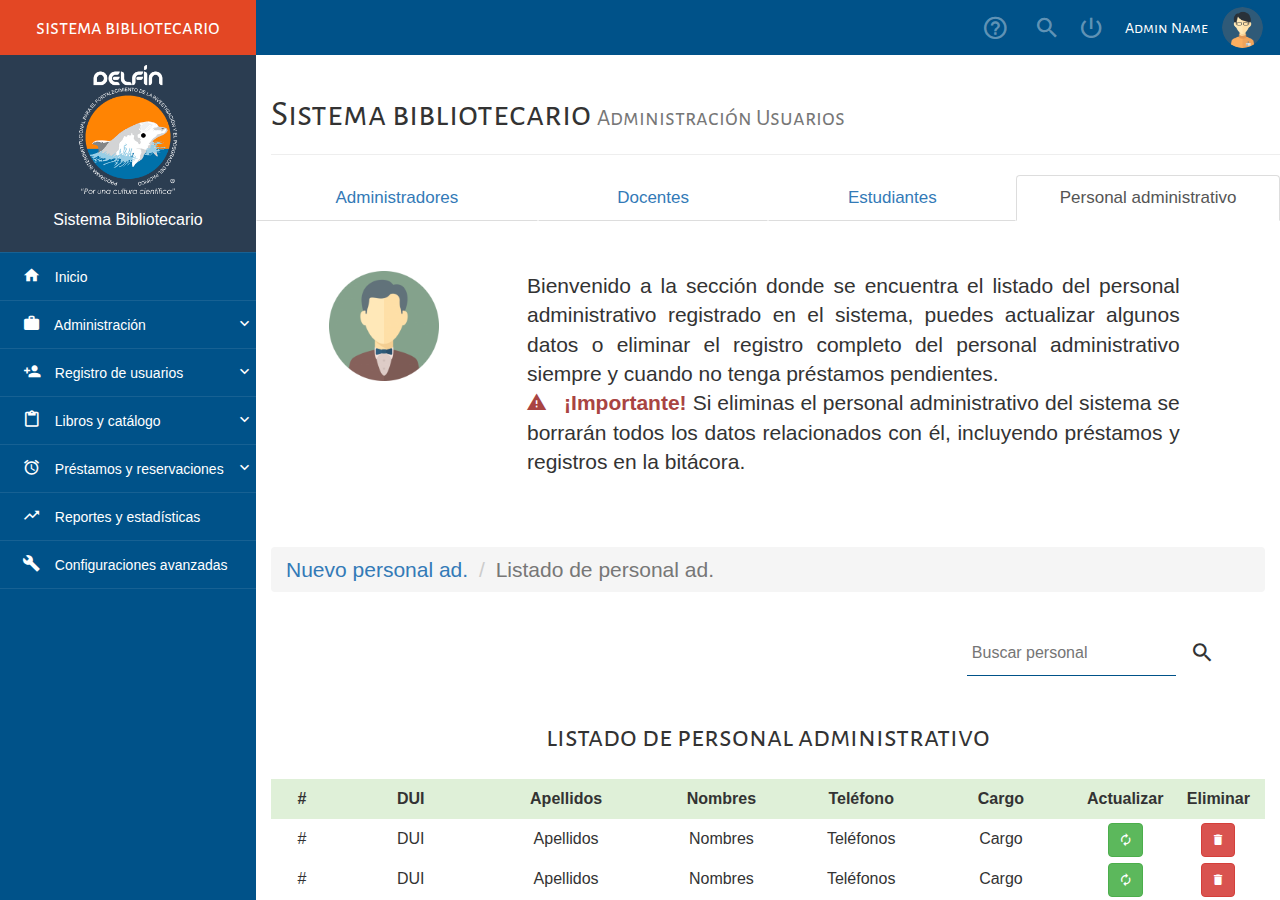
<file: listpersonal.html>
<!-- 
* Copyright 2016 Carlos Eduardo Alfaro Orellana
-->
<!DOCTYPE html>
<html lang="es">
<head>
    <title>Personal administrativo</title>
    <meta charset="UTF-8">
    <meta name="viewport" content="width=device-width, initial-scale=1">
    <link rel="Shortcut Icon" type="image/x-icon" href="assets/icons/book.ico" />
    <script src="js/sweet-alert.min.js"></script>
    <link rel="stylesheet" href="css/sweet-alert.css">
    <link rel="stylesheet" href="css/material-design-iconic-font.min.css">
    <link rel="stylesheet" href="css/normalize.css">
    <link rel="stylesheet" href="css/bootstrap.min.css">
    <link rel="stylesheet" href="css/jquery.mCustomScrollbar.css">
    <link rel="stylesheet" href="css/style.css">
    <script src="//ajax.googleapis.com/ajax/libs/jquery/1.11.2/jquery.min.js"></script>
    <script>window.jQuery || document.write('<script src="js/jquery-1.11.2.min.js"><\/script>')</script>
    <script src="js/modernizr.js"></script>
    <script src="js/bootstrap.min.js"></script>
    <script src="js/jquery.mCustomScrollbar.concat.min.js"></script>
    <script src="js/main.js"></script>
</head>
<body>
    <div class="navbar-lateral full-reset">
        <div class="visible-xs font-movile-menu mobile-menu-button"></div>
        <div class="full-reset container-menu-movile custom-scroll-containers">
            <div class="logo full-reset all-tittles">
                <i class="visible-xs zmdi zmdi-close pull-left mobile-menu-button" style="line-height: 55px; cursor: pointer; padding: 0 10px; margin-left: 7px;"></i> 
                sistema bibliotecario
            </div>
            <div class="full-reset" style="background-color:#2B3D51; padding: 10px 0; color:#fff;">
                <figure>
                    <img src="assets/img/logo.png" alt="Biblioteca" class="img-responsive center-box" style="width:55%;">
                </figure>
                <p class="text-center" style="padding-top: 15px;">Sistema Bibliotecario</p>
            </div>
            <div class="full-reset nav-lateral-list-menu">
                <ul class="list-unstyled">
                    <li><a href="home.html"><i class="zmdi zmdi-home zmdi-hc-fw"></i>&nbsp;&nbsp; Inicio</a></li>
                    <li>
                        <div class="dropdown-menu-button"><i class="zmdi zmdi-case zmdi-hc-fw"></i>&nbsp;&nbsp; Administración <i class="zmdi zmdi-chevron-down pull-right zmdi-hc-fw"></i></div>
                        <ul class="list-unstyled">
                            <li><a href="institution.html"><i class="zmdi zmdi-balance zmdi-hc-fw"></i>&nbsp;&nbsp; Datos institución</a></li>
                            <li><a href="provider.html"><i class="zmdi zmdi-truck zmdi-hc-fw"></i>&nbsp;&nbsp; Nuevo proveedor</a></li>
                            <li><a href="category.html"><i class="zmdi zmdi-bookmark-outline zmdi-hc-fw"></i>&nbsp;&nbsp; Nueva categoría</a></li>
                            <li><a href="section.html"><i class="zmdi zmdi-assignment-account zmdi-hc-fw"></i>&nbsp;&nbsp; Nueva sección</a></li>
                        </ul>
                    </li>
                    <li>
                        <div class="dropdown-menu-button"><i class="zmdi zmdi-account-add zmdi-hc-fw"></i>&nbsp;&nbsp; Registro de usuarios <i class="zmdi zmdi-chevron-down pull-right zmdi-hc-fw"></i></div>
                        <ul class="list-unstyled">
                            <li><a href="admin.html"><i class="zmdi zmdi-face zmdi-hc-fw"></i>&nbsp;&nbsp; Nuevo administrador</a></li>
                            <li><a href="teacher.html"><i class="zmdi zmdi-male-alt zmdi-hc-fw"></i>&nbsp;&nbsp; Nuevo docente</a></li>
                            <li><a href="student.html"><i class="zmdi zmdi-accounts zmdi-hc-fw"></i>&nbsp;&nbsp; Nuevo estudiante</a></li>
                            <li><a href="personal.html"><i class="zmdi zmdi-male-female zmdi-hc-fw"></i>&nbsp;&nbsp; Nuevo personal administrativo</a></li>
                        </ul>
                    </li>
                    <li>
                        <div class="dropdown-menu-button"><i class="zmdi zmdi-assignment-o zmdi-hc-fw"></i>&nbsp;&nbsp; Libros y catálogo <i class="zmdi zmdi-chevron-down pull-right zmdi-hc-fw"></i></div>
                        <ul class="list-unstyled">
                            <li><a href="book.html"><i class="zmdi zmdi-book zmdi-hc-fw"></i>&nbsp;&nbsp; Nuevo libro</a></li>
                            <li><a href="catalog.html"><i class="zmdi zmdi-bookmark-outline zmdi-hc-fw"></i>&nbsp;&nbsp; Catálogo</a></li>
                        </ul>
                    </li>
                    <li>
                        <div class="dropdown-menu-button"><i class="zmdi zmdi-alarm zmdi-hc-fw"></i>&nbsp;&nbsp; Préstamos y reservaciones <i class="zmdi zmdi-chevron-down pull-right zmdi-hc-fw"></i></div>
                        <ul class="list-unstyled">
                            <li><a href="loan.html"><i class="zmdi zmdi-calendar zmdi-hc-fw"></i>&nbsp;&nbsp; Todos los préstamos</a></li>
                            <li>
                                <a href="loanpending.html"><i class="zmdi zmdi-time-restore zmdi-hc-fw"></i>&nbsp;&nbsp; Devoluciones pendientes <span class="label label-danger pull-right label-mhover">7</span></a>
                            </li>
                            <li>
                                <a href="loanreservation.html"><i class="zmdi zmdi-timer zmdi-hc-fw"></i>&nbsp;&nbsp; Reservaciones <span class="label label-danger pull-right label-mhover">7</span></a>
                            </li>
                        </ul>
                    </li>
                    <li><a href="report.html"><i class="zmdi zmdi-trending-up zmdi-hc-fw"></i>&nbsp;&nbsp; Reportes y estadísticas</a></li>
                    <li><a href="advancesettings.html"><i class="zmdi zmdi-wrench zmdi-hc-fw"></i>&nbsp;&nbsp; Configuraciones avanzadas</a></li>
                </ul>
            </div>
        </div>
    </div>
    <div class="content-page-container full-reset custom-scroll-containers">
        <nav class="navbar-user-top full-reset">
            <ul class="list-unstyled full-reset">
                <figure>
                   <img src="assets/img/user01.png" alt="user-picture" class="img-responsive img-circle center-box">
                </figure>
                <li style="color:#fff; cursor:default;">
                    <span class="all-tittles">Admin Name</span>
                </li>
                <li  class="tooltips-general exit-system-button" data-href="index.html" data-placement="bottom" title="Salir del sistema">
                    <i class="zmdi zmdi-power"></i>
                </li>
                <li  class="tooltips-general search-book-button" data-href="searchbook.html" data-placement="bottom" title="Buscar libro">
                    <i class="zmdi zmdi-search"></i>
                </li>
                <li  class="tooltips-general btn-help" data-placement="bottom" title="Ayuda">
                    <i class="zmdi zmdi-help-outline zmdi-hc-fw"></i>
                </li>
                <li class="mobile-menu-button visible-xs" style="float: left !important;">
                    <i class="zmdi zmdi-menu"></i>
                </li>
            </ul>
        </nav>
        <div class="container">
            <div class="page-header">
              <h1 class="all-tittles">Sistema bibliotecario <small>Administración Usuarios</small></h1>
            </div>
        </div>
        <div class="conteiner-fluid">
            <ul class="nav nav-tabs nav-justified"  style="font-size: 17px;">
                <li role="presentation"><a href="admin.html">Administradores</a></li>
                <li role="presentation"><a href="teacher.html">Docentes</a></li>
                <li role="presentation"><a href="student.html">Estudiantes</a></li>
                <li role="presentation" class="active"><a href="personal.html">Personal administrativo</a></li>
            </ul>
        </div>
        <div class="container-fluid"  style="margin: 50px 0;">
            <div class="row">
                <div class="col-xs-12 col-sm-4 col-md-3">
                    <img src="assets/img/user05.png" alt="user" class="img-responsive center-box" style="max-width: 110px;">
                </div>
                <div class="col-xs-12 col-sm-8 col-md-8 text-justify lead">
                    Bienvenido a la sección donde se encuentra el listado del personal administrativo registrado en el sistema, puedes actualizar algunos datos  o eliminar el registro completo del personal administrativo siempre y cuando no tenga préstamos pendientes.<br>
                    <strong class="text-danger"><i class="zmdi zmdi-alert-triangle"></i> &nbsp; ¡Importante! </strong>Si eliminas el personal administrativo del sistema se borrarán todos los datos relacionados con él, incluyendo préstamos y registros en la bitácora.
                </div>
            </div>
        </div>
        <div class="container-fluid">
            <div class="row">
                <div class="col-xs-12 lead">
                    <ol class="breadcrumb">
                        <li><a href="personal.html">Nuevo personal ad.</a></li>
                        <li class="active">Listado de personal ad.</li>
                    </ol>
                </div>
            </div>
        </div>
        <div class="container-fluid">
            <form class="pull-right" style="width: 30% !important;" autocomplete="off">
                <div class="group-material">
                    <input type="search" style="display: inline-block !important; width: 70%;" class="material-control tooltips-general" placeholder="Buscar personal" required="" pattern="[a-zA-ZáéíóúÁÉÍÓÚ ]{1,50}" maxlength="50" data-toggle="tooltip" data-placement="top" title="Escribe los nombres, sin los apellidos">
                    <button class="btn" style="margin: 0; height: 43px; background-color: transparent !important;">
                        <i class="zmdi zmdi-search" style="font-size: 25px;"></i>
                    </button>
                </div>
            </form>
            <h2 class="text-center all-tittles" style="clear: both; margin: 25px 0;">listado de personal administrativo</h2>
            <div class="table-responsive">
                <div class="div-table" style="margin:0 !important;">
                    <div class="div-table-row div-table-row-list" style="background-color:#DFF0D8; font-weight:bold;">
                        <div class="div-table-cell" style="width: 6%;">#</div>
                        <div class="div-table-cell" style="width: 15%;">DUI</div>
                        <div class="div-table-cell" style="width: 15%;">Apellidos</div>
                        <div class="div-table-cell" style="width: 15%;">Nombres</div>
                        <div class="div-table-cell" style="width: 12%;">Teléfono</div>
                        <div class="div-table-cell" style="width: 15%;">Cargo</div>
                        <div class="div-table-cell" style="width: 9%;">Actualizar</div>
                        <div class="div-table-cell" style="width: 9%;">Eliminar</div>
                    </div>
                </div>
                <div class="table-responsive">
                    <div class="div-table" style="margin:0 !important;">
                        <div class="div-table-row div-table-row-list">
                            <div class="div-table-cell" style="width: 6%;">#</div>
                            <div class="div-table-cell" style="width: 15%;">DUI</div>
                            <div class="div-table-cell" style="width: 15%;">Apellidos</div>
                            <div class="div-table-cell" style="width: 15%;">Nombres</div>
                            <div class="div-table-cell" style="width: 12%;">Teléfonos</div>
                            <div class="div-table-cell" style="width: 15%;">Cargo</div>
                            <div class="div-table-cell" style="width: 9%;">
                                <button class="btn btn-success"><i class="zmdi zmdi-refresh"></i></button>
                            </div>
                            <div class="div-table-cell" style="width: 9%;">
                                <button class="btn btn-danger"><i class="zmdi zmdi-delete"></i></button>
                            </div>
                        </div>
                    </div>
                </div>
                <div class="table-responsive">
                    <div class="div-table" style="margin:0 !important;">
                        <div class="div-table-row div-table-row-list">
                            <div class="div-table-cell" style="width: 6%;">#</div>
                            <div class="div-table-cell" style="width: 15%;">DUI</div>
                            <div class="div-table-cell" style="width: 15%;">Apellidos</div>
                            <div class="div-table-cell" style="width: 15%;">Nombres</div>
                            <div class="div-table-cell" style="width: 12%;">Teléfonos</div>
                            <div class="div-table-cell" style="width: 15%;">Cargo</div>
                            <div class="div-table-cell" style="width: 9%;">
                                <button class="btn btn-success"><i class="zmdi zmdi-refresh"></i></button>
                            </div>
                            <div class="div-table-cell" style="width: 9%;">
                                <button class="btn btn-danger"><i class="zmdi zmdi-delete"></i></button>
                            </div>
                        </div>
                    </div>
                </div>
                <div class="table-responsive">
                    <div class="div-table" style="margin:0 !important;">
                        <div class="div-table-row div-table-row-list">
                            <div class="div-table-cell" style="width: 6%;">#</div>
                            <div class="div-table-cell" style="width: 15%;">DUI</div>
                            <div class="div-table-cell" style="width: 15%;">Apellidos</div>
                            <div class="div-table-cell" style="width: 15%;">Nombres</div>
                            <div class="div-table-cell" style="width: 12%;">Teléfonos</div>
                            <div class="div-table-cell" style="width: 15%;">Cargo</div>
                            <div class="div-table-cell" style="width: 9%;">
                                <button class="btn btn-success"><i class="zmdi zmdi-refresh"></i></button>
                            </div>
                            <div class="div-table-cell" style="width: 9%;">
                                <button class="btn btn-danger"><i class="zmdi zmdi-delete"></i></button>
                            </div>
                        </div>
                    </div>
                </div>
                <div class="table-responsive">
                    <div class="div-table" style="margin:0 !important;">
                        <div class="div-table-row div-table-row-list">
                            <div class="div-table-cell" style="width: 6%;">#</div>
                            <div class="div-table-cell" style="width: 15%;">DUI</div>
                            <div class="div-table-cell" style="width: 15%;">Apellidos</div>
                            <div class="div-table-cell" style="width: 15%;">Nombres</div>
                            <div class="div-table-cell" style="width: 12%;">Teléfonos</div>
                            <div class="div-table-cell" style="width: 15%;">Cargo</div>
                            <div class="div-table-cell" style="width: 9%;">
                                <button class="btn btn-success"><i class="zmdi zmdi-refresh"></i></button>
                            </div>
                            <div class="div-table-cell" style="width: 9%;">
                                <button class="btn btn-danger"><i class="zmdi zmdi-delete"></i></button>
                            </div>
                        </div>
                    </div>
                </div>
                <div class="table-responsive">
                    <div class="div-table" style="margin:0 !important;">
                        <div class="div-table-row div-table-row-list">
                            <div class="div-table-cell" style="width: 6%;">#</div>
                            <div class="div-table-cell" style="width: 15%;">DUI</div>
                            <div class="div-table-cell" style="width: 15%;">Apellidos</div>
                            <div class="div-table-cell" style="width: 15%;">Nombres</div>
                            <div class="div-table-cell" style="width: 12%;">Teléfonos</div>
                            <div class="div-table-cell" style="width: 15%;">Cargo</div>
                            <div class="div-table-cell" style="width: 9%;">
                                <button class="btn btn-success"><i class="zmdi zmdi-refresh"></i></button>
                            </div>
                            <div class="div-table-cell" style="width: 9%;">
                                <button class="btn btn-danger"><i class="zmdi zmdi-delete"></i></button>
                            </div>
                        </div>
                    </div>
                </div>
            </div>
        </div>
        <div class="modal fade" tabindex="-1" role="dialog" id="ModalHelp">
          <div class="modal-dialog modal-lg">
            <div class="modal-content">
                <div class="modal-header">
                    <button type="button" class="close" data-dismiss="modal" aria-label="Close"><span aria-hidden="true">&times;</span></button>
                    <h4 class="modal-title text-center all-tittles">ayuda del sistema</h4>
                </div>
                <div class="modal-body">
                    Lorem ipsum dolor sit amet, consectetur adipisicing elit. Inventore dignissimos qui molestias ipsum officiis unde aliquid consequatur, accusamus delectus asperiores sunt. Quibusdam veniam ipsa accusamus error. Animi mollitia corporis iusto.
                </div>
                <div class="modal-footer">
                    <button type="button" class="btn btn-primary" data-dismiss="modal"><i class="zmdi zmdi-thumb-up"></i> &nbsp; De acuerdo</button>
                </div>
            </div>
          </div>
        </div>
        <footer class="footer full-reset">
            <div class="container-fluid">
                <div class="row">
                    <div class="col-xs-12 col-sm-6">
                        <h4 class="all-tittles">Acerca de</h4>
                        <p>
                            Lorem ipsum dolor sit amet, consectetur adipisicing elit. Aliquam quam dicta et, ipsum quo. Est saepe deserunt, adipisci eos id cum, ducimus rem, dolores enim laudantium eum repudiandae temporibus sapiente.
                        </p>
                    </div>
                    <div class="col-xs-12 col-sm-6">
                        <h4 class="all-tittles">Desarrollador</h4>
                        <ul class="list-unstyled">
                            <li><i class="zmdi zmdi-check zmdi-hc-fw"></i>&nbsp; Carlos Alfaro <i class="zmdi zmdi-facebook zmdi-hc-fw footer-social"></i><i class="zmdi zmdi-twitter zmdi-hc-fw footer-social"></i></li>
                        </ul>
                    </div>
                </div>
            </div>
            <div class="footer-copyright full-reset all-tittles">© 2016 Carlos Alfaro</div>
        </footer>
    </div>
</body>
</html>
</file>
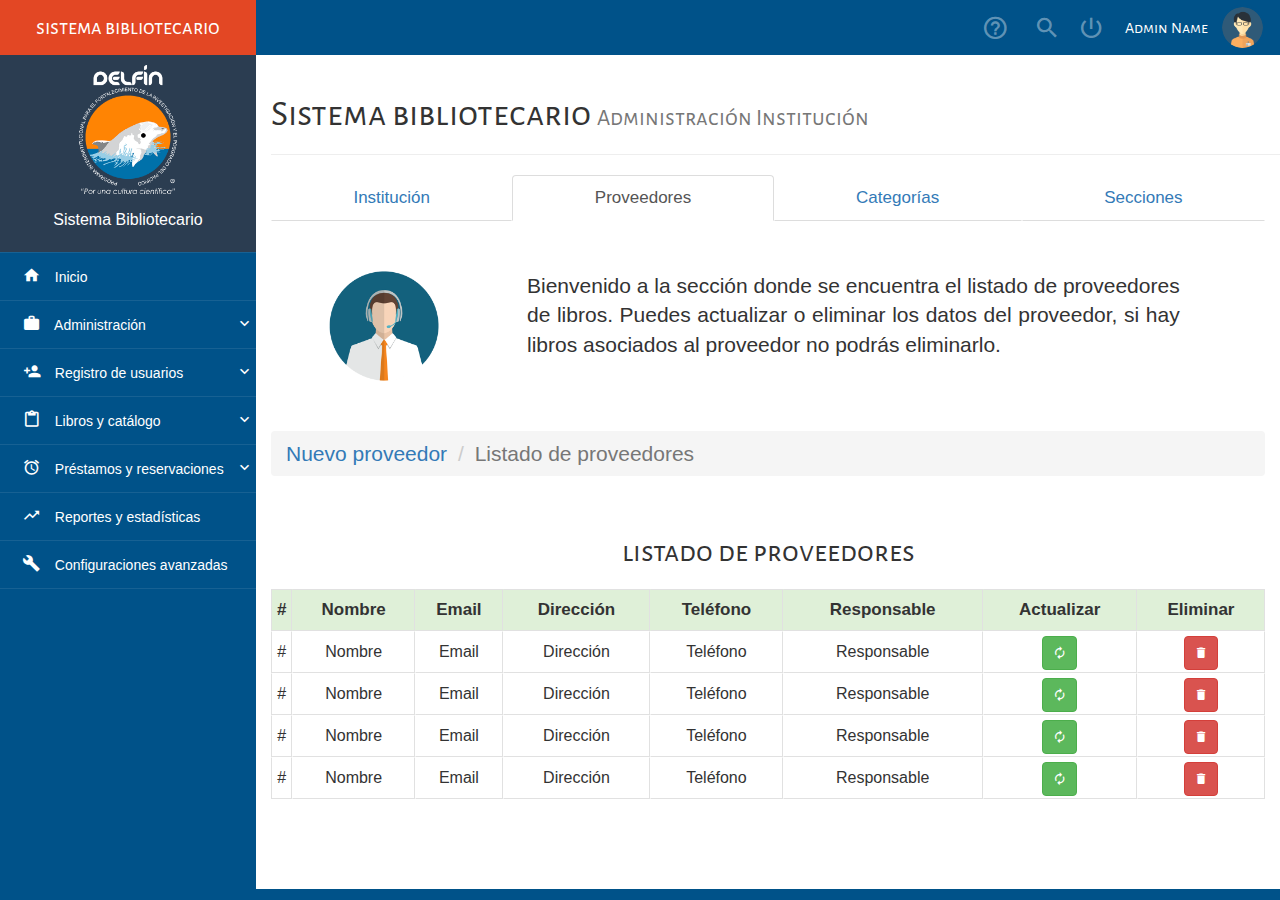
<file: listprovider.html>
<!-- 
* Copyright 2016 Carlos Eduardo Alfaro Orellana
-->
<!DOCTYPE html>
<html lang="es">
<head>
    <title>Proveedores</title>
    <meta charset="UTF-8">
    <meta name="viewport" content="width=device-width, initial-scale=1">
    <link rel="Shortcut Icon" type="image/x-icon" href="assets/icons/book.ico" />
    <script src="js/sweet-alert.min.js"></script>
    <link rel="stylesheet" href="css/sweet-alert.css">
    <link rel="stylesheet" href="css/material-design-iconic-font.min.css">
    <link rel="stylesheet" href="css/normalize.css">
    <link rel="stylesheet" href="css/bootstrap.min.css">
    <link rel="stylesheet" href="css/jquery.mCustomScrollbar.css">
    <link rel="stylesheet" href="css/style.css">
    <script src="//ajax.googleapis.com/ajax/libs/jquery/1.11.2/jquery.min.js"></script>
    <script>window.jQuery || document.write('<script src="js/jquery-1.11.2.min.js"><\/script>')</script>
    <script src="js/modernizr.js"></script>
    <script src="js/bootstrap.min.js"></script>
    <script src="js/jquery.mCustomScrollbar.concat.min.js"></script>
    <script src="js/main.js"></script>
</head>
<body>
    <div class="navbar-lateral full-reset">
        <div class="visible-xs font-movile-menu mobile-menu-button"></div>
        <div class="full-reset container-menu-movile custom-scroll-containers">
            <div class="logo full-reset all-tittles">
                <i class="visible-xs zmdi zmdi-close pull-left mobile-menu-button" style="line-height: 55px; cursor: pointer; padding: 0 10px; margin-left: 7px;"></i> 
                sistema bibliotecario
            </div>
            <div class="full-reset" style="background-color:#2B3D51; padding: 10px 0; color:#fff;">
                <figure>
                    <img src="assets/img/logo.png" alt="Biblioteca" class="img-responsive center-box" style="width:55%;">
                </figure>
                <p class="text-center" style="padding-top: 15px;">Sistema Bibliotecario</p>
            </div>
            <div class="full-reset nav-lateral-list-menu">
                <ul class="list-unstyled">
                    <li><a href="home.html"><i class="zmdi zmdi-home zmdi-hc-fw"></i>&nbsp;&nbsp; Inicio</a></li>
                    <li>
                        <div class="dropdown-menu-button"><i class="zmdi zmdi-case zmdi-hc-fw"></i>&nbsp;&nbsp; Administración <i class="zmdi zmdi-chevron-down pull-right zmdi-hc-fw"></i></div>
                        <ul class="list-unstyled">
                            <li><a href="institution.html"><i class="zmdi zmdi-balance zmdi-hc-fw"></i>&nbsp;&nbsp; Datos institución</a></li>
                            <li><a href="provider.html"><i class="zmdi zmdi-truck zmdi-hc-fw"></i>&nbsp;&nbsp; Nuevo proveedor</a></li>
                            <li><a href="category.html"><i class="zmdi zmdi-bookmark-outline zmdi-hc-fw"></i>&nbsp;&nbsp; Nueva categoría</a></li>
                            <li><a href="section.html"><i class="zmdi zmdi-assignment-account zmdi-hc-fw"></i>&nbsp;&nbsp; Nueva sección</a></li>
                        </ul>
                    </li>
                    <li>
                        <div class="dropdown-menu-button"><i class="zmdi zmdi-account-add zmdi-hc-fw"></i>&nbsp;&nbsp; Registro de usuarios <i class="zmdi zmdi-chevron-down pull-right zmdi-hc-fw"></i></div>
                        <ul class="list-unstyled">
                            <li><a href="admin.html"><i class="zmdi zmdi-face zmdi-hc-fw"></i>&nbsp;&nbsp; Nuevo administrador</a></li>
                            <li><a href="teacher.html"><i class="zmdi zmdi-male-alt zmdi-hc-fw"></i>&nbsp;&nbsp; Nuevo docente</a></li>
                            <li><a href="student.html"><i class="zmdi zmdi-accounts zmdi-hc-fw"></i>&nbsp;&nbsp; Nuevo estudiante</a></li>
                            <li><a href="personal.html"><i class="zmdi zmdi-male-female zmdi-hc-fw"></i>&nbsp;&nbsp; Nuevo personal administrativo</a></li>
                        </ul>
                    </li>
                    <li>
                        <div class="dropdown-menu-button"><i class="zmdi zmdi-assignment-o zmdi-hc-fw"></i>&nbsp;&nbsp; Libros y catálogo <i class="zmdi zmdi-chevron-down pull-right zmdi-hc-fw"></i></div>
                        <ul class="list-unstyled">
                            <li><a href="book.html"><i class="zmdi zmdi-book zmdi-hc-fw"></i>&nbsp;&nbsp; Nuevo libro</a></li>
                            <li><a href="catalog.html"><i class="zmdi zmdi-bookmark-outline zmdi-hc-fw"></i>&nbsp;&nbsp; Catálogo</a></li>
                        </ul>
                    </li>
                    <li>
                        <div class="dropdown-menu-button"><i class="zmdi zmdi-alarm zmdi-hc-fw"></i>&nbsp;&nbsp; Préstamos y reservaciones <i class="zmdi zmdi-chevron-down pull-right zmdi-hc-fw"></i></div>
                        <ul class="list-unstyled">
                            <li><a href="loan.html"><i class="zmdi zmdi-calendar zmdi-hc-fw"></i>&nbsp;&nbsp; Todos los préstamos</a></li>
                            <li>
                                <a href="loanpending.html"><i class="zmdi zmdi-time-restore zmdi-hc-fw"></i>&nbsp;&nbsp; Devoluciones pendientes <span class="label label-danger pull-right label-mhover">7</span></a>
                            </li>
                            <li>
                                <a href="loanreservation.html"><i class="zmdi zmdi-timer zmdi-hc-fw"></i>&nbsp;&nbsp; Reservaciones <span class="label label-danger pull-right label-mhover">7</span></a>
                            </li>
                        </ul>
                    </li>
                    <li><a href="report.html"><i class="zmdi zmdi-trending-up zmdi-hc-fw"></i>&nbsp;&nbsp; Reportes y estadísticas</a></li>
                    <li><a href="advancesettings.html"><i class="zmdi zmdi-wrench zmdi-hc-fw"></i>&nbsp;&nbsp; Configuraciones avanzadas</a></li>
                </ul>
            </div>
        </div>
    </div>
    <div class="content-page-container full-reset custom-scroll-containers">
        <nav class="navbar-user-top full-reset">
            <ul class="list-unstyled full-reset">
                <figure>
                   <img src="assets/img/user01.png" alt="user-picture" class="img-responsive img-circle center-box">
                </figure>
                <li style="color:#fff; cursor:default;">
                    <span class="all-tittles">Admin Name</span>
                </li>
                <li  class="tooltips-general exit-system-button" data-href="index.html" data-placement="bottom" title="Salir del sistema">
                    <i class="zmdi zmdi-power"></i>
                </li>
                <li  class="tooltips-general search-book-button" data-href="searchbook.html" data-placement="bottom" title="Buscar libro">
                    <i class="zmdi zmdi-search"></i>
                </li>
                <li  class="tooltips-general btn-help" data-placement="bottom" title="Ayuda">
                    <i class="zmdi zmdi-help-outline zmdi-hc-fw"></i>
                </li>
                <li class="mobile-menu-button visible-xs" style="float: left !important;">
                    <i class="zmdi zmdi-menu"></i>
                </li>
            </ul>
        </nav>
        <div class="container">
            <div class="page-header">
              <h1 class="all-tittles">Sistema bibliotecario <small>Administración Institución</small></h1>
            </div>
        </div>
        <div class="container-fluid">
            <ul class="nav nav-tabs nav-justified"  style="font-size: 17px;">
              <li role="presentation"><a href="admininstitution.php">Institución</a></li>
              <li role="presentation" class="active"><a href="provider.html">Proveedores</a></li>
              <li role="presentation"><a href="category.html">Categorías</a></li>
              <li role="presentation"><a href="section.html">Secciones</a></li>
            </ul>
        </div>
        <div class="container-fluid"  style="margin: 50px 0;">
            <div class="row">
                <div class="col-xs-12 col-sm-4 col-md-3">
                    <img src="assets/img/user04.png" alt="user" class="img-responsive center-box" style="max-width: 110px;">
                </div>
                <div class="col-xs-12 col-sm-8 col-md-8 text-justify lead">
                    Bienvenido a la sección donde se encuentra el listado de proveedores de libros. Puedes actualizar o eliminar los datos del proveedor, si hay libros asociados al proveedor no podrás eliminarlo.
                </div>
            </div>
        </div>
        <div class="container-fluid">
            <div class="row">
                <div class="col-xs-12 lead">
                    <ol class="breadcrumb">
                      <li><a href="provider.html">Nuevo proveedor</a></li>
                      <li class="active">Listado de proveedores</li>
                    </ol>
                </div>
            </div>
        </div>
        <div class="container-fluid">
            <h2 class="text-center all-tittles">listado de proveedores</h2>
            <div class="div-table">
                <div class="div-table-row div-table-head">
                    <div class="div-table-cell">#</div>
                    <div class="div-table-cell">Nombre</div>
                    <div class="div-table-cell">Email</div>
                    <div class="div-table-cell">Dirección</div>
                    <div class="div-table-cell">Teléfono</div>
                    <div class="div-table-cell">Responsable</div>
                    <div class="div-table-cell">Actualizar</div>
                    <div class="div-table-cell">Eliminar</div>
                </div>
                <div class="div-table-row">
                    <div class="div-table-cell">#</div>
                    <div class="div-table-cell">Nombre</div>
                    <div class="div-table-cell">Email</div>
                    <div class="div-table-cell">Dirección</div>
                    <div class="div-table-cell">Teléfono</div>
                    <div class="div-table-cell">Responsable</div>
                    <div class="div-table-cell">
                        <button class="btn btn-success"><i class="zmdi zmdi-refresh"></i></button>
                    </div>
                    <div class="div-table-cell">
                        <button class="btn btn-danger"><i class="zmdi zmdi-delete"></i></button>
                    </div>
                </div>
                <div class="div-table-row">
                    <div class="div-table-cell">#</div>
                    <div class="div-table-cell">Nombre</div>
                    <div class="div-table-cell">Email</div>
                    <div class="div-table-cell">Dirección</div>
                    <div class="div-table-cell">Teléfono</div>
                    <div class="div-table-cell">Responsable</div>
                    <div class="div-table-cell">
                        <button class="btn btn-success"><i class="zmdi zmdi-refresh"></i></button>
                    </div>
                    <div class="div-table-cell">
                        <button class="btn btn-danger"><i class="zmdi zmdi-delete"></i></button>
                    </div>
                </div>
                <div class="div-table-row">
                    <div class="div-table-cell">#</div>
                    <div class="div-table-cell">Nombre</div>
                    <div class="div-table-cell">Email</div>
                    <div class="div-table-cell">Dirección</div>
                    <div class="div-table-cell">Teléfono</div>
                    <div class="div-table-cell">Responsable</div>
                    <div class="div-table-cell">
                        <button class="btn btn-success"><i class="zmdi zmdi-refresh"></i></button>
                    </div>
                    <div class="div-table-cell">
                        <button class="btn btn-danger"><i class="zmdi zmdi-delete"></i></button>
                    </div>
                </div>
                <div class="div-table-row">
                    <div class="div-table-cell">#</div>
                    <div class="div-table-cell">Nombre</div>
                    <div class="div-table-cell">Email</div>
                    <div class="div-table-cell">Dirección</div>
                    <div class="div-table-cell">Teléfono</div>
                    <div class="div-table-cell">Responsable</div>
                    <div class="div-table-cell">
                        <button class="btn btn-success"><i class="zmdi zmdi-refresh"></i></button>
                    </div>
                    <div class="div-table-cell">
                        <button class="btn btn-danger"><i class="zmdi zmdi-delete"></i></button>
                    </div>
                </div>
            </div>
        </div>
        <div class="modal fade" tabindex="-1" role="dialog" id="ModalHelp">
          <div class="modal-dialog modal-lg">
            <div class="modal-content">
                <div class="modal-header">
                    <button type="button" class="close" data-dismiss="modal" aria-label="Close"><span aria-hidden="true">&times;</span></button>
                    <h4 class="modal-title text-center all-tittles">ayuda del sistema</h4>
                </div>
                <div class="modal-body">
                    Lorem ipsum dolor sit amet, consectetur adipisicing elit. Inventore dignissimos qui molestias ipsum officiis unde aliquid consequatur, accusamus delectus asperiores sunt. Quibusdam veniam ipsa accusamus error. Animi mollitia corporis iusto.
                </div>
                <div class="modal-footer">
                    <button type="button" class="btn btn-primary" data-dismiss="modal"><i class="zmdi zmdi-thumb-up"></i> &nbsp; De acuerdo</button>
                </div>
            </div>
          </div>
        </div>
        <footer class="footer full-reset">
            <div class="container-fluid">
                <div class="row">
                    <div class="col-xs-12 col-sm-6">
                        <h4 class="all-tittles">Acerca de</h4>
                        <p>
                            Lorem ipsum dolor sit amet, consectetur adipisicing elit. Aliquam quam dicta et, ipsum quo. Est saepe deserunt, adipisci eos id cum, ducimus rem, dolores enim laudantium eum repudiandae temporibus sapiente.
                        </p>
                    </div>
                    <div class="col-xs-12 col-sm-6">
                        <h4 class="all-tittles">Desarrollador</h4>
                        <ul class="list-unstyled">
                            <li><i class="zmdi zmdi-check zmdi-hc-fw"></i>&nbsp; Carlos Alfaro <i class="zmdi zmdi-facebook zmdi-hc-fw footer-social"></i><i class="zmdi zmdi-twitter zmdi-hc-fw footer-social"></i></li>
                        </ul>
                    </div>
                </div>
            </div>
            <div class="footer-copyright full-reset all-tittles">© 2016 Carlos Alfaro</div>
        </footer>
    </div>
</body>
</html>
</file>
<file: css/sweet-alert.css>
body.stop-scrolling{height:100%;overflow:hidden}.sweet-overlay{background-color:#000;-ms-filter:"progid:DXImageTransform.Microsoft.Alpha(Opacity=40)";background-color:rgba(0,0,0,.4);position:fixed;left:0;right:0;top:0;bottom:0;display:none;z-index:9999}.sweet-alert{background-color:#fff;width:478px;padding:17px;border-radius:5px;text-align:center;position:fixed;left:50%;top:50%;margin-left:-256px;margin-top:-200px;overflow:hidden;display:none;z-index:99999}@media all and (max-width:540px){.sweet-alert{width:auto;margin-left:0;margin-right:0;left:15px;right:15px}}.sweet-alert h2{color:#575757;font-size:30px;text-align:center;font-weight:600;text-transform:none;position:relative;margin:25px 0;padding:0;line-height:40px;display:block}.sweet-alert p{color:#333;font-size:16px;font-weight:300;position:relative;text-align:inherit;float:none;margin:0;padding:0;line-height:normal}.sweet-alert fieldset{border:none;position:relative}.sweet-alert .sa-error-container{background-color:#f1f1f1;margin-left:-17px;margin-right:-17px;overflow:hidden;padding:0 10px;max-height:0;webkit-transition:padding .15s,max-height .15s;transition:padding .15s,max-height .15s}.sweet-alert .sa-error-container.show{padding:10px 0;max-height:100px;webkit-transition:padding .2s,max-height .2s;transition:padding .25s,max-height .25s}.sweet-alert .sa-error-container .icon{display:inline-block;width:24px;height:24px;border-radius:50%;background-color:#ea7d7d;color:#fff;line-height:24px;text-align:center;margin-right:3px}.sweet-alert .sa-error-container p{display:inline-block}.sweet-alert .sa-input-error{position:absolute;top:29px;right:26px;width:20px;height:20px;opacity:0;-webkit-transform:scale(.5);transform:scale(.5);-webkit-transform-origin:50% 50%;transform-origin:50% 50%;-webkit-transition:all .1s;transition:all .1s}.sweet-alert .sa-input-error::after,.sweet-alert .sa-input-error::before{content:"";width:20px;height:6px;background-color:#f06e57;border-radius:3px;position:absolute;top:50%;margin-top:-4px;left:50%;margin-left:-9px}.sweet-alert .sa-input-error::before{-webkit-transform:rotate(-45deg);transform:rotate(-45deg)}.sweet-alert .sa-input-error::after{-webkit-transform:rotate(45deg);transform:rotate(45deg)}.sweet-alert .sa-input-error.show{opacity:1;-webkit-transform:scale(1);transform:scale(1)}.sweet-alert input{width:100%;box-sizing:border-box;border-radius:3px;border:1px solid #d7d7d7;height:43px;margin-top:10px;margin-bottom:17px;font-size:18px;box-shadow:inset 0 1px 1px rgba(0,0,0,.06);padding:0 12px;display:none;-webkit-transition:all .3s;transition:all .3s}.sweet-alert input:focus{outline:0;box-shadow:0 0 3px #c4e6f5;border:1px solid #b4dbed}.sweet-alert.show-input input{display:block}.sweet-alert button{background-color:#AEDEF4;color:#fff;border:none;box-shadow:none;font-size:17px;font-weight:500;-webkit-border-radius:4px;border-radius:5px;padding:10px 32px;margin:26px 5px 0;cursor:pointer}.sweet-alert button:focus{outline:0;box-shadow:0 0 2px rgba(128,179,235,.5),inset 0 0 0 1px rgba(0,0,0,.05)}.sweet-alert button:hover{background-color:#a1d9f2}.sweet-alert button:active{background-color:#81ccee}.sweet-alert button.cancel{background-color:#D0D0D0}.sweet-alert button.cancel:hover{background-color:#c8c8c8}.sweet-alert button.cancel:active{background-color:#b6b6b6}.sweet-alert button.cancel:focus{box-shadow:rgba(197,205,211,.8) 0 0 2px,rgba(0,0,0,.0470588) 0 0 0 1px inset!important}.sweet-alert button::-moz-focus-inner{border:0}.sweet-alert[data-has-cancel-button=false] button{box-shadow:none!important}.sweet-alert[data-has-confirm-button=false][data-has-cancel-button=false]{padding-bottom:40px}.sweet-alert .sa-icon{width:80px;height:80px;border:4px solid gray;-webkit-border-radius:40px;border-radius:50%;margin:20px auto;padding:0;position:relative;box-sizing:content-box}.sweet-alert .sa-icon.sa-error{border-color:#F27474}.sweet-alert .sa-icon.sa-error .sa-x-mark{position:relative;display:block}.sweet-alert .sa-icon.sa-error .sa-line{position:absolute;height:5px;width:47px;background-color:#F27474;display:block;top:37px;border-radius:2px}.sweet-alert .sa-icon.sa-error .sa-line.sa-left{-webkit-transform:rotate(45deg);transform:rotate(45deg);left:17px}.sweet-alert .sa-icon.sa-error .sa-line.sa-right{-webkit-transform:rotate(-45deg);transform:rotate(-45deg);right:16px}.sweet-alert .sa-icon.sa-warning{border-color:#F8BB86}.sweet-alert .sa-icon.sa-warning .sa-body{position:absolute;width:5px;height:47px;left:50%;top:10px;-webkit-border-radius:2px;border-radius:2px;margin-left:-2px;background-color:#F8BB86}.sweet-alert .sa-icon.sa-warning .sa-dot{position:absolute;width:7px;height:7px;-webkit-border-radius:50%;border-radius:50%;margin-left:-3px;left:50%;bottom:10px;background-color:#F8BB86}.sweet-alert .sa-icon.sa-info{border-color:#C9DAE1}.sweet-alert .sa-icon.sa-info::before{content:"";position:absolute;width:5px;height:29px;left:50%;bottom:17px;border-radius:2px;margin-left:-2px;background-color:#C9DAE1}.sweet-alert .sa-icon.sa-info::after{content:"";position:absolute;width:7px;height:7px;border-radius:50%;margin-left:-3px;top:19px;background-color:#C9DAE1}.sweet-alert .sa-icon.sa-success{border-color:#A5DC86}.sweet-alert .sa-icon.sa-success::after,.sweet-alert .sa-icon.sa-success::before{content:'';position:absolute;width:60px;height:120px;background:#fff;-webkit-transform:rotate(45deg);transform:rotate(45deg)}.sweet-alert .sa-icon.sa-success::before{-webkit-border-radius:120px 0 0 120px;border-radius:120px 0 0 120px;top:-7px;left:-33px;-webkit-transform:rotate(-45deg);transform:rotate(-45deg);-webkit-transform-origin:60px 60px;transform-origin:60px 60px}.sweet-alert .sa-icon.sa-success::after{-webkit-border-radius:0 120px 120px 0;border-radius:0 120px 120px 0;top:-11px;left:30px;-webkit-transform:rotate(-45deg);transform:rotate(-45deg);-webkit-transform-origin:0 60px;transform-origin:0 60px}.sweet-alert .sa-icon.sa-success .sa-placeholder{width:80px;height:80px;border:4px solid rgba(165,220,134,.2);-webkit-border-radius:40px;border-radius:50%;box-sizing:content-box;position:absolute;left:-4px;top:-4px;z-index:2}.sweet-alert .sa-icon.sa-success .sa-fix{width:5px;height:90px;background-color:#fff;position:absolute;left:28px;top:8px;z-index:1;-webkit-transform:rotate(-45deg);transform:rotate(-45deg)}.sweet-alert .sa-icon.sa-success .sa-line{height:5px;background-color:#A5DC86;display:block;border-radius:2px;position:absolute;z-index:2}.sweet-alert .sa-icon.sa-success .sa-line.sa-tip{width:25px;left:14px;top:46px;-webkit-transform:rotate(45deg);transform:rotate(45deg)}.sweet-alert .sa-icon.sa-success .sa-line.sa-long{width:47px;right:8px;top:38px;-webkit-transform:rotate(-45deg);transform:rotate(-45deg)}.sweet-alert .sa-icon.sa-custom{background-size:contain;border-radius:0;border:none;background-position:center center;background-repeat:no-repeat}@-webkit-keyframes showSweetAlert{0%{transform:scale(.7);-webkit-transform:scale(.7)}45%{transform:scale(1.05);-webkit-transform:scale(1.05)}80%{transform:scale(.95);-webkit-transform:scale(.95)}100%{transform:scale(1);-webkit-transform:scale(1)}}@keyframes showSweetAlert{0%{transform:scale(.7);-webkit-transform:scale(.7)}45%{transform:scale(1.05);-webkit-transform:scale(1.05)}80%{transform:scale(.95);-webkit-transform:scale(.95)}100%{transform:scale(1);-webkit-transform:scale(1)}}@-webkit-keyframes hideSweetAlert{0%{transform:scale(1);-webkit-transform:scale(1)}100%{transform:scale(.5);-webkit-transform:scale(.5)}}@keyframes hideSweetAlert{0%{transform:scale(1);-webkit-transform:scale(1)}100%{transform:scale(.5);-webkit-transform:scale(.5)}}@-webkit-keyframes slideFromTop{0%{top:0}100%{top:50%}}@keyframes slideFromTop{0%{top:0}100%{top:50%}}@-webkit-keyframes slideToTop{0%{top:50%}100%{top:0}}@keyframes slideToTop{0%{top:50%}100%{top:0}}@-webkit-keyframes slideFromBottom{0%{top:70%}100%{top:50%}}@keyframes slideFromBottom{0%{top:70%}100%{top:50%}}@-webkit-keyframes slideToBottom{0%{top:50%}100%{top:70%}}@keyframes slideToBottom{0%{top:50%}100%{top:70%}}.showSweetAlert[data-animation=pop]{-webkit-animation:showSweetAlert .3s;animation:showSweetAlert .3s}.showSweetAlert[data-animation=none]{-webkit-animation:none;animation:none}.showSweetAlert[data-animation=slide-from-top]{-webkit-animation:slideFromTop .3s;animation:slideFromTop .3s}.showSweetAlert[data-animation=slide-from-bottom]{-webkit-animation:slideFromBottom .3s;animation:slideFromBottom .3s}.hideSweetAlert[data-animation=pop]{-webkit-animation:hideSweetAlert .2s;animation:hideSweetAlert .2s}.hideSweetAlert[data-animation=none]{-webkit-animation:none;animation:none}.hideSweetAlert[data-animation=slide-from-top]{-webkit-animation:slideToTop .4s;animation:slideToTop .4s}.hideSweetAlert[data-animation=slide-from-bottom]{-webkit-animation:slideToBottom .3s;animation:slideToBottom .3s}@-webkit-keyframes animateSuccessTip{0%,54%{width:0;left:1px;top:19px}70%{width:50px;left:-8px;top:37px}84%{width:17px;left:21px;top:48px}100%{width:25px;left:14px;top:45px}}@keyframes animateSuccessTip{0%,54%{width:0;left:1px;top:19px}70%{width:50px;left:-8px;top:37px}84%{width:17px;left:21px;top:48px}100%{width:25px;left:14px;top:45px}}@-webkit-keyframes animateSuccessLong{0%,65%{width:0;right:46px;top:54px}84%{width:55px;right:0;top:35px}100%{width:47px;right:8px;top:38px}}@keyframes animateSuccessLong{0%,65%{width:0;right:46px;top:54px}84%{width:55px;right:0;top:35px}100%{width:47px;right:8px;top:38px}}@-webkit-keyframes rotatePlaceholder{0%,5%{transform:rotate(-45deg);-webkit-transform:rotate(-45deg)}100%,12%{transform:rotate(-405deg);-webkit-transform:rotate(-405deg)}}@keyframes rotatePlaceholder{0%,5%{transform:rotate(-45deg);-webkit-transform:rotate(-45deg)}100%,12%{transform:rotate(-405deg);-webkit-transform:rotate(-405deg)}}.animateSuccessTip{-webkit-animation:animateSuccessTip .75s;animation:animateSuccessTip .75s}.animateSuccessLong{-webkit-animation:animateSuccessLong .75s;animation:animateSuccessLong .75s}.sa-icon.sa-success.animate::after{-webkit-animation:rotatePlaceholder 4.25s ease-in;animation:rotatePlaceholder 4.25s ease-in}@-webkit-keyframes animateErrorIcon{0%{transform:rotateX(100deg);-webkit-transform:rotateX(100deg);opacity:0}100%{transform:rotateX(0deg);-webkit-transform:rotateX(0deg);opacity:1}}@keyframes animateErrorIcon{0%{transform:rotateX(100deg);-webkit-transform:rotateX(100deg);opacity:0}100%{transform:rotateX(0deg);-webkit-transform:rotateX(0deg);opacity:1}}.animateErrorIcon{-webkit-animation:animateErrorIcon .5s;animation:animateErrorIcon .5s}@-webkit-keyframes animateXMark{0%,50%{transform:scale(.4);-webkit-transform:scale(.4);margin-top:26px;opacity:0}80%{transform:scale(1.15);-webkit-transform:scale(1.15);margin-top:-6px}100%{transform:scale(1);-webkit-transform:scale(1);margin-top:0;opacity:1}}@keyframes animateXMark{0%,50%{transform:scale(.4);-webkit-transform:scale(.4);margin-top:26px;opacity:0}80%{transform:scale(1.15);-webkit-transform:scale(1.15);margin-top:-6px}100%{transform:scale(1);-webkit-transform:scale(1);margin-top:0;opacity:1}}.animateXMark{-webkit-animation:animateXMark .5s;animation:animateXMark .5s}@-webkit-keyframes pulseWarning{0%{border-color:#F8D486}100%{border-color:#F8BB86}}@keyframes pulseWarning{0%{border-color:#F8D486}100%{border-color:#F8BB86}}.pulseWarning{-webkit-animation:pulseWarning .75s infinite alternate;animation:pulseWarning .75s infinite alternate}@-webkit-keyframes pulseWarningIns{0%{background-color:#F8D486}100%{background-color:#F8BB86}}@keyframes pulseWarningIns{0%{background-color:#F8D486}100%{background-color:#F8BB86}}.pulseWarningIns{-webkit-animation:pulseWarningIns .75s infinite alternate;animation:pulseWarningIns .75s infinite alternate}
</file>
<file: css/style.css>
/*
* Empresa: Onix
* Código: [Index]
* Fecha de Creación: [17/09/2023]
* Líder de Proyecto: [Saavedra Caballero Roberto Daniel]
* Departamento de Calidad: [Diana Esmeralda Milla Plascencia]
*/
@font-face {
    font-family: "Titulos";
    src: url("../fonts/AlegreyaSansSC-Regular.ttf"), url("../fonts/AlegreyaSansSC-Regular.eot"), url("../fonts/AlegreyaSansSC-Regular.woff"), url("../fonts/AlegreyaSansSC-Regular.woff2"), url("../fonts/AlegreyaSansSC-Regular.svg");
}

@font-face {
    font-family: "Parrafos";
    src: url("../fonts/OpenSans-CondLight.ttf"), url("../fonts/OpenSans-CondLight.eot"), url("../fonts/OpenSans-CondLight.woff"), url("../fonts/OpenSans-CondLight.woff2"), url("../fonts/OpenSans-CondLight.svg");
}
html, body {
    height: 100%;
    margin: 0;
    padding: 0;
    width: 100%;
    font-size: 16px;
    font-family: -apple-system, BlinkMacSystemFont, "Segoe UI", Roboto, "Helvetica Neue", Arial, sans-serif, "Apple Color Emoji", "Segoe UI Emoji", "Segoe UI Symbol", "Noto Color Emoji" !important;
    background-color: #fff;
}
code, pre {
    font-family: SFMono-Regular, Menlo, Monaco, Consolas, "Liberation Mono", "Courier New", monospace;
}
.media-hover{padding: 7px; border-radius: 4px;}
.media-hover:hover{ background-color: #F5F5F5; }
.all-tittles{ font-family: "Titulos" !important; }
.center-box{ margin: 0 auto; }
.full-reset{
    margin: 0;
    padding: 0;
    width: 100%;
}
.material-input-disabled{ pointer-events: none;}
ul.nav-tabs li a:focus{ outline: none; }
.btn:focus, .btn:active{ outline: none !important; }
span.label-mhover{
    margin-right: 7px;
    margin-top: 12px;
    padding: 5px 12px;
}
.text-help{
    font-size: 19px;
}
.full-cover-background{
    background-attachment: fixed;
    background-color: #fff;
    background-position: center center;
    background-repeat: no-repeat;
    background-size: cover;
    margin: 0;
    padding: 0;
    width: 100%;
}
/*********==========Tablas con divs*/
.div-table{
    display: table !important;
    width: 100%;
    margin: 20px 0;
    padding: 0;
    background-color: #fff;
    height: auto !important;
}
.div-table-row{
    display: table-row !important;
    width: 100%;
    margin: 0;
    padding: 0;
    background-color: transparent;
    height: 40px;
    line-height: 40px;
}
.div-table-row:hover{ background-color: #F5F5F5; }
.div-table-row .div-table-cell:first-child{ border-left: 1px solid #E1E1E1; }
.div-table-cell{
    display: table-cell !important;
    margin: 0;
    padding: 0;
    background-color: transparent;
    height: 40px;
    line-height: 40px;
    border-bottom: 1px solid #E1E1E1;
    border-right: 1px solid #E1E1E1;
    border-top: 1px solid transparent;
    border-left: 1px solid transparent;
    text-align: center;
}
.div-table-head,
.div-table-head:hover{
    background-color: #DFF0D8;
    font-size: 17px;
    font-weight: bolder;
}
.div-table-head .div-table-cell{ border-top: 1px solid #E1E1E1 !important; }
.div-table-row-list .div-table-cell{ border: none; }
.div-table-row-list{ border: none; }
.div-table-row-list .div-table-cell:first-child{ border-left: none; }
/*********==========Navs*/
.navbar-user-top{
    background-color: #005289;
    height: 55px;
    position: relative;
    top: 0;
    left: 0;
    z-index: 7;
}
.navbar-user-top > ul{
    height: 55px;
    padding: 0 15px;
    margin: 0;
}
.navbar-user-top > ul > li{
    display: inline-block;
    float: right;
    color: rgba(255,255,255,.4);
    height: 55px;
    margin: 0 12px;
    text-align: center;
    cursor: pointer;
    line-height: 55px;
}
.navbar-user-top > ul > li:hover{
  color: #FFD559;  
}
.navbar-user-top > ul > li:hover span.badge{
    background-color:#E47F2D;
}
.navbar-user-top > ul > li > i{
    font-size: 27px;
    line-height: 55px;
}
.navbar-user-top > ul > figure > img{
    width: 45px;
    float: right;
    height: 45px;
    border: 2px solid #005289;
    margin-top: 5px;
}
.navbar-lateral{
    width: 20%;
    height: 100%;
    position: absolute;
    top: 0;
    left: 0;
    z-index: 1;
}
.container-menu-movile{
    background-color: #005289;
    height: 100% !important;
}
.logo{
    height: 55px;
    line-height: 55px;
    background-color: #E34724;
    color: #fff;
    text-align: center;
    font-size: 21px;
    overflow: hidden;
}
.content-page-container{
    height: 100%;
    position: absolute;
    top: 0;
    right: 0;
    z-index: 1;
    width: 80%;
    background-color: #fff;
}
.nav-lateral-list-menu  ul  li{
    margin: 0;
    padding: 0;
    display: block;
}
.nav-lateral-list-menu ul li a,
.nav-lateral-list-menu ul li div{
    width: 100%;
    min-height: 45px;
    line-height: 45px;
    display: block;
    padding: 0;
    padding-left: 20px;
    font-size: 14px;
    text-decoration: none;
    color: #fff;
    border-bottom: 1px solid rgba(230,233,238,.1);
    transition: .3s all ease-in-out;
    -moz-transition: .3s all ease-in-out;
    -ms-transition: .3s all ease-in-out;
    -webkit-transition: .3s all ease-in-out;
}
.nav-lateral-list-menu i{
    font-size: 18px;
    line-height: 45px;
}
.nav-lateral-list-menu ul li a:hover{
    background-color: #E47F2D;
}
.nav-lateral-list-menu ul li a:active,
.nav-lateral-list-menu ul li a:focus{
    outline: none;
}
.nav-lateral-list-menu ul li:first-child{
   border-top: 1px solid rgba(230,233,238,.1); 
}
.nav-lateral-list-menu ul li a span{
    transition: .3s all ease-in-out;
}
.nav-lateral-list-menu ul li a:hover span,
.mobile-menu-container ul li a:hover span{
    background-color: #333;
    color: #fff;
}
.nav-lateral-list-menu ul li ul{
    background-color: rgb(43,61,81);
    display: none;
}
.nav-lateral-list-menu ul li div{
    cursor: pointer;
}
.nav-lateral-list-menu ul li ul li a{
    padding-left: 30px;
}
/*Pie de pagina================*/
.footer{
    background-color:  #005289;
    height: auto;
    color: #fff;
    padding-top: 20px;
    margin-top: 70px;
}
.footer-copyright{
    height: 45px;
    line-height: 45px;
    color: #fff;
    text-align: center;
    font-size: 17px;
    background-color:#021D3A;
}
.footer-social{
    cursor: pointer;
    margin: 0 2px; 
    transition: all .3s ease-in-out;
}
.footer-social:hover{ 
    color: #FFD054;
    transform: scale(1.7);
}
/*Contenedores de formularios ================*/
.container-flat-form{
    width: 98%;
    margin: 25px auto;
    box-shadow: 0 0 3px rgba(0,0,0,.2);
    border-radius: 5px;
    position: relative;
    padding-bottom: 25px;
}
.title-flat-form{
   background-color: #E34724;
   height: 50px;
   color: #fff;
   text-align: center;
   font-size: 25px;
   line-height: 50px;
   border-radius: 5px 5px 0 0;
   margin-bottom: 50px;
}
.title-flat-green{
   background-color: #005289;
}
.title-flat-blue{
   background-color: #005289;
}
/*Controles de formularios material desing ================*/
.group-material{ 
  position:relative; 
  margin-bottom:45px; 
}
input.material-control,
select.material-control{
  font-size:16px;
  padding:10px 10px 10px 5px;
  display:block;
  width:100%;
  border:none;
  border-bottom:1px solid #005289;
}
select.material-control,
select.no-style{
    -ms-appearance: none;
    -moz-appearance: none;
    -webkit-appearance: none;
    background: #fff url(../assets/icons/SelectMaterialIndicator.png) no-repeat scroll right 0.75rem center / 9px 13px;
}
select.material-control:hover,
select.no-style{
    cursor: pointer;
}
/*Estado activo*/
input.material-control:focus,
select.material-control{ 
    outline:none;
    border-bottom:1px solid #005289;
}
/*Label de formularios material desing ================*/
.group-material label{
  color:#999; 
  font-size:18px;
  font-weight:normal;
  position:absolute;
  pointer-events:none;
  left:5px;
  top:10px;
  transition: all 0.2s ease; 
  -moz-transition: all 0.2s ease; 
  -webkit-transition: all 0.2s ease;
}
/* Estado activo */
input.material-control:focus ~ label, 
input.material-control:valid ~ label{
  top:-20px;
  font-size:17px;
  font-weight: 700;
  color:#333;
  font-weight: normal;
}
input.material-control:valid ~ label:before{
    content: "✓   "
}
input.material-control:focus:invalid ~ label,
input.material-control:invalid ~ label{
  top:-20px;
  font-size:17px;
  color: #E34724;
  font-weight: normal;
}
input.material-control:focus:invalid ~ label:after{
    content: "Formato no válido o campo vacío";
    margin: 0 5px;
    padding: 0 5px;
    font-size: 14px;
    color: #fff;
    background-color: #E34724;
    border-radius: 4px;
    font-weight: normal;
}
input.material-control:focus:invalid:required,
input.material-control:invalid:required{
  outline: none;
  box-shadow: none;
}
/*Barra de formularios material desing ================*/
.bar{ position:relative; display:block; width:100%; }
.bar:before, .bar:after     {
  content:'';
  height:2px; 
  width:0;
  bottom:1px; 
  position:absolute;
  background:#005289; 
  transition: all 0.2s ease; 
  -moz-transition: all 0.2s ease; 
  -webkit-transition: all 0.2s ease;
}
.bar:before { left:50%; }
.bar:after { right:50%; }
input.material-control:focus ~ .bar:before, input.material-control:focus ~ .bar:after {
  width:50%;
}
/* HIGHLIGHTER ================================== */
.highlight {
  position:absolute;
  height:60%; 
  width:100px; 
  top:25%; 
  left:0;
  pointer-events:none;
  opacity:0.5;
}
/* estado activo*/
input.material-control:focus ~ .highlight {
  -webkit-animation:inputHighlighter 0.3s ease;
  -moz-animation:inputHighlighter 0.3s ease;
  animation:inputHighlighter 0.3s ease;
}
/* Animaciones ================ */
@-webkit-keyframes inputHighlighter {
    from { background:#005289; }
  to    { width:0; background:transparent; }
}
@-moz-keyframes inputHighlighter {
    from { background:#005289; }
  to    { width:0; background:transparent; }
}
@keyframes inputHighlighter {
    from { background:#005289; }
  to    { width:0; background:transparent; }
}
/* ============= Estilos home ============= */
.tile{
    display: inline-block;
    width: 220px;
    height: auto;
    border: 1px solid #E1E1E1;
    position: relative;
    cursor: pointer;
    margin: 10px;
}
.tile-icon,.tile-num{
    height: 110px;
    line-height: 110px;
    position: relative;
}
.tile-icon{
    color: #E34724;
    border-bottom: 1px solid #E1E1E1;
    font-size: 50px;
}
.tile-icon i{
    transition: all .3s ease-in-out;
}
.tile-num{
    background-color: #F5F5F5;
    font-size: 40px;
}
.tile-name{
    position: absolute;
    top: 50%;
    left: 50%;
    transform: translate(-50%,-50%);
    z-index: 7;
    padding: 0 10px;
    border-radius: 15px;
    background-color: #fff;
    border: 1px solid #E1E1E1;
    max-width: 95%;
    min-width: 60%;
    width: auto;
}
.tile:hover .tile-icon i{
    transform: scale(1.5);
    color: #005289;
}
/* ============= Estilos report ============= */
.report-content{
    padding: 30px 0;
    color: #005289;
    border: 1px solid transparent;
    border-radius: 4px;
    position: relative;
}
.report-content,.report-content p i{ transition: all .4s ease-in-out; } 
.report-content p i:hover{
    color:#E34724;
    cursor: pointer;
}#E34724
.report-content:hover{
    color: #E34724;
    border: 1px solid rgba(183,28,28,.2);
}
.report-content:hover p i{
    transform: scale(1.3);
}
/* ============= Estilos catalog ============= */
.list-catalog{
    font-size: 20px;
    margin: 0 7px;
    display: inline-block;
    transition: .2s all ease-in-out;
    padding: 2px 7px;
    color: #6686A2;
}
.list-catalog:hover{
    cursor: pointer;
    color: rgb(0, 82, 137);
    transform: scale(1.2);
    -moz-transform: scale(1.2);
    -ms-transform: scale(1.2);
    -webkit-transform: scale(1.2);
    background-color: #fff;
}
.list-catalog.active{
    color: rgba(0, 82, 137,.9);
    cursor: text;
    border-bottom: 1px solid rgba(0, 82, 137,.4);
    transform: scale(1);
    -moz-transform: scale(1);
    -ms-transform: scale(1);
    -webkit-transform: scale(1);
}
/*=======================================================================================================
=                                        Other styles                                                  =
========================================================================================================*/
.modal-body {
    max-height: 400px;
    overflow-y: scroll;
}
/*=======================================================================================================
=                                        Media queries                                                  =
========================================================================================================*/
/* col-xs */
@media (max-width: 767px) {
    .navbar-lateral{
        position: fixed;
        width: 100%;
        z-index: 9999;
        background-color: transparent;
        display: none;
    }
    .container-menu-movile{
        width: 320px;
        position: relative;
        z-index: 7;
    }
    .font-movile-menu{
        position: fixed;
        background-color: rgba(0,0,0,.5);
        z-index: 2;
        height: 100%;
        width: 100%;
    }
    .form-container{ width: 97%; max-width: 370px;}  
    .content-page-container{ width: 100%; }
    .navbar-user-top > ul > li{ margin: 0 10px; }
    form.form_SRCB{ padding: 7px;}
    .table-responsive {
        margin-bottom: 0 !important;
        border: none !important;
    }
    .modal-body {
        max-height: 300px;
    }
}

/* col-sm */
@media (min-width: 768px) and (max-width: 991px) {
    .form-container{ width: 370px; }
    .navbar-lateral{ width: 30%; display: inherit !important; }
    .content-page-container{ width: 70%; }
}

/* col-md */
@media (min-width: 992px) and (max-width: 1199px) {
    .form-container{ width: 370px; }
    .navbar-lateral{ width: 25%;  display: inherit !important; }
    .content-page-container{ width: 75%; }
}

/* col-lg */
@media (min-width: 1200px) {
    .form-container{ width: 370px; }
    .navbar-lateral{ display: inherit !important; }
}

.botonP {
    border: none;
    border-radius: 10px; /* Ajusta este valor según tu preferencia */
    padding: 10px 20px;
    background-color: #F58221;
    color: white;
    transition: background-color 0.3s;
    cursor: pointer;
  }
  
  .botonP:hover {
    background-color: #005289;
  }
  /* Estilos para la tabla */
.table {
    width: 100%;
    border-collapse: collapse;
    table-layout: fixed; /* Permite que la tabla se ajuste a la pantalla */
}

.table th, .table td {
    border: 1px solid #dddddd;
    padding: 8px;
    text-align: left;
    white-space: nowrap; /* Evita que el contenido se desborde */
    overflow: hidden;
    text-overflow: ellipsis; /* Agrega puntos suspensivos (...) si el contenido es demasiado largo */
}

.table th {
    background-color: #f2f2f2;
}

/* Estilos para la tabla responsiva */
.table-responsive {
    overflow-x: auto;
}

/* Estilos para el botón "Agregar Nuevo" */
.botonP {
    border: none;
    border-radius: 10px;
    padding: 10px 20px;
    background-color: #F58221;
    color: white;
    transition: background-color 0.3s;
    cursor: pointer;
}

.botonP:hover {
    background-color: #005289;
}

.form2 {
    background-color: #f4f4f4;
    padding: 20px;
    border: 1px solid #ccc;
    border-radius: 5px;
    margin: 0 auto;
    max-width: 400px;
}

.form2 ul {
    padding: 0;
    list-style-type: none;
}

.form2 ul li {
    margin: 10px 0;
}

.form2 label {
    display: block;
    font-weight: bold;
}

.form2 input {
    width: 100%;
    padding: 8px;
    border: 1px solid #ccc;
    border-radius: 3px;
}

/* styles.css */

/* Estilos para la ventana modal */
.vent2 {
    display: none;
    position: fixed;
    top: 0;
    left: 50%;
    transform: translateX(-50%);
    width: 400px;
    background-color: white;
    border-radius: 10px;
    padding: 20px;
    box-shadow: 0 2px 4px rgba(0, 0, 0, 0.2);
    z-index: 1000;
    animation: slideDown 0.5s;
}

@keyframes slideDown {
    0% {
        top: -200px;
    }
    100% {
        top: 0;
    }
}

/* Estilos para el botón "Entrar" */
.modal-button {
    background-color:#F58221;
    color: white;
    border: none;
    border-radius: 5px;
    padding: 10px 20px;
    margin-top: 10px;
    cursor: pointer;
    display: block;
    margin: 0 auto;
}

/* Estilos para el texto "Recuperar datos de sesión" */
.modal-text {
    color: #005289;
    margin-top: 10px;
    text-align: center;
}

/* Estilos para el botón de cerrar (X) */
.close-modal {
    position: absolute;
    top: 10px;
    right: 10px;
    cursor: pointer;
}
/* Agrega esta regla CSS a tu archivo styles.css */
@keyframes slideUp {
    0% {
        top: 0;
    }
    100% {
        top: -200px;
    }
}

/* oscurecer*/
.overlay {
    display: none;
    position: fixed;
    top: 0;
    left: 0;
    width: 100%;
    height: 100%;
    background: rgba(0, 0, 0, 0.7);
    z-index: 999;
    animation: fadeIn 0.5s;
}
@keyframes fadeIn {
    0% {
        background: rgba(0, 0, 0, 0);
    }
    100% {
        background: rgba(0, 0, 0, 0.7);
    }
}
</file>
<file: css/login.css>
.form-container{
    color: #fff;
    padding: 20px;
    border-radius: 5px;
    background-color: rgba(0, 82, 137.90);
    position: absolute;
    top: 50%;
    left: 50%;
    transform: translate(-50%, -50%);
    -moz-transform: translate(-50%, -50%);
    -webkit-transform: translate(-50%, -50%);
    -ms-transform: translate(-50%, -50%);
}
.group-material-login{ 
    position:relative; 
    margin-bottom:25px; 
}
.material-login-control,
.material-control-login{
  background-color: transparent;
  font-size:17px;
  padding:10px 10px 10px 5px;
  display:block;
  width:100%;
  border:none;
  border-bottom:1px solid #fff;
  outline:none;
}
.material-login-control:focus{ outline:none; }
.group-material-login label{
  color:#fff; 
  font-size:17px;
  font-weight:normal;
  position:absolute;
  pointer-events:none;
  left:5px;
  top:10px;
  transition:all 0.2s ease; 
  -moz-transition:all 0.2s ease; 
  -webkit-transition:all 0.2s ease;
}
/* Estado activo */
input.material-login-control:focus:valid ~ label,
input.material-login-control:valid ~ label{
  top:-18px;
  font-size:13px;
  color:#fff;
}
input.material-login-control:focus:invalid:required,
input.material-login-control:invalid:required{
  outline: none;
  box-shadow: none;
}
/*Barra de formularios material desing ================*/
.bar-login{ position:relative; display:block; width:100%; }
.bar-login:before, .bar-login:after     {
  content:'';
  height:2px; 
  width:0;
  bottom:1px; 
  position:absolute;
  background:#fff; 
  transition:all 0.2s ease; 
  -moz-transition:all 0.2s ease; 
  -webkit-transition:all 0.2s ease;
}
.bar-login:before { left:50%; }
.bar-login:after { right:50%; }
input.material-login-control:focus ~ .bar-login:before, input.material-login-control:focus ~ .bar-login:after {
  width:50%;
}
.btn-login{
    background-color: transparent;
    text-align: center;
    border: none;
    box-shadow: none;
    font-size: 19px;
    line-height: 19px;
    color: #fff;
    padding: 0;
    margin: 0;
    position: absolute;
    bottom: 3%;
    right: 3%;
}
.btn-login:hover{
    border: none;
    box-shadow: none;
}
.btn-login:focus,
.btn-login:active{
    outline: none;
    border: none;
    box-shadow: none;
}
label{
    font-style: normal;
    font-weight: normal;
    font-size: 16px;
}
.radio-inline label:hover{
    cursor: pointer;
}
select.material-control-login{
    -ms-appearance: none;
    -moz-appearance: none;
    -webkit-appearance: none;
    background: #E34724 url(../assets/icons/SelectMaterialIndicator-white.png) no-repeat scroll right 0.75rem center / 13px 8px;
}
select.material-control-login:hover{
    cursor: pointer;
}
</file>
<file: css/material-design-iconic-font.min.css>
@font-face{font-family:Material-Design-Iconic-Font;src:url(../fonts/Material-Design-Iconic-Font.woff2?v=2.2.0) format('woff2'),url(../fonts/Material-Design-Iconic-Font.woff?v=2.2.0) format('woff'),url(../fonts/Material-Design-Iconic-Font.ttf?v=2.2.0) format('truetype')}.zmdi{display:inline-block;font:normal normal normal 14px/1 'Material-Design-Iconic-Font';font-size:inherit;text-rendering:auto;-webkit-font-smoothing:antialiased;-moz-osx-font-smoothing:grayscale}.zmdi-hc-lg{font-size:1.33333333em;line-height:.75em;vertical-align:-15%}.zmdi-hc-2x{font-size:2em}.zmdi-hc-3x{font-size:3em}.zmdi-hc-4x{font-size:4em}.zmdi-hc-5x{font-size:5em}.zmdi-hc-fw{width:1.28571429em;text-align:center}.zmdi-hc-ul{padding-left:0;margin-left:2.14285714em;list-style-type:none}.zmdi-hc-ul>li{position:relative}.zmdi-hc-li{position:absolute;left:-2.14285714em;width:2.14285714em;top:.14285714em;text-align:center}.zmdi-hc-li.zmdi-hc-lg{left:-1.85714286em}.zmdi-hc-border{padding:.1em .25em;border:solid .1em #9e9e9e;border-radius:2px}.zmdi-hc-border-circle{padding:.1em .25em;border:solid .1em #9e9e9e;border-radius:50%}.zmdi.pull-left{float:left;margin-right:.15em}.zmdi.pull-right{float:right;margin-left:.15em}.zmdi-hc-spin{-webkit-animation:zmdi-spin 1.5s infinite linear;animation:zmdi-spin 1.5s infinite linear}.zmdi-hc-spin-reverse{-webkit-animation:zmdi-spin-reverse 1.5s infinite linear;animation:zmdi-spin-reverse 1.5s infinite linear}@-webkit-keyframes zmdi-spin{0%{-webkit-transform:rotate(0deg);transform:rotate(0deg)}100%{-webkit-transform:rotate(359deg);transform:rotate(359deg)}}@keyframes zmdi-spin{0%{-webkit-transform:rotate(0deg);transform:rotate(0deg)}100%{-webkit-transform:rotate(359deg);transform:rotate(359deg)}}@-webkit-keyframes zmdi-spin-reverse{0%{-webkit-transform:rotate(0deg);transform:rotate(0deg)}100%{-webkit-transform:rotate(-359deg);transform:rotate(-359deg)}}@keyframes zmdi-spin-reverse{0%{-webkit-transform:rotate(0deg);transform:rotate(0deg)}100%{-webkit-transform:rotate(-359deg);transform:rotate(-359deg)}}.zmdi-hc-rotate-90{-webkit-transform:rotate(90deg);-ms-transform:rotate(90deg);transform:rotate(90deg)}.zmdi-hc-rotate-180{-webkit-transform:rotate(180deg);-ms-transform:rotate(180deg);transform:rotate(180deg)}.zmdi-hc-rotate-270{-webkit-transform:rotate(270deg);-ms-transform:rotate(270deg);transform:rotate(270deg)}.zmdi-hc-flip-horizontal{-webkit-transform:scale(-1,1);-ms-transform:scale(-1,1);transform:scale(-1,1)}.zmdi-hc-flip-vertical{-webkit-transform:scale(1,-1);-ms-transform:scale(1,-1);transform:scale(1,-1)}.zmdi-hc-stack{position:relative;display:inline-block;width:2em;height:2em;line-height:2em;vertical-align:middle}.zmdi-hc-stack-1x,.zmdi-hc-stack-2x{position:absolute;left:0;width:100%;text-align:center}.zmdi-hc-stack-1x{line-height:inherit}.zmdi-hc-stack-2x{font-size:2em}.zmdi-hc-inverse{color:#fff}.zmdi-3d-rotation:before{content:'\f101'}.zmdi-airplane-off:before{content:'\f102'}.zmdi-airplane:before{content:'\f103'}.zmdi-album:before{content:'\f104'}.zmdi-archive:before{content:'\f105'}.zmdi-assignment-account:before{content:'\f106'}.zmdi-assignment-alert:before{content:'\f107'}.zmdi-assignment-check:before{content:'\f108'}.zmdi-assignment-o:before{content:'\f109'}.zmdi-assignment-return:before{content:'\f10a'}.zmdi-assignment-returned:before{content:'\f10b'}.zmdi-assignment:before{content:'\f10c'}.zmdi-attachment-alt:before{content:'\f10d'}.zmdi-attachment:before{content:'\f10e'}.zmdi-audio:before{content:'\f10f'}.zmdi-badge-check:before{content:'\f110'}.zmdi-balance-wallet:before{content:'\f111'}.zmdi-balance:before{content:'\f112'}.zmdi-battery-alert:before{content:'\f113'}.zmdi-battery-flash:before{content:'\f114'}.zmdi-battery-unknown:before{content:'\f115'}.zmdi-battery:before{content:'\f116'}.zmdi-bike:before{content:'\f117'}.zmdi-block-alt:before{content:'\f118'}.zmdi-block:before{content:'\f119'}.zmdi-boat:before{content:'\f11a'}.zmdi-book-image:before{content:'\f11b'}.zmdi-book:before{content:'\f11c'}.zmdi-bookmark-outline:before{content:'\f11d'}.zmdi-bookmark:before{content:'\f11e'}.zmdi-brush:before{content:'\f11f'}.zmdi-bug:before{content:'\f120'}.zmdi-bus:before{content:'\f121'}.zmdi-cake:before{content:'\f122'}.zmdi-car-taxi:before{content:'\f123'}.zmdi-car-wash:before{content:'\f124'}.zmdi-car:before{content:'\f125'}.zmdi-card-giftcard:before{content:'\f126'}.zmdi-card-membership:before{content:'\f127'}.zmdi-card-travel:before{content:'\f128'}.zmdi-card:before{content:'\f129'}.zmdi-case-check:before{content:'\f12a'}.zmdi-case-download:before{content:'\f12b'}.zmdi-case-play:before{content:'\f12c'}.zmdi-case:before{content:'\f12d'}.zmdi-cast-connected:before{content:'\f12e'}.zmdi-cast:before{content:'\f12f'}.zmdi-chart-donut:before{content:'\f130'}.zmdi-chart:before{content:'\f131'}.zmdi-city-alt:before{content:'\f132'}.zmdi-city:before{content:'\f133'}.zmdi-close-circle-o:before{content:'\f134'}.zmdi-close-circle:before{content:'\f135'}.zmdi-close:before{content:'\f136'}.zmdi-cocktail:before{content:'\f137'}.zmdi-code-setting:before{content:'\f138'}.zmdi-code-smartphone:before{content:'\f139'}.zmdi-code:before{content:'\f13a'}.zmdi-coffee:before{content:'\f13b'}.zmdi-collection-bookmark:before{content:'\f13c'}.zmdi-collection-case-play:before{content:'\f13d'}.zmdi-collection-folder-image:before{content:'\f13e'}.zmdi-collection-image-o:before{content:'\f13f'}.zmdi-collection-image:before{content:'\f140'}.zmdi-collection-item-1:before{content:'\f141'}.zmdi-collection-item-2:before{content:'\f142'}.zmdi-collection-item-3:before{content:'\f143'}.zmdi-collection-item-4:before{content:'\f144'}.zmdi-collection-item-5:before{content:'\f145'}.zmdi-collection-item-6:before{content:'\f146'}.zmdi-collection-item-7:before{content:'\f147'}.zmdi-collection-item-8:before{content:'\f148'}.zmdi-collection-item-9-plus:before{content:'\f149'}.zmdi-collection-item-9:before{content:'\f14a'}.zmdi-collection-item:before{content:'\f14b'}.zmdi-collection-music:before{content:'\f14c'}.zmdi-collection-pdf:before{content:'\f14d'}.zmdi-collection-plus:before{content:'\f14e'}.zmdi-collection-speaker:before{content:'\f14f'}.zmdi-collection-text:before{content:'\f150'}.zmdi-collection-video:before{content:'\f151'}.zmdi-compass:before{content:'\f152'}.zmdi-cutlery:before{content:'\f153'}.zmdi-delete:before{content:'\f154'}.zmdi-dialpad:before{content:'\f155'}.zmdi-dns:before{content:'\f156'}.zmdi-drink:before{content:'\f157'}.zmdi-edit:before{content:'\f158'}.zmdi-email-open:before{content:'\f159'}.zmdi-email:before{content:'\f15a'}.zmdi-eye-off:before{content:'\f15b'}.zmdi-eye:before{content:'\f15c'}.zmdi-eyedropper:before{content:'\f15d'}.zmdi-favorite-outline:before{content:'\f15e'}.zmdi-favorite:before{content:'\f15f'}.zmdi-filter-list:before{content:'\f160'}.zmdi-fire:before{content:'\f161'}.zmdi-flag:before{content:'\f162'}.zmdi-flare:before{content:'\f163'}.zmdi-flash-auto:before{content:'\f164'}.zmdi-flash-off:before{content:'\f165'}.zmdi-flash:before{content:'\f166'}.zmdi-flip:before{content:'\f167'}.zmdi-flower-alt:before{content:'\f168'}.zmdi-flower:before{content:'\f169'}.zmdi-font:before{content:'\f16a'}.zmdi-fullscreen-alt:before{content:'\f16b'}.zmdi-fullscreen-exit:before{content:'\f16c'}.zmdi-fullscreen:before{content:'\f16d'}.zmdi-functions:before{content:'\f16e'}.zmdi-gas-station:before{content:'\f16f'}.zmdi-gesture:before{content:'\f170'}.zmdi-globe-alt:before{content:'\f171'}.zmdi-globe-lock:before{content:'\f172'}.zmdi-globe:before{content:'\f173'}.zmdi-graduation-cap:before{content:'\f174'}.zmdi-home:before{content:'\f175'}.zmdi-hospital-alt:before{content:'\f176'}.zmdi-hospital:before{content:'\f177'}.zmdi-hotel:before{content:'\f178'}.zmdi-hourglass-alt:before{content:'\f179'}.zmdi-hourglass-outline:before{content:'\f17a'}.zmdi-hourglass:before{content:'\f17b'}.zmdi-http:before{content:'\f17c'}.zmdi-image-alt:before{content:'\f17d'}.zmdi-image-o:before{content:'\f17e'}.zmdi-image:before{content:'\f17f'}.zmdi-inbox:before{content:'\f180'}.zmdi-invert-colors-off:before{content:'\f181'}.zmdi-invert-colors:before{content:'\f182'}.zmdi-key:before{content:'\f183'}.zmdi-label-alt-outline:before{content:'\f184'}.zmdi-label-alt:before{content:'\f185'}.zmdi-label-heart:before{content:'\f186'}.zmdi-label:before{content:'\f187'}.zmdi-labels:before{content:'\f188'}.zmdi-lamp:before{content:'\f189'}.zmdi-landscape:before{content:'\f18a'}.zmdi-layers-off:before{content:'\f18b'}.zmdi-layers:before{content:'\f18c'}.zmdi-library:before{content:'\f18d'}.zmdi-link:before{content:'\f18e'}.zmdi-lock-open:before{content:'\f18f'}.zmdi-lock-outline:before{content:'\f190'}.zmdi-lock:before{content:'\f191'}.zmdi-mail-reply-all:before{content:'\f192'}.zmdi-mail-reply:before{content:'\f193'}.zmdi-mail-send:before{content:'\f194'}.zmdi-mall:before{content:'\f195'}.zmdi-map:before{content:'\f196'}.zmdi-menu:before{content:'\f197'}.zmdi-money-box:before{content:'\f198'}.zmdi-money-off:before{content:'\f199'}.zmdi-money:before{content:'\f19a'}.zmdi-more-vert:before{content:'\f19b'}.zmdi-more:before{content:'\f19c'}.zmdi-movie-alt:before{content:'\f19d'}.zmdi-movie:before{content:'\f19e'}.zmdi-nature-people:before{content:'\f19f'}.zmdi-nature:before{content:'\f1a0'}.zmdi-navigation:before{content:'\f1a1'}.zmdi-open-in-browser:before{content:'\f1a2'}.zmdi-open-in-new:before{content:'\f1a3'}.zmdi-palette:before{content:'\f1a4'}.zmdi-parking:before{content:'\f1a5'}.zmdi-pin-account:before{content:'\f1a6'}.zmdi-pin-assistant:before{content:'\f1a7'}.zmdi-pin-drop:before{content:'\f1a8'}.zmdi-pin-help:before{content:'\f1a9'}.zmdi-pin-off:before{content:'\f1aa'}.zmdi-pin:before{content:'\f1ab'}.zmdi-pizza:before{content:'\f1ac'}.zmdi-plaster:before{content:'\f1ad'}.zmdi-power-setting:before{content:'\f1ae'}.zmdi-power:before{content:'\f1af'}.zmdi-print:before{content:'\f1b0'}.zmdi-puzzle-piece:before{content:'\f1b1'}.zmdi-quote:before{content:'\f1b2'}.zmdi-railway:before{content:'\f1b3'}.zmdi-receipt:before{content:'\f1b4'}.zmdi-refresh-alt:before{content:'\f1b5'}.zmdi-refresh-sync-alert:before{content:'\f1b6'}.zmdi-refresh-sync-off:before{content:'\f1b7'}.zmdi-refresh-sync:before{content:'\f1b8'}.zmdi-refresh:before{content:'\f1b9'}.zmdi-roller:before{content:'\f1ba'}.zmdi-ruler:before{content:'\f1bb'}.zmdi-scissors:before{content:'\f1bc'}.zmdi-screen-rotation-lock:before{content:'\f1bd'}.zmdi-screen-rotation:before{content:'\f1be'}.zmdi-search-for:before{content:'\f1bf'}.zmdi-search-in-file:before{content:'\f1c0'}.zmdi-search-in-page:before{content:'\f1c1'}.zmdi-search-replace:before{content:'\f1c2'}.zmdi-search:before{content:'\f1c3'}.zmdi-seat:before{content:'\f1c4'}.zmdi-settings-square:before{content:'\f1c5'}.zmdi-settings:before{content:'\f1c6'}.zmdi-shield-check:before{content:'\f1c7'}.zmdi-shield-security:before{content:'\f1c8'}.zmdi-shopping-basket:before{content:'\f1c9'}.zmdi-shopping-cart-plus:before{content:'\f1ca'}.zmdi-shopping-cart:before{content:'\f1cb'}.zmdi-sign-in:before{content:'\f1cc'}.zmdi-sort-amount-asc:before{content:'\f1cd'}.zmdi-sort-amount-desc:before{content:'\f1ce'}.zmdi-sort-asc:before{content:'\f1cf'}.zmdi-sort-desc:before{content:'\f1d0'}.zmdi-spellcheck:before{content:'\f1d1'}.zmdi-storage:before{content:'\f1d2'}.zmdi-store-24:before{content:'\f1d3'}.zmdi-store:before{content:'\f1d4'}.zmdi-subway:before{content:'\f1d5'}.zmdi-sun:before{content:'\f1d6'}.zmdi-tab-unselected:before{content:'\f1d7'}.zmdi-tab:before{content:'\f1d8'}.zmdi-tag-close:before{content:'\f1d9'}.zmdi-tag-more:before{content:'\f1da'}.zmdi-tag:before{content:'\f1db'}.zmdi-thumb-down:before{content:'\f1dc'}.zmdi-thumb-up-down:before{content:'\f1dd'}.zmdi-thumb-up:before{content:'\f1de'}.zmdi-ticket-star:before{content:'\f1df'}.zmdi-toll:before{content:'\f1e0'}.zmdi-toys:before{content:'\f1e1'}.zmdi-traffic:before{content:'\f1e2'}.zmdi-translate:before{content:'\f1e3'}.zmdi-triangle-down:before{content:'\f1e4'}.zmdi-triangle-up:before{content:'\f1e5'}.zmdi-truck:before{content:'\f1e6'}.zmdi-turning-sign:before{content:'\f1e7'}.zmdi-wallpaper:before{content:'\f1e8'}.zmdi-washing-machine:before{content:'\f1e9'}.zmdi-window-maximize:before{content:'\f1ea'}.zmdi-window-minimize:before{content:'\f1eb'}.zmdi-window-restore:before{content:'\f1ec'}.zmdi-wrench:before{content:'\f1ed'}.zmdi-zoom-in:before{content:'\f1ee'}.zmdi-zoom-out:before{content:'\f1ef'}.zmdi-alert-circle-o:before{content:'\f1f0'}.zmdi-alert-circle:before{content:'\f1f1'}.zmdi-alert-octagon:before{content:'\f1f2'}.zmdi-alert-polygon:before{content:'\f1f3'}.zmdi-alert-triangle:before{content:'\f1f4'}.zmdi-help-outline:before{content:'\f1f5'}.zmdi-help:before{content:'\f1f6'}.zmdi-info-outline:before{content:'\f1f7'}.zmdi-info:before{content:'\f1f8'}.zmdi-notifications-active:before{content:'\f1f9'}.zmdi-notifications-add:before{content:'\f1fa'}.zmdi-notifications-none:before{content:'\f1fb'}.zmdi-notifications-off:before{content:'\f1fc'}.zmdi-notifications-paused:before{content:'\f1fd'}.zmdi-notifications:before{content:'\f1fe'}.zmdi-account-add:before{content:'\f1ff'}.zmdi-account-box-mail:before{content:'\f200'}.zmdi-account-box-o:before{content:'\f201'}.zmdi-account-box-phone:before{content:'\f202'}.zmdi-account-box:before{content:'\f203'}.zmdi-account-calendar:before{content:'\f204'}.zmdi-account-circle:before{content:'\f205'}.zmdi-account-o:before{content:'\f206'}.zmdi-account:before{content:'\f207'}.zmdi-accounts-add:before{content:'\f208'}.zmdi-accounts-alt:before{content:'\f209'}.zmdi-accounts-list-alt:before{content:'\f20a'}.zmdi-accounts-list:before{content:'\f20b'}.zmdi-accounts-outline:before{content:'\f20c'}.zmdi-accounts:before{content:'\f20d'}.zmdi-face:before{content:'\f20e'}.zmdi-female:before{content:'\f20f'}.zmdi-male-alt:before{content:'\f210'}.zmdi-male-female:before{content:'\f211'}.zmdi-male:before{content:'\f212'}.zmdi-mood-bad:before{content:'\f213'}.zmdi-mood:before{content:'\f214'}.zmdi-run:before{content:'\f215'}.zmdi-walk:before{content:'\f216'}.zmdi-cloud-box:before{content:'\f217'}.zmdi-cloud-circle:before{content:'\f218'}.zmdi-cloud-done:before{content:'\f219'}.zmdi-cloud-download:before{content:'\f21a'}.zmdi-cloud-off:before{content:'\f21b'}.zmdi-cloud-outline-alt:before{content:'\f21c'}.zmdi-cloud-outline:before{content:'\f21d'}.zmdi-cloud-upload:before{content:'\f21e'}.zmdi-cloud:before{content:'\f21f'}.zmdi-download:before{content:'\f220'}.zmdi-file-plus:before{content:'\f221'}.zmdi-file-text:before{content:'\f222'}.zmdi-file:before{content:'\f223'}.zmdi-folder-outline:before{content:'\f224'}.zmdi-folder-person:before{content:'\f225'}.zmdi-folder-star-alt:before{content:'\f226'}.zmdi-folder-star:before{content:'\f227'}.zmdi-folder:before{content:'\f228'}.zmdi-gif:before{content:'\f229'}.zmdi-upload:before{content:'\f22a'}.zmdi-border-all:before{content:'\f22b'}.zmdi-border-bottom:before{content:'\f22c'}.zmdi-border-clear:before{content:'\f22d'}.zmdi-border-color:before{content:'\f22e'}.zmdi-border-horizontal:before{content:'\f22f'}.zmdi-border-inner:before{content:'\f230'}.zmdi-border-left:before{content:'\f231'}.zmdi-border-outer:before{content:'\f232'}.zmdi-border-right:before{content:'\f233'}.zmdi-border-style:before{content:'\f234'}.zmdi-border-top:before{content:'\f235'}.zmdi-border-vertical:before{content:'\f236'}.zmdi-copy:before{content:'\f237'}.zmdi-crop:before{content:'\f238'}.zmdi-format-align-center:before{content:'\f239'}.zmdi-format-align-justify:before{content:'\f23a'}.zmdi-format-align-left:before{content:'\f23b'}.zmdi-format-align-right:before{content:'\f23c'}.zmdi-format-bold:before{content:'\f23d'}.zmdi-format-clear-all:before{content:'\f23e'}.zmdi-format-clear:before{content:'\f23f'}.zmdi-format-color-fill:before{content:'\f240'}.zmdi-format-color-reset:before{content:'\f241'}.zmdi-format-color-text:before{content:'\f242'}.zmdi-format-indent-decrease:before{content:'\f243'}.zmdi-format-indent-increase:before{content:'\f244'}.zmdi-format-italic:before{content:'\f245'}.zmdi-format-line-spacing:before{content:'\f246'}.zmdi-format-list-bulleted:before{content:'\f247'}.zmdi-format-list-numbered:before{content:'\f248'}.zmdi-format-ltr:before{content:'\f249'}.zmdi-format-rtl:before{content:'\f24a'}.zmdi-format-size:before{content:'\f24b'}.zmdi-format-strikethrough-s:before{content:'\f24c'}.zmdi-format-strikethrough:before{content:'\f24d'}.zmdi-format-subject:before{content:'\f24e'}.zmdi-format-underlined:before{content:'\f24f'}.zmdi-format-valign-bottom:before{content:'\f250'}.zmdi-format-valign-center:before{content:'\f251'}.zmdi-format-valign-top:before{content:'\f252'}.zmdi-redo:before{content:'\f253'}.zmdi-select-all:before{content:'\f254'}.zmdi-space-bar:before{content:'\f255'}.zmdi-text-format:before{content:'\f256'}.zmdi-transform:before{content:'\f257'}.zmdi-undo:before{content:'\f258'}.zmdi-wrap-text:before{content:'\f259'}.zmdi-comment-alert:before{content:'\f25a'}.zmdi-comment-alt-text:before{content:'\f25b'}.zmdi-comment-alt:before{content:'\f25c'}.zmdi-comment-edit:before{content:'\f25d'}.zmdi-comment-image:before{content:'\f25e'}.zmdi-comment-list:before{content:'\f25f'}.zmdi-comment-more:before{content:'\f260'}.zmdi-comment-outline:before{content:'\f261'}.zmdi-comment-text-alt:before{content:'\f262'}.zmdi-comment-text:before{content:'\f263'}.zmdi-comment-video:before{content:'\f264'}.zmdi-comment:before{content:'\f265'}.zmdi-comments:before{content:'\f266'}.zmdi-check-all:before{content:'\f267'}.zmdi-check-circle-u:before{content:'\f268'}.zmdi-check-circle:before{content:'\f269'}.zmdi-check-square:before{content:'\f26a'}.zmdi-check:before{content:'\f26b'}.zmdi-circle-o:before{content:'\f26c'}.zmdi-circle:before{content:'\f26d'}.zmdi-dot-circle-alt:before{content:'\f26e'}.zmdi-dot-circle:before{content:'\f26f'}.zmdi-minus-circle-outline:before{content:'\f270'}.zmdi-minus-circle:before{content:'\f271'}.zmdi-minus-square:before{content:'\f272'}.zmdi-minus:before{content:'\f273'}.zmdi-plus-circle-o-duplicate:before{content:'\f274'}.zmdi-plus-circle-o:before{content:'\f275'}.zmdi-plus-circle:before{content:'\f276'}.zmdi-plus-square:before{content:'\f277'}.zmdi-plus:before{content:'\f278'}.zmdi-square-o:before{content:'\f279'}.zmdi-star-circle:before{content:'\f27a'}.zmdi-star-half:before{content:'\f27b'}.zmdi-star-outline:before{content:'\f27c'}.zmdi-star:before{content:'\f27d'}.zmdi-bluetooth-connected:before{content:'\f27e'}.zmdi-bluetooth-off:before{content:'\f27f'}.zmdi-bluetooth-search:before{content:'\f280'}.zmdi-bluetooth-setting:before{content:'\f281'}.zmdi-bluetooth:before{content:'\f282'}.zmdi-camera-add:before{content:'\f283'}.zmdi-camera-alt:before{content:'\f284'}.zmdi-camera-bw:before{content:'\f285'}.zmdi-camera-front:before{content:'\f286'}.zmdi-camera-mic:before{content:'\f287'}.zmdi-camera-party-mode:before{content:'\f288'}.zmdi-camera-rear:before{content:'\f289'}.zmdi-camera-roll:before{content:'\f28a'}.zmdi-camera-switch:before{content:'\f28b'}.zmdi-camera:before{content:'\f28c'}.zmdi-card-alert:before{content:'\f28d'}.zmdi-card-off:before{content:'\f28e'}.zmdi-card-sd:before{content:'\f28f'}.zmdi-card-sim:before{content:'\f290'}.zmdi-desktop-mac:before{content:'\f291'}.zmdi-desktop-windows:before{content:'\f292'}.zmdi-device-hub:before{content:'\f293'}.zmdi-devices-off:before{content:'\f294'}.zmdi-devices:before{content:'\f295'}.zmdi-dock:before{content:'\f296'}.zmdi-floppy:before{content:'\f297'}.zmdi-gamepad:before{content:'\f298'}.zmdi-gps-dot:before{content:'\f299'}.zmdi-gps-off:before{content:'\f29a'}.zmdi-gps:before{content:'\f29b'}.zmdi-headset-mic:before{content:'\f29c'}.zmdi-headset:before{content:'\f29d'}.zmdi-input-antenna:before{content:'\f29e'}.zmdi-input-composite:before{content:'\f29f'}.zmdi-input-hdmi:before{content:'\f2a0'}.zmdi-input-power:before{content:'\f2a1'}.zmdi-input-svideo:before{content:'\f2a2'}.zmdi-keyboard-hide:before{content:'\f2a3'}.zmdi-keyboard:before{content:'\f2a4'}.zmdi-laptop-chromebook:before{content:'\f2a5'}.zmdi-laptop-mac:before{content:'\f2a6'}.zmdi-laptop:before{content:'\f2a7'}.zmdi-mic-off:before{content:'\f2a8'}.zmdi-mic-outline:before{content:'\f2a9'}.zmdi-mic-setting:before{content:'\f2aa'}.zmdi-mic:before{content:'\f2ab'}.zmdi-mouse:before{content:'\f2ac'}.zmdi-network-alert:before{content:'\f2ad'}.zmdi-network-locked:before{content:'\f2ae'}.zmdi-network-off:before{content:'\f2af'}.zmdi-network-outline:before{content:'\f2b0'}.zmdi-network-setting:before{content:'\f2b1'}.zmdi-network:before{content:'\f2b2'}.zmdi-phone-bluetooth:before{content:'\f2b3'}.zmdi-phone-end:before{content:'\f2b4'}.zmdi-phone-forwarded:before{content:'\f2b5'}.zmdi-phone-in-talk:before{content:'\f2b6'}.zmdi-phone-locked:before{content:'\f2b7'}.zmdi-phone-missed:before{content:'\f2b8'}.zmdi-phone-msg:before{content:'\f2b9'}.zmdi-phone-paused:before{content:'\f2ba'}.zmdi-phone-ring:before{content:'\f2bb'}.zmdi-phone-setting:before{content:'\f2bc'}.zmdi-phone-sip:before{content:'\f2bd'}.zmdi-phone:before{content:'\f2be'}.zmdi-portable-wifi-changes:before{content:'\f2bf'}.zmdi-portable-wifi-off:before{content:'\f2c0'}.zmdi-portable-wifi:before{content:'\f2c1'}.zmdi-radio:before{content:'\f2c2'}.zmdi-reader:before{content:'\f2c3'}.zmdi-remote-control-alt:before{content:'\f2c4'}.zmdi-remote-control:before{content:'\f2c5'}.zmdi-router:before{content:'\f2c6'}.zmdi-scanner:before{content:'\f2c7'}.zmdi-smartphone-android:before{content:'\f2c8'}.zmdi-smartphone-download:before{content:'\f2c9'}.zmdi-smartphone-erase:before{content:'\f2ca'}.zmdi-smartphone-info:before{content:'\f2cb'}.zmdi-smartphone-iphone:before{content:'\f2cc'}.zmdi-smartphone-landscape-lock:before{content:'\f2cd'}.zmdi-smartphone-landscape:before{content:'\f2ce'}.zmdi-smartphone-lock:before{content:'\f2cf'}.zmdi-smartphone-portrait-lock:before{content:'\f2d0'}.zmdi-smartphone-ring:before{content:'\f2d1'}.zmdi-smartphone-setting:before{content:'\f2d2'}.zmdi-smartphone-setup:before{content:'\f2d3'}.zmdi-smartphone:before{content:'\f2d4'}.zmdi-speaker:before{content:'\f2d5'}.zmdi-tablet-android:before{content:'\f2d6'}.zmdi-tablet-mac:before{content:'\f2d7'}.zmdi-tablet:before{content:'\f2d8'}.zmdi-tv-alt-play:before{content:'\f2d9'}.zmdi-tv-list:before{content:'\f2da'}.zmdi-tv-play:before{content:'\f2db'}.zmdi-tv:before{content:'\f2dc'}.zmdi-usb:before{content:'\f2dd'}.zmdi-videocam-off:before{content:'\f2de'}.zmdi-videocam-switch:before{content:'\f2df'}.zmdi-videocam:before{content:'\f2e0'}.zmdi-watch:before{content:'\f2e1'}.zmdi-wifi-alt-2:before{content:'\f2e2'}.zmdi-wifi-alt:before{content:'\f2e3'}.zmdi-wifi-info:before{content:'\f2e4'}.zmdi-wifi-lock:before{content:'\f2e5'}.zmdi-wifi-off:before{content:'\f2e6'}.zmdi-wifi-outline:before{content:'\f2e7'}.zmdi-wifi:before{content:'\f2e8'}.zmdi-arrow-left-bottom:before{content:'\f2e9'}.zmdi-arrow-left:before{content:'\f2ea'}.zmdi-arrow-merge:before{content:'\f2eb'}.zmdi-arrow-missed:before{content:'\f2ec'}.zmdi-arrow-right-top:before{content:'\f2ed'}.zmdi-arrow-right:before{content:'\f2ee'}.zmdi-arrow-split:before{content:'\f2ef'}.zmdi-arrows:before{content:'\f2f0'}.zmdi-caret-down-circle:before{content:'\f2f1'}.zmdi-caret-down:before{content:'\f2f2'}.zmdi-caret-left-circle:before{content:'\f2f3'}.zmdi-caret-left:before{content:'\f2f4'}.zmdi-caret-right-circle:before{content:'\f2f5'}.zmdi-caret-right:before{content:'\f2f6'}.zmdi-caret-up-circle:before{content:'\f2f7'}.zmdi-caret-up:before{content:'\f2f8'}.zmdi-chevron-down:before{content:'\f2f9'}.zmdi-chevron-left:before{content:'\f2fa'}.zmdi-chevron-right:before{content:'\f2fb'}.zmdi-chevron-up:before{content:'\f2fc'}.zmdi-forward:before{content:'\f2fd'}.zmdi-long-arrow-down:before{content:'\f2fe'}.zmdi-long-arrow-left:before{content:'\f2ff'}.zmdi-long-arrow-return:before{content:'\f300'}.zmdi-long-arrow-right:before{content:'\f301'}.zmdi-long-arrow-tab:before{content:'\f302'}.zmdi-long-arrow-up:before{content:'\f303'}.zmdi-rotate-ccw:before{content:'\f304'}.zmdi-rotate-cw:before{content:'\f305'}.zmdi-rotate-left:before{content:'\f306'}.zmdi-rotate-right:before{content:'\f307'}.zmdi-square-down:before{content:'\f308'}.zmdi-square-right:before{content:'\f309'}.zmdi-swap-alt:before{content:'\f30a'}.zmdi-swap-vertical-circle:before{content:'\f30b'}.zmdi-swap-vertical:before{content:'\f30c'}.zmdi-swap:before{content:'\f30d'}.zmdi-trending-down:before{content:'\f30e'}.zmdi-trending-flat:before{content:'\f30f'}.zmdi-trending-up:before{content:'\f310'}.zmdi-unfold-less:before{content:'\f311'}.zmdi-unfold-more:before{content:'\f312'}.zmdi-apps:before{content:'\f313'}.zmdi-grid-off:before{content:'\f314'}.zmdi-grid:before{content:'\f315'}.zmdi-view-agenda:before{content:'\f316'}.zmdi-view-array:before{content:'\f317'}.zmdi-view-carousel:before{content:'\f318'}.zmdi-view-column:before{content:'\f319'}.zmdi-view-comfy:before{content:'\f31a'}.zmdi-view-compact:before{content:'\f31b'}.zmdi-view-dashboard:before{content:'\f31c'}.zmdi-view-day:before{content:'\f31d'}.zmdi-view-headline:before{content:'\f31e'}.zmdi-view-list-alt:before{content:'\f31f'}.zmdi-view-list:before{content:'\f320'}.zmdi-view-module:before{content:'\f321'}.zmdi-view-quilt:before{content:'\f322'}.zmdi-view-stream:before{content:'\f323'}.zmdi-view-subtitles:before{content:'\f324'}.zmdi-view-toc:before{content:'\f325'}.zmdi-view-web:before{content:'\f326'}.zmdi-view-week:before{content:'\f327'}.zmdi-widgets:before{content:'\f328'}.zmdi-alarm-check:before{content:'\f329'}.zmdi-alarm-off:before{content:'\f32a'}.zmdi-alarm-plus:before{content:'\f32b'}.zmdi-alarm-snooze:before{content:'\f32c'}.zmdi-alarm:before{content:'\f32d'}.zmdi-calendar-alt:before{content:'\f32e'}.zmdi-calendar-check:before{content:'\f32f'}.zmdi-calendar-close:before{content:'\f330'}.zmdi-calendar-note:before{content:'\f331'}.zmdi-calendar:before{content:'\f332'}.zmdi-time-countdown:before{content:'\f333'}.zmdi-time-interval:before{content:'\f334'}.zmdi-time-restore-setting:before{content:'\f335'}.zmdi-time-restore:before{content:'\f336'}.zmdi-time:before{content:'\f337'}.zmdi-timer-off:before{content:'\f338'}.zmdi-timer:before{content:'\f339'}.zmdi-android-alt:before{content:'\f33a'}.zmdi-android:before{content:'\f33b'}.zmdi-apple:before{content:'\f33c'}.zmdi-behance:before{content:'\f33d'}.zmdi-codepen:before{content:'\f33e'}.zmdi-dribbble:before{content:'\f33f'}.zmdi-dropbox:before{content:'\f340'}.zmdi-evernote:before{content:'\f341'}.zmdi-facebook-box:before{content:'\f342'}.zmdi-facebook:before{content:'\f343'}.zmdi-github-box:before{content:'\f344'}.zmdi-github:before{content:'\f345'}.zmdi-google-drive:before{content:'\f346'}.zmdi-google-earth:before{content:'\f347'}.zmdi-google-glass:before{content:'\f348'}.zmdi-google-maps:before{content:'\f349'}.zmdi-google-pages:before{content:'\f34a'}.zmdi-google-play:before{content:'\f34b'}.zmdi-google-plus-box:before{content:'\f34c'}.zmdi-google-plus:before{content:'\f34d'}.zmdi-google:before{content:'\f34e'}.zmdi-instagram:before{content:'\f34f'}.zmdi-language-css3:before{content:'\f350'}.zmdi-language-html5:before{content:'\f351'}.zmdi-language-javascript:before{content:'\f352'}.zmdi-language-python-alt:before{content:'\f353'}.zmdi-language-python:before{content:'\f354'}.zmdi-lastfm:before{content:'\f355'}.zmdi-linkedin-box:before{content:'\f356'}.zmdi-paypal:before{content:'\f357'}.zmdi-pinterest-box:before{content:'\f358'}.zmdi-pocket:before{content:'\f359'}.zmdi-polymer:before{content:'\f35a'}.zmdi-share:before{content:'\f35b'}.zmdi-stackoverflow:before{content:'\f35c'}.zmdi-steam-square:before{content:'\f35d'}.zmdi-steam:before{content:'\f35e'}.zmdi-twitter-box:before{content:'\f35f'}.zmdi-twitter:before{content:'\f360'}.zmdi-vk:before{content:'\f361'}.zmdi-wikipedia:before{content:'\f362'}.zmdi-windows:before{content:'\f363'}.zmdi-aspect-ratio-alt:before{content:'\f364'}.zmdi-aspect-ratio:before{content:'\f365'}.zmdi-blur-circular:before{content:'\f366'}.zmdi-blur-linear:before{content:'\f367'}.zmdi-blur-off:before{content:'\f368'}.zmdi-blur:before{content:'\f369'}.zmdi-brightness-2:before{content:'\f36a'}.zmdi-brightness-3:before{content:'\f36b'}.zmdi-brightness-4:before{content:'\f36c'}.zmdi-brightness-5:before{content:'\f36d'}.zmdi-brightness-6:before{content:'\f36e'}.zmdi-brightness-7:before{content:'\f36f'}.zmdi-brightness-auto:before{content:'\f370'}.zmdi-brightness-setting:before{content:'\f371'}.zmdi-broken-image:before{content:'\f372'}.zmdi-center-focus-strong:before{content:'\f373'}.zmdi-center-focus-weak:before{content:'\f374'}.zmdi-compare:before{content:'\f375'}.zmdi-crop-16-9:before{content:'\f376'}.zmdi-crop-3-2:before{content:'\f377'}.zmdi-crop-5-4:before{content:'\f378'}.zmdi-crop-7-5:before{content:'\f379'}.zmdi-crop-din:before{content:'\f37a'}.zmdi-crop-free:before{content:'\f37b'}.zmdi-crop-landscape:before{content:'\f37c'}.zmdi-crop-portrait:before{content:'\f37d'}.zmdi-crop-square:before{content:'\f37e'}.zmdi-exposure-alt:before{content:'\f37f'}.zmdi-exposure:before{content:'\f380'}.zmdi-filter-b-and-w:before{content:'\f381'}.zmdi-filter-center-focus:before{content:'\f382'}.zmdi-filter-frames:before{content:'\f383'}.zmdi-filter-tilt-shift:before{content:'\f384'}.zmdi-gradient:before{content:'\f385'}.zmdi-grain:before{content:'\f386'}.zmdi-graphic-eq:before{content:'\f387'}.zmdi-hdr-off:before{content:'\f388'}.zmdi-hdr-strong:before{content:'\f389'}.zmdi-hdr-weak:before{content:'\f38a'}.zmdi-hdr:before{content:'\f38b'}.zmdi-iridescent:before{content:'\f38c'}.zmdi-leak-off:before{content:'\f38d'}.zmdi-leak:before{content:'\f38e'}.zmdi-looks:before{content:'\f38f'}.zmdi-loupe:before{content:'\f390'}.zmdi-panorama-horizontal:before{content:'\f391'}.zmdi-panorama-vertical:before{content:'\f392'}.zmdi-panorama-wide-angle:before{content:'\f393'}.zmdi-photo-size-select-large:before{content:'\f394'}.zmdi-photo-size-select-small:before{content:'\f395'}.zmdi-picture-in-picture:before{content:'\f396'}.zmdi-slideshow:before{content:'\f397'}.zmdi-texture:before{content:'\f398'}.zmdi-tonality:before{content:'\f399'}.zmdi-vignette:before{content:'\f39a'}.zmdi-wb-auto:before{content:'\f39b'}.zmdi-eject-alt:before{content:'\f39c'}.zmdi-eject:before{content:'\f39d'}.zmdi-equalizer:before{content:'\f39e'}.zmdi-fast-forward:before{content:'\f39f'}.zmdi-fast-rewind:before{content:'\f3a0'}.zmdi-forward-10:before{content:'\f3a1'}.zmdi-forward-30:before{content:'\f3a2'}.zmdi-forward-5:before{content:'\f3a3'}.zmdi-hearing:before{content:'\f3a4'}.zmdi-pause-circle-outline:before{content:'\f3a5'}.zmdi-pause-circle:before{content:'\f3a6'}.zmdi-pause:before{content:'\f3a7'}.zmdi-play-circle-outline:before{content:'\f3a8'}.zmdi-play-circle:before{content:'\f3a9'}.zmdi-play:before{content:'\f3aa'}.zmdi-playlist-audio:before{content:'\f3ab'}.zmdi-playlist-plus:before{content:'\f3ac'}.zmdi-repeat-one:before{content:'\f3ad'}.zmdi-repeat:before{content:'\f3ae'}.zmdi-replay-10:before{content:'\f3af'}.zmdi-replay-30:before{content:'\f3b0'}.zmdi-replay-5:before{content:'\f3b1'}.zmdi-replay:before{content:'\f3b2'}.zmdi-shuffle:before{content:'\f3b3'}.zmdi-skip-next:before{content:'\f3b4'}.zmdi-skip-previous:before{content:'\f3b5'}.zmdi-stop:before{content:'\f3b6'}.zmdi-surround-sound:before{content:'\f3b7'}.zmdi-tune:before{content:'\f3b8'}.zmdi-volume-down:before{content:'\f3b9'}.zmdi-volume-mute:before{content:'\f3ba'}.zmdi-volume-off:before{content:'\f3bb'}.zmdi-volume-up:before{content:'\f3bc'}.zmdi-n-1-square:before{content:'\f3bd'}.zmdi-n-2-square:before{content:'\f3be'}.zmdi-n-3-square:before{content:'\f3bf'}.zmdi-n-4-square:before{content:'\f3c0'}.zmdi-n-5-square:before{content:'\f3c1'}.zmdi-n-6-square:before{content:'\f3c2'}.zmdi-neg-1:before{content:'\f3c3'}.zmdi-neg-2:before{content:'\f3c4'}.zmdi-plus-1:before{content:'\f3c5'}.zmdi-plus-2:before{content:'\f3c6'}.zmdi-sec-10:before{content:'\f3c7'}.zmdi-sec-3:before{content:'\f3c8'}.zmdi-zero:before{content:'\f3c9'}.zmdi-airline-seat-flat-angled:before{content:'\f3ca'}.zmdi-airline-seat-flat:before{content:'\f3cb'}.zmdi-airline-seat-individual-suite:before{content:'\f3cc'}.zmdi-airline-seat-legroom-extra:before{content:'\f3cd'}.zmdi-airline-seat-legroom-normal:before{content:'\f3ce'}.zmdi-airline-seat-legroom-reduced:before{content:'\f3cf'}.zmdi-airline-seat-recline-extra:before{content:'\f3d0'}.zmdi-airline-seat-recline-normal:before{content:'\f3d1'}.zmdi-airplay:before{content:'\f3d2'}.zmdi-closed-caption:before{content:'\f3d3'}.zmdi-confirmation-number:before{content:'\f3d4'}.zmdi-developer-board:before{content:'\f3d5'}.zmdi-disc-full:before{content:'\f3d6'}.zmdi-explicit:before{content:'\f3d7'}.zmdi-flight-land:before{content:'\f3d8'}.zmdi-flight-takeoff:before{content:'\f3d9'}.zmdi-flip-to-back:before{content:'\f3da'}.zmdi-flip-to-front:before{content:'\f3db'}.zmdi-group-work:before{content:'\f3dc'}.zmdi-hd:before{content:'\f3dd'}.zmdi-hq:before{content:'\f3de'}.zmdi-markunread-mailbox:before{content:'\f3df'}.zmdi-memory:before{content:'\f3e0'}.zmdi-nfc:before{content:'\f3e1'}.zmdi-play-for-work:before{content:'\f3e2'}.zmdi-power-input:before{content:'\f3e3'}.zmdi-present-to-all:before{content:'\f3e4'}.zmdi-satellite:before{content:'\f3e5'}.zmdi-tap-and-play:before{content:'\f3e6'}.zmdi-vibration:before{content:'\f3e7'}.zmdi-voicemail:before{content:'\f3e8'}.zmdi-group:before{content:'\f3e9'}.zmdi-rss:before{content:'\f3ea'}.zmdi-shape:before{content:'\f3eb'}.zmdi-spinner:before{content:'\f3ec'}.zmdi-ungroup:before{content:'\f3ed'}.zmdi-500px:before{content:'\f3ee'}.zmdi-8tracks:before{content:'\f3ef'}.zmdi-amazon:before{content:'\f3f0'}.zmdi-blogger:before{content:'\f3f1'}.zmdi-delicious:before{content:'\f3f2'}.zmdi-disqus:before{content:'\f3f3'}.zmdi-flattr:before{content:'\f3f4'}.zmdi-flickr:before{content:'\f3f5'}.zmdi-github-alt:before{content:'\f3f6'}.zmdi-google-old:before{content:'\f3f7'}.zmdi-linkedin:before{content:'\f3f8'}.zmdi-odnoklassniki:before{content:'\f3f9'}.zmdi-outlook:before{content:'\f3fa'}.zmdi-paypal-alt:before{content:'\f3fb'}.zmdi-pinterest:before{content:'\f3fc'}.zmdi-playstation:before{content:'\f3fd'}.zmdi-reddit:before{content:'\f3fe'}.zmdi-skype:before{content:'\f3ff'}.zmdi-slideshare:before{content:'\f400'}.zmdi-soundcloud:before{content:'\f401'}.zmdi-tumblr:before{content:'\f402'}.zmdi-twitch:before{content:'\f403'}.zmdi-vimeo:before{content:'\f404'}.zmdi-whatsapp:before{content:'\f405'}.zmdi-xbox:before{content:'\f406'}.zmdi-yahoo:before{content:'\f407'}.zmdi-youtube-play:before{content:'\f408'}.zmdi-youtube:before{content:'\f409'}.zmdi-3d-rotation:before{content:'\f101'}.zmdi-airplane-off:before{content:'\f102'}.zmdi-airplane:before{content:'\f103'}.zmdi-album:before{content:'\f104'}.zmdi-archive:before{content:'\f105'}.zmdi-assignment-account:before{content:'\f106'}.zmdi-assignment-alert:before{content:'\f107'}.zmdi-assignment-check:before{content:'\f108'}.zmdi-assignment-o:before{content:'\f109'}.zmdi-assignment-return:before{content:'\f10a'}.zmdi-assignment-returned:before{content:'\f10b'}.zmdi-assignment:before{content:'\f10c'}.zmdi-attachment-alt:before{content:'\f10d'}.zmdi-attachment:before{content:'\f10e'}.zmdi-audio:before{content:'\f10f'}.zmdi-badge-check:before{content:'\f110'}.zmdi-balance-wallet:before{content:'\f111'}.zmdi-balance:before{content:'\f112'}.zmdi-battery-alert:before{content:'\f113'}.zmdi-battery-flash:before{content:'\f114'}.zmdi-battery-unknown:before{content:'\f115'}.zmdi-battery:before{content:'\f116'}.zmdi-bike:before{content:'\f117'}.zmdi-block-alt:before{content:'\f118'}.zmdi-block:before{content:'\f119'}.zmdi-boat:before{content:'\f11a'}.zmdi-book-image:before{content:'\f11b'}.zmdi-book:before{content:'\f11c'}.zmdi-bookmark-outline:before{content:'\f11d'}.zmdi-bookmark:before{content:'\f11e'}.zmdi-brush:before{content:'\f11f'}.zmdi-bug:before{content:'\f120'}.zmdi-bus:before{content:'\f121'}.zmdi-cake:before{content:'\f122'}.zmdi-car-taxi:before{content:'\f123'}.zmdi-car-wash:before{content:'\f124'}.zmdi-car:before{content:'\f125'}.zmdi-card-giftcard:before{content:'\f126'}.zmdi-card-membership:before{content:'\f127'}.zmdi-card-travel:before{content:'\f128'}.zmdi-card:before{content:'\f129'}.zmdi-case-check:before{content:'\f12a'}.zmdi-case-download:before{content:'\f12b'}.zmdi-case-play:before{content:'\f12c'}.zmdi-case:before{content:'\f12d'}.zmdi-cast-connected:before{content:'\f12e'}.zmdi-cast:before{content:'\f12f'}.zmdi-chart-donut:before{content:'\f130'}.zmdi-chart:before{content:'\f131'}.zmdi-city-alt:before{content:'\f132'}.zmdi-city:before{content:'\f133'}.zmdi-close-circle-o:before{content:'\f134'}.zmdi-close-circle:before{content:'\f135'}.zmdi-close:before{content:'\f136'}.zmdi-cocktail:before{content:'\f137'}.zmdi-code-setting:before{content:'\f138'}.zmdi-code-smartphone:before{content:'\f139'}.zmdi-code:before{content:'\f13a'}.zmdi-coffee:before{content:'\f13b'}.zmdi-collection-bookmark:before{content:'\f13c'}.zmdi-collection-case-play:before{content:'\f13d'}.zmdi-collection-folder-image:before{content:'\f13e'}.zmdi-collection-image-o:before{content:'\f13f'}.zmdi-collection-image:before{content:'\f140'}.zmdi-collection-item-1:before{content:'\f141'}.zmdi-collection-item-2:before{content:'\f142'}.zmdi-collection-item-3:before{content:'\f143'}.zmdi-collection-item-4:before{content:'\f144'}.zmdi-collection-item-5:before{content:'\f145'}.zmdi-collection-item-6:before{content:'\f146'}.zmdi-collection-item-7:before{content:'\f147'}.zmdi-collection-item-8:before{content:'\f148'}.zmdi-collection-item-9-plus:before{content:'\f149'}.zmdi-collection-item-9:before{content:'\f14a'}.zmdi-collection-item:before{content:'\f14b'}.zmdi-collection-music:before{content:'\f14c'}.zmdi-collection-pdf:before{content:'\f14d'}.zmdi-collection-plus:before{content:'\f14e'}.zmdi-collection-speaker:before{content:'\f14f'}.zmdi-collection-text:before{content:'\f150'}.zmdi-collection-video:before{content:'\f151'}.zmdi-compass:before{content:'\f152'}.zmdi-cutlery:before{content:'\f153'}.zmdi-delete:before{content:'\f154'}.zmdi-dialpad:before{content:'\f155'}.zmdi-dns:before{content:'\f156'}.zmdi-drink:before{content:'\f157'}.zmdi-edit:before{content:'\f158'}.zmdi-email-open:before{content:'\f159'}.zmdi-email:before{content:'\f15a'}.zmdi-eye-off:before{content:'\f15b'}.zmdi-eye:before{content:'\f15c'}.zmdi-eyedropper:before{content:'\f15d'}.zmdi-favorite-outline:before{content:'\f15e'}.zmdi-favorite:before{content:'\f15f'}.zmdi-filter-list:before{content:'\f160'}.zmdi-fire:before{content:'\f161'}.zmdi-flag:before{content:'\f162'}.zmdi-flare:before{content:'\f163'}.zmdi-flash-auto:before{content:'\f164'}.zmdi-flash-off:before{content:'\f165'}.zmdi-flash:before{content:'\f166'}.zmdi-flip:before{content:'\f167'}.zmdi-flower-alt:before{content:'\f168'}.zmdi-flower:before{content:'\f169'}.zmdi-font:before{content:'\f16a'}.zmdi-fullscreen-alt:before{content:'\f16b'}.zmdi-fullscreen-exit:before{content:'\f16c'}.zmdi-fullscreen:before{content:'\f16d'}.zmdi-functions:before{content:'\f16e'}.zmdi-gas-station:before{content:'\f16f'}.zmdi-gesture:before{content:'\f170'}.zmdi-globe-alt:before{content:'\f171'}.zmdi-globe-lock:before{content:'\f172'}.zmdi-globe:before{content:'\f173'}.zmdi-graduation-cap:before{content:'\f174'}.zmdi-home:before{content:'\f175'}.zmdi-hospital-alt:before{content:'\f176'}.zmdi-hospital:before{content:'\f177'}.zmdi-hotel:before{content:'\f178'}.zmdi-hourglass-alt:before{content:'\f179'}.zmdi-hourglass-outline:before{content:'\f17a'}.zmdi-hourglass:before{content:'\f17b'}.zmdi-http:before{content:'\f17c'}.zmdi-image-alt:before{content:'\f17d'}.zmdi-image-o:before{content:'\f17e'}.zmdi-image:before{content:'\f17f'}.zmdi-inbox:before{content:'\f180'}.zmdi-invert-colors-off:before{content:'\f181'}.zmdi-invert-colors:before{content:'\f182'}.zmdi-key:before{content:'\f183'}.zmdi-label-alt-outline:before{content:'\f184'}.zmdi-label-alt:before{content:'\f185'}.zmdi-label-heart:before{content:'\f186'}.zmdi-label:before{content:'\f187'}.zmdi-labels:before{content:'\f188'}.zmdi-lamp:before{content:'\f189'}.zmdi-landscape:before{content:'\f18a'}.zmdi-layers-off:before{content:'\f18b'}.zmdi-layers:before{content:'\f18c'}.zmdi-library:before{content:'\f18d'}.zmdi-link:before{content:'\f18e'}.zmdi-lock-open:before{content:'\f18f'}.zmdi-lock-outline:before{content:'\f190'}.zmdi-lock:before{content:'\f191'}.zmdi-mail-reply-all:before{content:'\f192'}.zmdi-mail-reply:before{content:'\f193'}.zmdi-mail-send:before{content:'\f194'}.zmdi-mall:before{content:'\f195'}.zmdi-map:before{content:'\f196'}.zmdi-menu:before{content:'\f197'}.zmdi-money-box:before{content:'\f198'}.zmdi-money-off:before{content:'\f199'}.zmdi-money:before{content:'\f19a'}.zmdi-more-vert:before{content:'\f19b'}.zmdi-more:before{content:'\f19c'}.zmdi-movie-alt:before{content:'\f19d'}.zmdi-movie:before{content:'\f19e'}.zmdi-nature-people:before{content:'\f19f'}.zmdi-nature:before{content:'\f1a0'}.zmdi-navigation:before{content:'\f1a1'}.zmdi-open-in-browser:before{content:'\f1a2'}.zmdi-open-in-new:before{content:'\f1a3'}.zmdi-palette:before{content:'\f1a4'}.zmdi-parking:before{content:'\f1a5'}.zmdi-pin-account:before{content:'\f1a6'}.zmdi-pin-assistant:before{content:'\f1a7'}.zmdi-pin-drop:before{content:'\f1a8'}.zmdi-pin-help:before{content:'\f1a9'}.zmdi-pin-off:before{content:'\f1aa'}.zmdi-pin:before{content:'\f1ab'}.zmdi-pizza:before{content:'\f1ac'}.zmdi-plaster:before{content:'\f1ad'}.zmdi-power-setting:before{content:'\f1ae'}.zmdi-power:before{content:'\f1af'}.zmdi-print:before{content:'\f1b0'}.zmdi-puzzle-piece:before{content:'\f1b1'}.zmdi-quote:before{content:'\f1b2'}.zmdi-railway:before{content:'\f1b3'}.zmdi-receipt:before{content:'\f1b4'}.zmdi-refresh-alt:before{content:'\f1b5'}.zmdi-refresh-sync-alert:before{content:'\f1b6'}.zmdi-refresh-sync-off:before{content:'\f1b7'}.zmdi-refresh-sync:before{content:'\f1b8'}.zmdi-refresh:before{content:'\f1b9'}.zmdi-roller:before{content:'\f1ba'}.zmdi-ruler:before{content:'\f1bb'}.zmdi-scissors:before{content:'\f1bc'}.zmdi-screen-rotation-lock:before{content:'\f1bd'}.zmdi-screen-rotation:before{content:'\f1be'}.zmdi-search-for:before{content:'\f1bf'}.zmdi-search-in-file:before{content:'\f1c0'}.zmdi-search-in-page:before{content:'\f1c1'}.zmdi-search-replace:before{content:'\f1c2'}.zmdi-search:before{content:'\f1c3'}.zmdi-seat:before{content:'\f1c4'}.zmdi-settings-square:before{content:'\f1c5'}.zmdi-settings:before{content:'\f1c6'}.zmdi-shield-check:before{content:'\f1c7'}.zmdi-shield-security:before{content:'\f1c8'}.zmdi-shopping-basket:before{content:'\f1c9'}.zmdi-shopping-cart-plus:before{content:'\f1ca'}.zmdi-shopping-cart:before{content:'\f1cb'}.zmdi-sign-in:before{content:'\f1cc'}.zmdi-sort-amount-asc:before{content:'\f1cd'}.zmdi-sort-amount-desc:before{content:'\f1ce'}.zmdi-sort-asc:before{content:'\f1cf'}.zmdi-sort-desc:before{content:'\f1d0'}.zmdi-spellcheck:before{content:'\f1d1'}.zmdi-storage:before{content:'\f1d2'}.zmdi-store-24:before{content:'\f1d3'}.zmdi-store:before{content:'\f1d4'}.zmdi-subway:before{content:'\f1d5'}.zmdi-sun:before{content:'\f1d6'}.zmdi-tab-unselected:before{content:'\f1d7'}.zmdi-tab:before{content:'\f1d8'}.zmdi-tag-close:before{content:'\f1d9'}.zmdi-tag-more:before{content:'\f1da'}.zmdi-tag:before{content:'\f1db'}.zmdi-thumb-down:before{content:'\f1dc'}.zmdi-thumb-up-down:before{content:'\f1dd'}.zmdi-thumb-up:before{content:'\f1de'}.zmdi-ticket-star:before{content:'\f1df'}.zmdi-toll:before{content:'\f1e0'}.zmdi-toys:before{content:'\f1e1'}.zmdi-traffic:before{content:'\f1e2'}.zmdi-translate:before{content:'\f1e3'}.zmdi-triangle-down:before{content:'\f1e4'}.zmdi-triangle-up:before{content:'\f1e5'}.zmdi-truck:before{content:'\f1e6'}.zmdi-turning-sign:before{content:'\f1e7'}.zmdi-wallpaper:before{content:'\f1e8'}.zmdi-washing-machine:before{content:'\f1e9'}.zmdi-window-maximize:before{content:'\f1ea'}.zmdi-window-minimize:before{content:'\f1eb'}.zmdi-window-restore:before{content:'\f1ec'}.zmdi-wrench:before{content:'\f1ed'}.zmdi-zoom-in:before{content:'\f1ee'}.zmdi-zoom-out:before{content:'\f1ef'}.zmdi-alert-circle-o:before{content:'\f1f0'}.zmdi-alert-circle:before{content:'\f1f1'}.zmdi-alert-octagon:before{content:'\f1f2'}.zmdi-alert-polygon:before{content:'\f1f3'}.zmdi-alert-triangle:before{content:'\f1f4'}.zmdi-help-outline:before{content:'\f1f5'}.zmdi-help:before{content:'\f1f6'}.zmdi-info-outline:before{content:'\f1f7'}.zmdi-info:before{content:'\f1f8'}.zmdi-notifications-active:before{content:'\f1f9'}.zmdi-notifications-add:before{content:'\f1fa'}.zmdi-notifications-none:before{content:'\f1fb'}.zmdi-notifications-off:before{content:'\f1fc'}.zmdi-notifications-paused:before{content:'\f1fd'}.zmdi-notifications:before{content:'\f1fe'}.zmdi-account-add:before{content:'\f1ff'}.zmdi-account-box-mail:before{content:'\f200'}.zmdi-account-box-o:before{content:'\f201'}.zmdi-account-box-phone:before{content:'\f202'}.zmdi-account-box:before{content:'\f203'}.zmdi-account-calendar:before{content:'\f204'}.zmdi-account-circle:before{content:'\f205'}.zmdi-account-o:before{content:'\f206'}.zmdi-account:before{content:'\f207'}.zmdi-accounts-add:before{content:'\f208'}.zmdi-accounts-alt:before{content:'\f209'}.zmdi-accounts-list-alt:before{content:'\f20a'}.zmdi-accounts-list:before{content:'\f20b'}.zmdi-accounts-outline:before{content:'\f20c'}.zmdi-accounts:before{content:'\f20d'}.zmdi-face:before{content:'\f20e'}.zmdi-female:before{content:'\f20f'}.zmdi-male-alt:before{content:'\f210'}.zmdi-male-female:before{content:'\f211'}.zmdi-male:before{content:'\f212'}.zmdi-mood-bad:before{content:'\f213'}.zmdi-mood:before{content:'\f214'}.zmdi-run:before{content:'\f215'}.zmdi-walk:before{content:'\f216'}.zmdi-cloud-box:before{content:'\f217'}.zmdi-cloud-circle:before{content:'\f218'}.zmdi-cloud-done:before{content:'\f219'}.zmdi-cloud-download:before{content:'\f21a'}.zmdi-cloud-off:before{content:'\f21b'}.zmdi-cloud-outline-alt:before{content:'\f21c'}.zmdi-cloud-outline:before{content:'\f21d'}.zmdi-cloud-upload:before{content:'\f21e'}.zmdi-cloud:before{content:'\f21f'}.zmdi-download:before{content:'\f220'}.zmdi-file-plus:before{content:'\f221'}.zmdi-file-text:before{content:'\f222'}.zmdi-file:before{content:'\f223'}.zmdi-folder-outline:before{content:'\f224'}.zmdi-folder-person:before{content:'\f225'}.zmdi-folder-star-alt:before{content:'\f226'}.zmdi-folder-star:before{content:'\f227'}.zmdi-folder:before{content:'\f228'}.zmdi-gif:before{content:'\f229'}.zmdi-upload:before{content:'\f22a'}.zmdi-border-all:before{content:'\f22b'}.zmdi-border-bottom:before{content:'\f22c'}.zmdi-border-clear:before{content:'\f22d'}.zmdi-border-color:before{content:'\f22e'}.zmdi-border-horizontal:before{content:'\f22f'}.zmdi-border-inner:before{content:'\f230'}.zmdi-border-left:before{content:'\f231'}.zmdi-border-outer:before{content:'\f232'}.zmdi-border-right:before{content:'\f233'}.zmdi-border-style:before{content:'\f234'}.zmdi-border-top:before{content:'\f235'}.zmdi-border-vertical:before{content:'\f236'}.zmdi-copy:before{content:'\f237'}.zmdi-crop:before{content:'\f238'}.zmdi-format-align-center:before{content:'\f239'}.zmdi-format-align-justify:before{content:'\f23a'}.zmdi-format-align-left:before{content:'\f23b'}.zmdi-format-align-right:before{content:'\f23c'}.zmdi-format-bold:before{content:'\f23d'}.zmdi-format-clear-all:before{content:'\f23e'}.zmdi-format-clear:before{content:'\f23f'}.zmdi-format-color-fill:before{content:'\f240'}.zmdi-format-color-reset:before{content:'\f241'}.zmdi-format-color-text:before{content:'\f242'}.zmdi-format-indent-decrease:before{content:'\f243'}.zmdi-format-indent-increase:before{content:'\f244'}.zmdi-format-italic:before{content:'\f245'}.zmdi-format-line-spacing:before{content:'\f246'}.zmdi-format-list-bulleted:before{content:'\f247'}.zmdi-format-list-numbered:before{content:'\f248'}.zmdi-format-ltr:before{content:'\f249'}.zmdi-format-rtl:before{content:'\f24a'}.zmdi-format-size:before{content:'\f24b'}.zmdi-format-strikethrough-s:before{content:'\f24c'}.zmdi-format-strikethrough:before{content:'\f24d'}.zmdi-format-subject:before{content:'\f24e'}.zmdi-format-underlined:before{content:'\f24f'}.zmdi-format-valign-bottom:before{content:'\f250'}.zmdi-format-valign-center:before{content:'\f251'}.zmdi-format-valign-top:before{content:'\f252'}.zmdi-redo:before{content:'\f253'}.zmdi-select-all:before{content:'\f254'}.zmdi-space-bar:before{content:'\f255'}.zmdi-text-format:before{content:'\f256'}.zmdi-transform:before{content:'\f257'}.zmdi-undo:before{content:'\f258'}.zmdi-wrap-text:before{content:'\f259'}.zmdi-comment-alert:before{content:'\f25a'}.zmdi-comment-alt-text:before{content:'\f25b'}.zmdi-comment-alt:before{content:'\f25c'}.zmdi-comment-edit:before{content:'\f25d'}.zmdi-comment-image:before{content:'\f25e'}.zmdi-comment-list:before{content:'\f25f'}.zmdi-comment-more:before{content:'\f260'}.zmdi-comment-outline:before{content:'\f261'}.zmdi-comment-text-alt:before{content:'\f262'}.zmdi-comment-text:before{content:'\f263'}.zmdi-comment-video:before{content:'\f264'}.zmdi-comment:before{content:'\f265'}.zmdi-comments:before{content:'\f266'}.zmdi-check-all:before{content:'\f267'}.zmdi-check-circle-u:before{content:'\f268'}.zmdi-check-circle:before{content:'\f269'}.zmdi-check-square:before{content:'\f26a'}.zmdi-check:before{content:'\f26b'}.zmdi-circle-o:before{content:'\f26c'}.zmdi-circle:before{content:'\f26d'}.zmdi-dot-circle-alt:before{content:'\f26e'}.zmdi-dot-circle:before{content:'\f26f'}.zmdi-minus-circle-outline:before{content:'\f270'}.zmdi-minus-circle:before{content:'\f271'}.zmdi-minus-square:before{content:'\f272'}.zmdi-minus:before{content:'\f273'}.zmdi-plus-circle-o-duplicate:before{content:'\f274'}.zmdi-plus-circle-o:before{content:'\f275'}.zmdi-plus-circle:before{content:'\f276'}.zmdi-plus-square:before{content:'\f277'}.zmdi-plus:before{content:'\f278'}.zmdi-square-o:before{content:'\f279'}.zmdi-star-circle:before{content:'\f27a'}.zmdi-star-half:before{content:'\f27b'}.zmdi-star-outline:before{content:'\f27c'}.zmdi-star:before{content:'\f27d'}.zmdi-bluetooth-connected:before{content:'\f27e'}.zmdi-bluetooth-off:before{content:'\f27f'}.zmdi-bluetooth-search:before{content:'\f280'}.zmdi-bluetooth-setting:before{content:'\f281'}.zmdi-bluetooth:before{content:'\f282'}.zmdi-camera-add:before{content:'\f283'}.zmdi-camera-alt:before{content:'\f284'}.zmdi-camera-bw:before{content:'\f285'}.zmdi-camera-front:before{content:'\f286'}.zmdi-camera-mic:before{content:'\f287'}.zmdi-camera-party-mode:before{content:'\f288'}.zmdi-camera-rear:before{content:'\f289'}.zmdi-camera-roll:before{content:'\f28a'}.zmdi-camera-switch:before{content:'\f28b'}.zmdi-camera:before{content:'\f28c'}.zmdi-card-alert:before{content:'\f28d'}.zmdi-card-off:before{content:'\f28e'}.zmdi-card-sd:before{content:'\f28f'}.zmdi-card-sim:before{content:'\f290'}.zmdi-desktop-mac:before{content:'\f291'}.zmdi-desktop-windows:before{content:'\f292'}.zmdi-device-hub:before{content:'\f293'}.zmdi-devices-off:before{content:'\f294'}.zmdi-devices:before{content:'\f295'}.zmdi-dock:before{content:'\f296'}.zmdi-floppy:before{content:'\f297'}.zmdi-gamepad:before{content:'\f298'}.zmdi-gps-dot:before{content:'\f299'}.zmdi-gps-off:before{content:'\f29a'}.zmdi-gps:before{content:'\f29b'}.zmdi-headset-mic:before{content:'\f29c'}.zmdi-headset:before{content:'\f29d'}.zmdi-input-antenna:before{content:'\f29e'}.zmdi-input-composite:before{content:'\f29f'}.zmdi-input-hdmi:before{content:'\f2a0'}.zmdi-input-power:before{content:'\f2a1'}.zmdi-input-svideo:before{content:'\f2a2'}.zmdi-keyboard-hide:before{content:'\f2a3'}.zmdi-keyboard:before{content:'\f2a4'}.zmdi-laptop-chromebook:before{content:'\f2a5'}.zmdi-laptop-mac:before{content:'\f2a6'}.zmdi-laptop:before{content:'\f2a7'}.zmdi-mic-off:before{content:'\f2a8'}.zmdi-mic-outline:before{content:'\f2a9'}.zmdi-mic-setting:before{content:'\f2aa'}.zmdi-mic:before{content:'\f2ab'}.zmdi-mouse:before{content:'\f2ac'}.zmdi-network-alert:before{content:'\f2ad'}.zmdi-network-locked:before{content:'\f2ae'}.zmdi-network-off:before{content:'\f2af'}.zmdi-network-outline:before{content:'\f2b0'}.zmdi-network-setting:before{content:'\f2b1'}.zmdi-network:before{content:'\f2b2'}.zmdi-phone-bluetooth:before{content:'\f2b3'}.zmdi-phone-end:before{content:'\f2b4'}.zmdi-phone-forwarded:before{content:'\f2b5'}.zmdi-phone-in-talk:before{content:'\f2b6'}.zmdi-phone-locked:before{content:'\f2b7'}.zmdi-phone-missed:before{content:'\f2b8'}.zmdi-phone-msg:before{content:'\f2b9'}.zmdi-phone-paused:before{content:'\f2ba'}.zmdi-phone-ring:before{content:'\f2bb'}.zmdi-phone-setting:before{content:'\f2bc'}.zmdi-phone-sip:before{content:'\f2bd'}.zmdi-phone:before{content:'\f2be'}.zmdi-portable-wifi-changes:before{content:'\f2bf'}.zmdi-portable-wifi-off:before{content:'\f2c0'}.zmdi-portable-wifi:before{content:'\f2c1'}.zmdi-radio:before{content:'\f2c2'}.zmdi-reader:before{content:'\f2c3'}.zmdi-remote-control-alt:before{content:'\f2c4'}.zmdi-remote-control:before{content:'\f2c5'}.zmdi-router:before{content:'\f2c6'}.zmdi-scanner:before{content:'\f2c7'}.zmdi-smartphone-android:before{content:'\f2c8'}.zmdi-smartphone-download:before{content:'\f2c9'}.zmdi-smartphone-erase:before{content:'\f2ca'}.zmdi-smartphone-info:before{content:'\f2cb'}.zmdi-smartphone-iphone:before{content:'\f2cc'}.zmdi-smartphone-landscape-lock:before{content:'\f2cd'}.zmdi-smartphone-landscape:before{content:'\f2ce'}.zmdi-smartphone-lock:before{content:'\f2cf'}.zmdi-smartphone-portrait-lock:before{content:'\f2d0'}.zmdi-smartphone-ring:before{content:'\f2d1'}.zmdi-smartphone-setting:before{content:'\f2d2'}.zmdi-smartphone-setup:before{content:'\f2d3'}.zmdi-smartphone:before{content:'\f2d4'}.zmdi-speaker:before{content:'\f2d5'}.zmdi-tablet-android:before{content:'\f2d6'}.zmdi-tablet-mac:before{content:'\f2d7'}.zmdi-tablet:before{content:'\f2d8'}.zmdi-tv-alt-play:before{content:'\f2d9'}.zmdi-tv-list:before{content:'\f2da'}.zmdi-tv-play:before{content:'\f2db'}.zmdi-tv:before{content:'\f2dc'}.zmdi-usb:before{content:'\f2dd'}.zmdi-videocam-off:before{content:'\f2de'}.zmdi-videocam-switch:before{content:'\f2df'}.zmdi-videocam:before{content:'\f2e0'}.zmdi-watch:before{content:'\f2e1'}.zmdi-wifi-alt-2:before{content:'\f2e2'}.zmdi-wifi-alt:before{content:'\f2e3'}.zmdi-wifi-info:before{content:'\f2e4'}.zmdi-wifi-lock:before{content:'\f2e5'}.zmdi-wifi-off:before{content:'\f2e6'}.zmdi-wifi-outline:before{content:'\f2e7'}.zmdi-wifi:before{content:'\f2e8'}.zmdi-arrow-left-bottom:before{content:'\f2e9'}.zmdi-arrow-left:before{content:'\f2ea'}.zmdi-arrow-merge:before{content:'\f2eb'}.zmdi-arrow-missed:before{content:'\f2ec'}.zmdi-arrow-right-top:before{content:'\f2ed'}.zmdi-arrow-right:before{content:'\f2ee'}.zmdi-arrow-split:before{content:'\f2ef'}.zmdi-arrows:before{content:'\f2f0'}.zmdi-caret-down-circle:before{content:'\f2f1'}.zmdi-caret-down:before{content:'\f2f2'}.zmdi-caret-left-circle:before{content:'\f2f3'}.zmdi-caret-left:before{content:'\f2f4'}.zmdi-caret-right-circle:before{content:'\f2f5'}.zmdi-caret-right:before{content:'\f2f6'}.zmdi-caret-up-circle:before{content:'\f2f7'}.zmdi-caret-up:before{content:'\f2f8'}.zmdi-chevron-down:before{content:'\f2f9'}.zmdi-chevron-left:before{content:'\f2fa'}.zmdi-chevron-right:before{content:'\f2fb'}.zmdi-chevron-up:before{content:'\f2fc'}.zmdi-forward:before{content:'\f2fd'}.zmdi-long-arrow-down:before{content:'\f2fe'}.zmdi-long-arrow-left:before{content:'\f2ff'}.zmdi-long-arrow-return:before{content:'\f300'}.zmdi-long-arrow-right:before{content:'\f301'}.zmdi-long-arrow-tab:before{content:'\f302'}.zmdi-long-arrow-up:before{content:'\f303'}.zmdi-rotate-ccw:before{content:'\f304'}.zmdi-rotate-cw:before{content:'\f305'}.zmdi-rotate-left:before{content:'\f306'}.zmdi-rotate-right:before{content:'\f307'}.zmdi-square-down:before{content:'\f308'}.zmdi-square-right:before{content:'\f309'}.zmdi-swap-alt:before{content:'\f30a'}.zmdi-swap-vertical-circle:before{content:'\f30b'}.zmdi-swap-vertical:before{content:'\f30c'}.zmdi-swap:before{content:'\f30d'}.zmdi-trending-down:before{content:'\f30e'}.zmdi-trending-flat:before{content:'\f30f'}.zmdi-trending-up:before{content:'\f310'}.zmdi-unfold-less:before{content:'\f311'}.zmdi-unfold-more:before{content:'\f312'}.zmdi-apps:before{content:'\f313'}.zmdi-grid-off:before{content:'\f314'}.zmdi-grid:before{content:'\f315'}.zmdi-view-agenda:before{content:'\f316'}.zmdi-view-array:before{content:'\f317'}.zmdi-view-carousel:before{content:'\f318'}.zmdi-view-column:before{content:'\f319'}.zmdi-view-comfy:before{content:'\f31a'}.zmdi-view-compact:before{content:'\f31b'}.zmdi-view-dashboard:before{content:'\f31c'}.zmdi-view-day:before{content:'\f31d'}.zmdi-view-headline:before{content:'\f31e'}.zmdi-view-list-alt:before{content:'\f31f'}.zmdi-view-list:before{content:'\f320'}.zmdi-view-module:before{content:'\f321'}.zmdi-view-quilt:before{content:'\f322'}.zmdi-view-stream:before{content:'\f323'}.zmdi-view-subtitles:before{content:'\f324'}.zmdi-view-toc:before{content:'\f325'}.zmdi-view-web:before{content:'\f326'}.zmdi-view-week:before{content:'\f327'}.zmdi-widgets:before{content:'\f328'}.zmdi-alarm-check:before{content:'\f329'}.zmdi-alarm-off:before{content:'\f32a'}.zmdi-alarm-plus:before{content:'\f32b'}.zmdi-alarm-snooze:before{content:'\f32c'}.zmdi-alarm:before{content:'\f32d'}.zmdi-calendar-alt:before{content:'\f32e'}.zmdi-calendar-check:before{content:'\f32f'}.zmdi-calendar-close:before{content:'\f330'}.zmdi-calendar-note:before{content:'\f331'}.zmdi-calendar:before{content:'\f332'}.zmdi-time-countdown:before{content:'\f333'}.zmdi-time-interval:before{content:'\f334'}.zmdi-time-restore-setting:before{content:'\f335'}.zmdi-time-restore:before{content:'\f336'}.zmdi-time:before{content:'\f337'}.zmdi-timer-off:before{content:'\f338'}.zmdi-timer:before{content:'\f339'}.zmdi-android-alt:before{content:'\f33a'}.zmdi-android:before{content:'\f33b'}.zmdi-apple:before{content:'\f33c'}.zmdi-behance:before{content:'\f33d'}.zmdi-codepen:before{content:'\f33e'}.zmdi-dribbble:before{content:'\f33f'}.zmdi-dropbox:before{content:'\f340'}.zmdi-evernote:before{content:'\f341'}.zmdi-facebook-box:before{content:'\f342'}.zmdi-facebook:before{content:'\f343'}.zmdi-github-box:before{content:'\f344'}.zmdi-github:before{content:'\f345'}.zmdi-google-drive:before{content:'\f346'}.zmdi-google-earth:before{content:'\f347'}.zmdi-google-glass:before{content:'\f348'}.zmdi-google-maps:before{content:'\f349'}.zmdi-google-pages:before{content:'\f34a'}.zmdi-google-play:before{content:'\f34b'}.zmdi-google-plus-box:before{content:'\f34c'}.zmdi-google-plus:before{content:'\f34d'}.zmdi-google:before{content:'\f34e'}.zmdi-instagram:before{content:'\f34f'}.zmdi-language-css3:before{content:'\f350'}.zmdi-language-html5:before{content:'\f351'}.zmdi-language-javascript:before{content:'\f352'}.zmdi-language-python-alt:before{content:'\f353'}.zmdi-language-python:before{content:'\f354'}.zmdi-lastfm:before{content:'\f355'}.zmdi-linkedin-box:before{content:'\f356'}.zmdi-paypal:before{content:'\f357'}.zmdi-pinterest-box:before{content:'\f358'}.zmdi-pocket:before{content:'\f359'}.zmdi-polymer:before{content:'\f35a'}.zmdi-share:before{content:'\f35b'}.zmdi-stackoverflow:before{content:'\f35c'}.zmdi-steam-square:before{content:'\f35d'}.zmdi-steam:before{content:'\f35e'}.zmdi-twitter-box:before{content:'\f35f'}.zmdi-twitter:before{content:'\f360'}.zmdi-vk:before{content:'\f361'}.zmdi-wikipedia:before{content:'\f362'}.zmdi-windows:before{content:'\f363'}.zmdi-aspect-ratio-alt:before{content:'\f364'}.zmdi-aspect-ratio:before{content:'\f365'}.zmdi-blur-circular:before{content:'\f366'}.zmdi-blur-linear:before{content:'\f367'}.zmdi-blur-off:before{content:'\f368'}.zmdi-blur:before{content:'\f369'}.zmdi-brightness-2:before{content:'\f36a'}.zmdi-brightness-3:before{content:'\f36b'}.zmdi-brightness-4:before{content:'\f36c'}.zmdi-brightness-5:before{content:'\f36d'}.zmdi-brightness-6:before{content:'\f36e'}.zmdi-brightness-7:before{content:'\f36f'}.zmdi-brightness-auto:before{content:'\f370'}.zmdi-brightness-setting:before{content:'\f371'}.zmdi-broken-image:before{content:'\f372'}.zmdi-center-focus-strong:before{content:'\f373'}.zmdi-center-focus-weak:before{content:'\f374'}.zmdi-compare:before{content:'\f375'}.zmdi-crop-16-9:before{content:'\f376'}.zmdi-crop-3-2:before{content:'\f377'}.zmdi-crop-5-4:before{content:'\f378'}.zmdi-crop-7-5:before{content:'\f379'}.zmdi-crop-din:before{content:'\f37a'}.zmdi-crop-free:before{content:'\f37b'}.zmdi-crop-landscape:before{content:'\f37c'}.zmdi-crop-portrait:before{content:'\f37d'}.zmdi-crop-square:before{content:'\f37e'}.zmdi-exposure-alt:before{content:'\f37f'}.zmdi-exposure:before{content:'\f380'}.zmdi-filter-b-and-w:before{content:'\f381'}.zmdi-filter-center-focus:before{content:'\f382'}.zmdi-filter-frames:before{content:'\f383'}.zmdi-filter-tilt-shift:before{content:'\f384'}.zmdi-gradient:before{content:'\f385'}.zmdi-grain:before{content:'\f386'}.zmdi-graphic-eq:before{content:'\f387'}.zmdi-hdr-off:before{content:'\f388'}.zmdi-hdr-strong:before{content:'\f389'}.zmdi-hdr-weak:before{content:'\f38a'}.zmdi-hdr:before{content:'\f38b'}.zmdi-iridescent:before{content:'\f38c'}.zmdi-leak-off:before{content:'\f38d'}.zmdi-leak:before{content:'\f38e'}.zmdi-looks:before{content:'\f38f'}.zmdi-loupe:before{content:'\f390'}.zmdi-panorama-horizontal:before{content:'\f391'}.zmdi-panorama-vertical:before{content:'\f392'}.zmdi-panorama-wide-angle:before{content:'\f393'}.zmdi-photo-size-select-large:before{content:'\f394'}.zmdi-photo-size-select-small:before{content:'\f395'}.zmdi-picture-in-picture:before{content:'\f396'}.zmdi-slideshow:before{content:'\f397'}.zmdi-texture:before{content:'\f398'}.zmdi-tonality:before{content:'\f399'}.zmdi-vignette:before{content:'\f39a'}.zmdi-wb-auto:before{content:'\f39b'}.zmdi-eject-alt:before{content:'\f39c'}.zmdi-eject:before{content:'\f39d'}.zmdi-equalizer:before{content:'\f39e'}.zmdi-fast-forward:before{content:'\f39f'}.zmdi-fast-rewind:before{content:'\f3a0'}.zmdi-forward-10:before{content:'\f3a1'}.zmdi-forward-30:before{content:'\f3a2'}.zmdi-forward-5:before{content:'\f3a3'}.zmdi-hearing:before{content:'\f3a4'}.zmdi-pause-circle-outline:before{content:'\f3a5'}.zmdi-pause-circle:before{content:'\f3a6'}.zmdi-pause:before{content:'\f3a7'}.zmdi-play-circle-outline:before{content:'\f3a8'}.zmdi-play-circle:before{content:'\f3a9'}.zmdi-play:before{content:'\f3aa'}.zmdi-playlist-audio:before{content:'\f3ab'}.zmdi-playlist-plus:before{content:'\f3ac'}.zmdi-repeat-one:before{content:'\f3ad'}.zmdi-repeat:before{content:'\f3ae'}.zmdi-replay-10:before{content:'\f3af'}.zmdi-replay-30:before{content:'\f3b0'}.zmdi-replay-5:before{content:'\f3b1'}.zmdi-replay:before{content:'\f3b2'}.zmdi-shuffle:before{content:'\f3b3'}.zmdi-skip-next:before{content:'\f3b4'}.zmdi-skip-previous:before{content:'\f3b5'}.zmdi-stop:before{content:'\f3b6'}.zmdi-surround-sound:before{content:'\f3b7'}.zmdi-tune:before{content:'\f3b8'}.zmdi-volume-down:before{content:'\f3b9'}.zmdi-volume-mute:before{content:'\f3ba'}.zmdi-volume-off:before{content:'\f3bb'}.zmdi-volume-up:before{content:'\f3bc'}.zmdi-n-1-square:before{content:'\f3bd'}.zmdi-n-2-square:before{content:'\f3be'}.zmdi-n-3-square:before{content:'\f3bf'}.zmdi-n-4-square:before{content:'\f3c0'}.zmdi-n-5-square:before{content:'\f3c1'}.zmdi-n-6-square:before{content:'\f3c2'}.zmdi-neg-1:before{content:'\f3c3'}.zmdi-neg-2:before{content:'\f3c4'}.zmdi-plus-1:before{content:'\f3c5'}.zmdi-plus-2:before{content:'\f3c6'}.zmdi-sec-10:before{content:'\f3c7'}.zmdi-sec-3:before{content:'\f3c8'}.zmdi-zero:before{content:'\f3c9'}.zmdi-airline-seat-flat-angled:before{content:'\f3ca'}.zmdi-airline-seat-flat:before{content:'\f3cb'}.zmdi-airline-seat-individual-suite:before{content:'\f3cc'}.zmdi-airline-seat-legroom-extra:before{content:'\f3cd'}.zmdi-airline-seat-legroom-normal:before{content:'\f3ce'}.zmdi-airline-seat-legroom-reduced:before{content:'\f3cf'}.zmdi-airline-seat-recline-extra:before{content:'\f3d0'}.zmdi-airline-seat-recline-normal:before{content:'\f3d1'}.zmdi-airplay:before{content:'\f3d2'}.zmdi-closed-caption:before{content:'\f3d3'}.zmdi-confirmation-number:before{content:'\f3d4'}.zmdi-developer-board:before{content:'\f3d5'}.zmdi-disc-full:before{content:'\f3d6'}.zmdi-explicit:before{content:'\f3d7'}.zmdi-flight-land:before{content:'\f3d8'}.zmdi-flight-takeoff:before{content:'\f3d9'}.zmdi-flip-to-back:before{content:'\f3da'}.zmdi-flip-to-front:before{content:'\f3db'}.zmdi-group-work:before{content:'\f3dc'}.zmdi-hd:before{content:'\f3dd'}.zmdi-hq:before{content:'\f3de'}.zmdi-markunread-mailbox:before{content:'\f3df'}.zmdi-memory:before{content:'\f3e0'}.zmdi-nfc:before{content:'\f3e1'}.zmdi-play-for-work:before{content:'\f3e2'}.zmdi-power-input:before{content:'\f3e3'}.zmdi-present-to-all:before{content:'\f3e4'}.zmdi-satellite:before{content:'\f3e5'}.zmdi-tap-and-play:before{content:'\f3e6'}.zmdi-vibration:before{content:'\f3e7'}.zmdi-voicemail:before{content:'\f3e8'}.zmdi-group:before{content:'\f3e9'}.zmdi-rss:before{content:'\f3ea'}.zmdi-shape:before{content:'\f3eb'}.zmdi-spinner:before{content:'\f3ec'}.zmdi-ungroup:before{content:'\f3ed'}.zmdi-500px:before{content:'\f3ee'}.zmdi-8tracks:before{content:'\f3ef'}.zmdi-amazon:before{content:'\f3f0'}.zmdi-blogger:before{content:'\f3f1'}.zmdi-delicious:before{content:'\f3f2'}.zmdi-disqus:before{content:'\f3f3'}.zmdi-flattr:before{content:'\f3f4'}.zmdi-flickr:before{content:'\f3f5'}.zmdi-github-alt:before{content:'\f3f6'}.zmdi-google-old:before{content:'\f3f7'}.zmdi-linkedin:before{content:'\f3f8'}.zmdi-odnoklassniki:before{content:'\f3f9'}.zmdi-outlook:before{content:'\f3fa'}.zmdi-paypal-alt:before{content:'\f3fb'}.zmdi-pinterest:before{content:'\f3fc'}.zmdi-playstation:before{content:'\f3fd'}.zmdi-reddit:before{content:'\f3fe'}.zmdi-skype:before{content:'\f3ff'}.zmdi-slideshare:before{content:'\f400'}.zmdi-soundcloud:before{content:'\f401'}.zmdi-tumblr:before{content:'\f402'}.zmdi-twitch:before{content:'\f403'}.zmdi-vimeo:before{content:'\f404'}.zmdi-whatsapp:before{content:'\f405'}.zmdi-xbox:before{content:'\f406'}.zmdi-yahoo:before{content:'\f407'}.zmdi-youtube-play:before{content:'\f408'}.zmdi-youtube:before{content:'\f409'}.zmdi-import-export:before{content:'\f30c'}.zmdi-swap-vertical-:before{content:'\f30c'}.zmdi-airplanemode-inactive:before{content:'\f102'}.zmdi-airplanemode-active:before{content:'\f103'}.zmdi-rate-review:before{content:'\f103'}.zmdi-comment-sign:before{content:'\f25a'}.zmdi-network-warning:before{content:'\f2ad'}.zmdi-shopping-cart-add:before{content:'\f1ca'}.zmdi-file-add:before{content:'\f221'}.zmdi-network-wifi-scan:before{content:'\f2e4'}.zmdi-collection-add:before{content:'\f14e'}.zmdi-format-playlist-add:before{content:'\f3ac'}.zmdi-format-queue-music:before{content:'\f3ab'}.zmdi-plus-box:before{content:'\f277'}.zmdi-tag-backspace:before{content:'\f1d9'}.zmdi-alarm-add:before{content:'\f32b'}.zmdi-battery-charging:before{content:'\f114'}.zmdi-daydream-setting:before{content:'\f217'}.zmdi-more-horiz:before{content:'\f19c'}.zmdi-book-photo:before{content:'\f11b'}.zmdi-incandescent:before{content:'\f189'}.zmdi-wb-iridescent:before{content:'\f38c'}.zmdi-calendar-remove:before{content:'\f330'}.zmdi-refresh-sync-disabled:before{content:'\f1b7'}.zmdi-refresh-sync-problem:before{content:'\f1b6'}.zmdi-crop-original:before{content:'\f17e'}.zmdi-power-off:before{content:'\f1af'}.zmdi-power-off-setting:before{content:'\f1ae'}.zmdi-leak-remove:before{content:'\f38d'}.zmdi-star-border:before{content:'\f27c'}.zmdi-brightness-low:before{content:'\f36d'}.zmdi-brightness-medium:before{content:'\f36e'}.zmdi-brightness-high:before{content:'\f36f'}.zmdi-smartphone-portrait:before{content:'\f2d4'}.zmdi-live-tv:before{content:'\f2d9'}.zmdi-format-textdirection-l-to-r:before{content:'\f249'}.zmdi-format-textdirection-r-to-l:before{content:'\f24a'}.zmdi-arrow-back:before{content:'\f2ea'}.zmdi-arrow-forward:before{content:'\f2ee'}.zmdi-arrow-in:before{content:'\f2e9'}.zmdi-arrow-out:before{content:'\f2ed'}.zmdi-rotate-90-degrees-ccw:before{content:'\f304'}.zmdi-adb:before{content:'\f33a'}.zmdi-network-wifi:before{content:'\f2e8'}.zmdi-network-wifi-alt:before{content:'\f2e3'}.zmdi-network-wifi-lock:before{content:'\f2e5'}.zmdi-network-wifi-off:before{content:'\f2e6'}.zmdi-network-wifi-outline:before{content:'\f2e7'}.zmdi-network-wifi-info:before{content:'\f2e4'}.zmdi-layers-clear:before{content:'\f18b'}.zmdi-colorize:before{content:'\f15d'}.zmdi-format-paint:before{content:'\f1ba'}.zmdi-format-quote:before{content:'\f1b2'}.zmdi-camera-monochrome-photos:before{content:'\f285'}.zmdi-sort-by-alpha:before{content:'\f1cf'}.zmdi-folder-shared:before{content:'\f225'}.zmdi-folder-special:before{content:'\f226'}.zmdi-comment-dots:before{content:'\f260'}.zmdi-reorder:before{content:'\f31e'}.zmdi-dehaze:before{content:'\f197'}.zmdi-sort:before{content:'\f1ce'}.zmdi-pages:before{content:'\f34a'}.zmdi-stack-overflow:before{content:'\f35c'}.zmdi-calendar-account:before{content:'\f204'}.zmdi-paste:before{content:'\f109'}.zmdi-cut:before{content:'\f1bc'}.zmdi-save:before{content:'\f297'}.zmdi-smartphone-code:before{content:'\f139'}.zmdi-directions-bike:before{content:'\f117'}.zmdi-directions-boat:before{content:'\f11a'}.zmdi-directions-bus:before{content:'\f121'}.zmdi-directions-car:before{content:'\f125'}.zmdi-directions-railway:before{content:'\f1b3'}.zmdi-directions-run:before{content:'\f215'}.zmdi-directions-subway:before{content:'\f1d5'}.zmdi-directions-walk:before{content:'\f216'}.zmdi-local-hotel:before{content:'\f178'}.zmdi-local-activity:before{content:'\f1df'}.zmdi-local-play:before{content:'\f1df'}.zmdi-local-airport:before{content:'\f103'}.zmdi-local-atm:before{content:'\f198'}.zmdi-local-bar:before{content:'\f137'}.zmdi-local-cafe:before{content:'\f13b'}.zmdi-local-car-wash:before{content:'\f124'}.zmdi-local-convenience-store:before{content:'\f1d3'}.zmdi-local-dining:before{content:'\f153'}.zmdi-local-drink:before{content:'\f157'}.zmdi-local-florist:before{content:'\f168'}.zmdi-local-gas-station:before{content:'\f16f'}.zmdi-local-grocery-store:before{content:'\f1cb'}.zmdi-local-hospital:before{content:'\f177'}.zmdi-local-laundry-service:before{content:'\f1e9'}.zmdi-local-library:before{content:'\f18d'}.zmdi-local-mall:before{content:'\f195'}.zmdi-local-movies:before{content:'\f19d'}.zmdi-local-offer:before{content:'\f187'}.zmdi-local-parking:before{content:'\f1a5'}.zmdi-local-parking:before{content:'\f1a5'}.zmdi-local-pharmacy:before{content:'\f176'}.zmdi-local-phone:before{content:'\f2be'}.zmdi-local-pizza:before{content:'\f1ac'}.zmdi-local-post-office:before{content:'\f15a'}.zmdi-local-printshop:before{content:'\f1b0'}.zmdi-local-see:before{content:'\f28c'}.zmdi-local-shipping:before{content:'\f1e6'}.zmdi-local-store:before{content:'\f1d4'}.zmdi-local-taxi:before{content:'\f123'}.zmdi-local-wc:before{content:'\f211'}.zmdi-my-location:before{content:'\f299'}.zmdi-directions:before{content:'\f1e7'}
</file>
